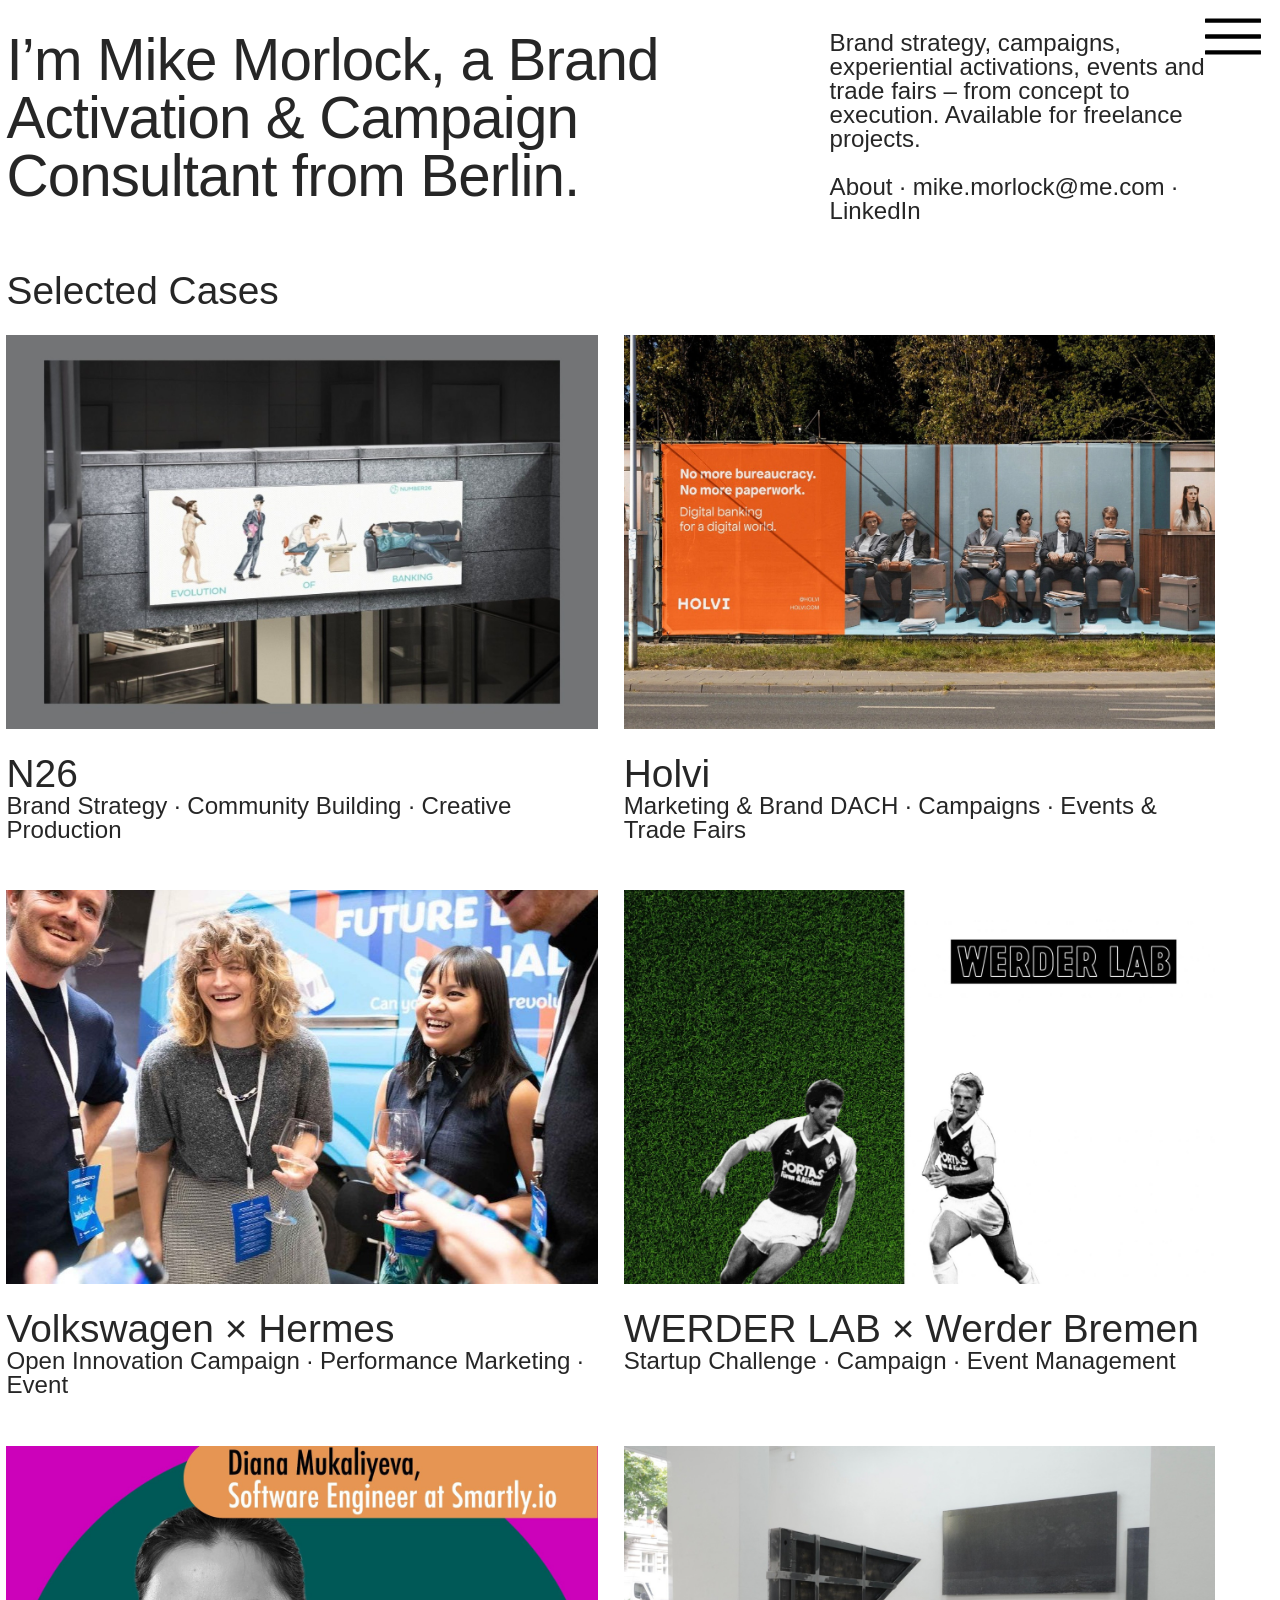
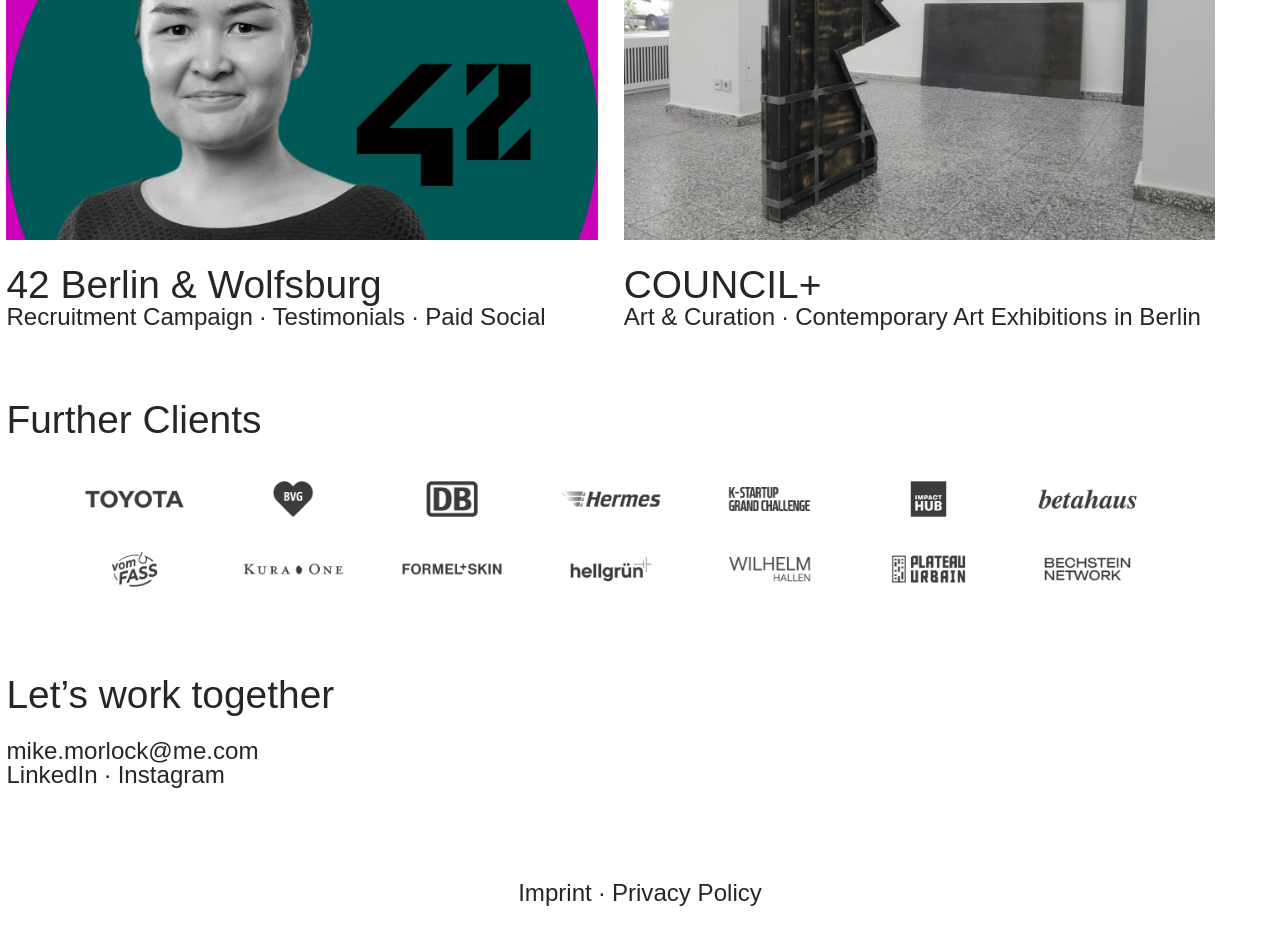
<file: index.html>
<!DOCTYPE html>
<html lang="en">
<head>
  <meta charset="utf-8" />
  <meta name="viewport" content="width=device-width, initial-scale=1" />
  <title>Mike Morlock | Brand Activation &amp; Campaign Consultant Berlin</title>
  <meta name="description" content="Brand activation &amp; campaign consultant in Berlin. Case studies for N26, Holvi, Volkswagen x Hermes, Werder Bremen and 42 Berlin: strategy, campaigns, events." />
  <meta property="og:title" content="Mike Morlock | Brand Activation &amp; Campaign Consultant Berlin" />
  <meta property="og:description" content="Brand activation &amp; campaign consultant in Berlin. Case studies for N26, Holvi, Volkswagen x Hermes, Werder Bremen and 42 Berlin: strategy, campaigns, events." />
  <meta property="og:type" content="website" />
  <link rel="icon" href="assets/favicon.ico" />
  <link rel="stylesheet" href="styles.css" />
</head>
<body>
  <div class="menu-pin">
    <a href="#menu" data-menu-open aria-label="Open menu">
      <img src="assets/menu-icon.svg" width="40" height="28" alt="" />
    </a>
  </div>

  <div id="menu-overlay" class="menu-overlay" hidden aria-hidden="true" role="dialog" aria-label="Menu">
    <div class="menu-top">
      <div></div>
      <div class="menu-close"><a href="#" data-menu-close aria-label="Close menu">✕</a></div>
    </div>
    <hr />
    <a class="menu-link" href="index.html" data-menu-close>Work</a>
    <hr />
    <a class="menu-link" href="about/">About</a>
    <hr />
    <a class="menu-link" href="https://www.instagram.com/mike.morlock/" target="_blank" rel="noopener noreferrer">Instagram</a>
    <hr />
    <a class="menu-link" href="https://www.linkedin.com/in/mikemorlock/" target="_blank" rel="noopener noreferrer">Linkedin</a>
    <hr />
    <div class="menu-contact mike scale-62">
      <br />
      Mike Morlock<br />
      +4917664260281<br />
      <a href="mailto:mike.morlock@me.com">mike.morlock@me.com</a>
    </div>
    <br />
    <a class="button-7-8" href="mailto:mike.morlock@me.com">contact</a>
  </div>

  <main class="page-content">
    <div class="bodycopy">
      <br />
      <div class="column-set mobile-stack">
        <div class="column-unit" data-span="8">
          <h1>I’m Mike Morlock, a Brand Activation &amp; Campaign Consultant from Berlin.</h1>
        </div>
        <div class="column-unit" data-span="4">
          <span class="mike scale-62">Brand strategy, campaigns, experiential activations, events and trade fairs – from concept to execution. Available for freelance projects.<br /><br /><a href="about/">About</a> · <a href="mailto:mike.morlock@me.com">mike.morlock@me.com</a> · <a href="https://www.linkedin.com/in/mikemorlock/" target="_blank" rel="noopener noreferrer">LinkedIn</a></span>
        </div>
      </div>

      <span class="spacer-2" aria-hidden="true"></span>
      <h2 class="medium-bolt">Selected Cases</h2>
      <span class="spacer-1" aria-hidden="true"></span>

      <div class="column-set mobile-stack">
        <div class="column-unit case-block" data-span="6">
          <a class="image-link" href="n26-brand-strategy-and-community-case-study/"><img src="assets/cases/case-cover-n26-brand-strategy.jpg" alt="N26 case study – brand strategy and community building for a mobile bank" loading="lazy" /></a>
          <span class="medium-bolt"><a href="n26-brand-strategy-and-community-case-study/">N26</a></span>
          <span class="mike scale-62">Brand Strategy · Community Building · Creative Production<br /><br /><br /></span>
        </div>
        <div class="column-unit case-block" data-span="6">
          <a class="image-link" href="holvi-fintech-marketing-events-and-trade-fairs/"><img src="assets/cases/case-cover-holvi-fintech-marketing.jpg" alt="Holvi case study – fintech marketing, events and trade fairs in the DACH market" loading="lazy" /></a>
          <span class="medium-bolt"><a href="holvi-fintech-marketing-events-and-trade-fairs/">Holvi</a></span>
          <span class="mike scale-62">Marketing &amp; Brand DACH · Campaigns · Events &amp; Trade Fairs<br /><br /><br /></span>
        </div>
      </div>

      <div class="column-set mobile-stack">
        <div class="column-unit case-block" data-span="6">
          <a class="image-link" href="volkswagen-x-hermes-future-logistics-challenge/"><img src="assets/cases/case-cover-volkswagen-hermes-future-logistics-challenge-event.jpg" alt="Volkswagen and Hermes Future Logistics Challenge – campaign and event case study" loading="lazy" /></a>
          <span class="medium-bolt"><a href="volkswagen-x-hermes-future-logistics-challenge/">Volkswagen × Hermes</a></span>
          <span class="mike scale-62">Open Innovation Campaign · Performance Marketing · Event<br /><br /><br /></span>
        </div>
        <div class="column-unit case-block" data-span="6">
          <a class="image-link" href="werder-lab-startup-challenge-for-werder-bremen/"><img src="assets/cases/case-cover-werder-lab-werder-bremen.jpg" alt="WERDER LAB – startup challenge campaign and event for Werder Bremen" loading="lazy" /></a>
          <span class="medium-bolt"><a href="werder-lab-startup-challenge-for-werder-bremen/">WERDER LAB × Werder Bremen</a></span>
          <span class="mike scale-62">Startup Challenge · Campaign · Event Management<br /><br /><br /></span>
        </div>
      </div>

      <div class="column-set mobile-stack">
        <div class="column-unit case-block" data-span="6">
          <a class="image-link" href="42-berlin-and-wolfsburg-student-recruitment-campaign/"><img src="assets/cases/case-cover-42-berlin-wolfsburg.jpg" alt="42 Berlin and 42 Wolfsburg – student recruitment campaign case study" loading="lazy" /></a>
          <span class="medium-bolt"><a href="42-berlin-and-wolfsburg-student-recruitment-campaign/">42 Berlin &amp; Wolfsburg</a></span>
          <span class="mike scale-62">Recruitment Campaign · Testimonials · Paid Social<br /><br /><br /></span>
        </div>
        <div class="column-unit case-block" data-span="6">
          <a class="image-link" href="council-plus-art-exhibitions-berlin/"><img src="assets/cases/case-cover-council-plus-kunstausstellung-berlin.jpg" alt="COUNCIL+ – contemporary art exhibitions in Berlin (Kunstausstellungen)" loading="lazy" /></a>
          <span class="medium-bolt"><a href="council-plus-art-exhibitions-berlin/">COUNCIL+</a></span>
          <span class="mike scale-62">Art &amp; Curation · Contemporary Art Exhibitions in Berlin<br /><br /><br /></span>
        </div>
      </div>

      <span class="spacer-1" aria-hidden="true"></span>
      <h2 class="medium-bolt">Further Clients</h2>
      <span class="spacer-1" aria-hidden="true"></span>

      <div class="logo-rows">
        <img src="assets/clients/client-logo-toyota.png" alt="Toyota Mobility Foundation logo" loading="lazy" />
        <img src="assets/clients/client-logo-bvg.png" alt="BVG logo" loading="lazy" />
        <img src="assets/clients/client-logo-deutsche-bahn.png" alt="Deutsche Bahn logo" loading="lazy" />
        <img src="assets/clients/client-logo-hermes.png" alt="Hermes logo" loading="lazy" />
        <img src="assets/clients/client-logo-k-startup-grand-challenge.png" alt="K-Startup Grand Challenge logo" loading="lazy" />
        <img src="assets/clients/client-logo-impact-hub-berlin.png" alt="Impact Hub Berlin logo" loading="lazy" />
        <img src="assets/clients/client-logo-betahaus.png" alt="betahaus logo" loading="lazy" />
      </div>
      <div class="logo-rows">
        <img src="assets/clients/client-logo-vomfass.png" alt="vomFASS logo" loading="lazy" />
        <img src="assets/clients/client-logo-kura-one.png" alt="KURA ONE logo" loading="lazy" />
        <img src="assets/clients/client-logo-formel-skin.png" alt="FORMEL SKIN logo" loading="lazy" />
        <img src="assets/clients/client-logo-hellgruen-energie.png" alt="hellgrün Energie logo" loading="lazy" />
        <img src="assets/clients/client-logo-wilhelm-hallen.png" alt="Wilhelm Hallen logo" loading="lazy" />
        <img src="assets/clients/client-logo-plateau-urbain.png" alt="Plateau Urbain logo" loading="lazy" />
        <img src="assets/clients/client-logo-bechstein-network.png" alt="Bechstein Network logo" loading="lazy" />
      </div>

      <span class="spacer-3" aria-hidden="true"></span>
      <h2 class="medium-bolt">Let’s work together</h2>
      <span class="mike scale-62"><br /><a href="mailto:mike.morlock@me.com">mike.morlock@me.com</a><br /><a href="https://www.linkedin.com/in/mikemorlock/" target="_blank" rel="noopener noreferrer">LinkedIn</a> · <a href="https://www.instagram.com/mike.morlock/" target="_blank" rel="noopener noreferrer">Instagram</a><br /><br /><br /></span>
    </div>
  </main>

  <footer class="legal-footer">
    <span class="mike scale-62"><a href="imprint/">Imprint</a> · <a href="privacy-policy/">Privacy Policy</a></span>
  </footer>

  <script src="site.js" defer></script>
</body>
</html>
</file>
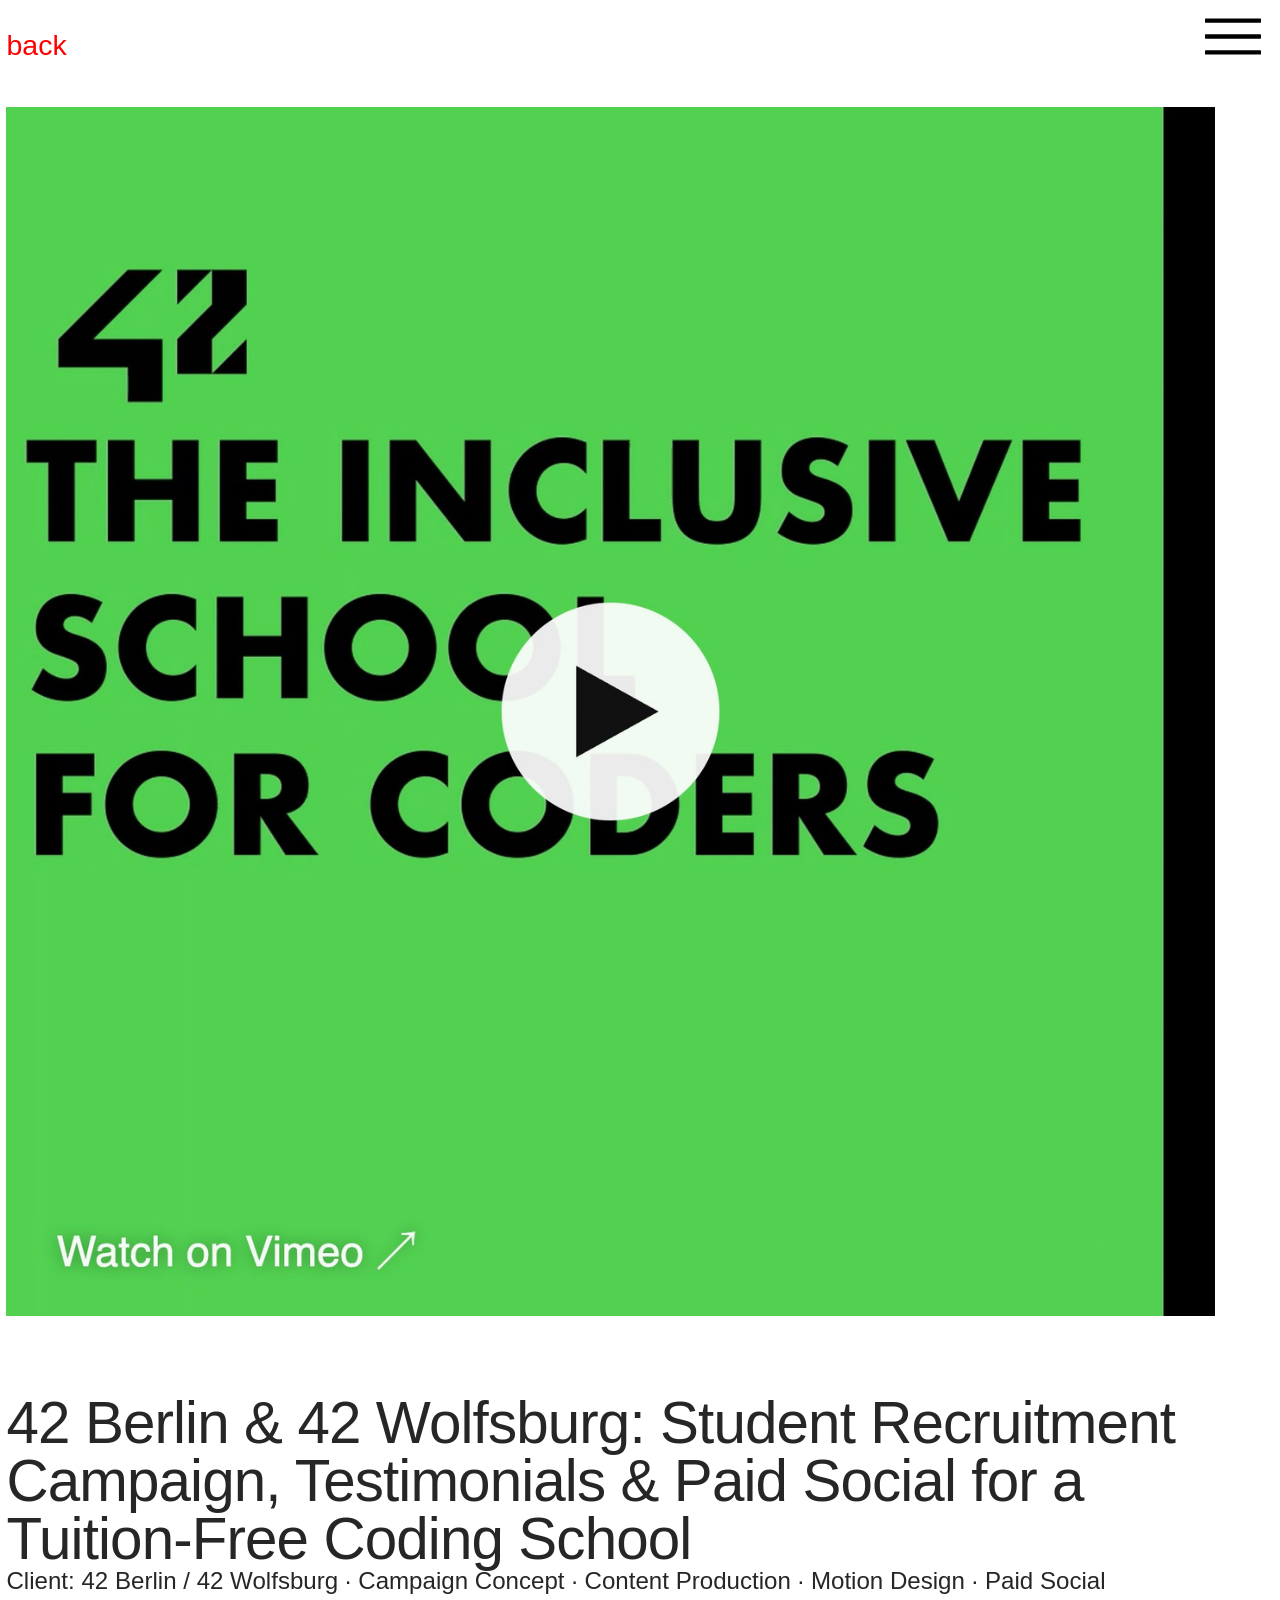
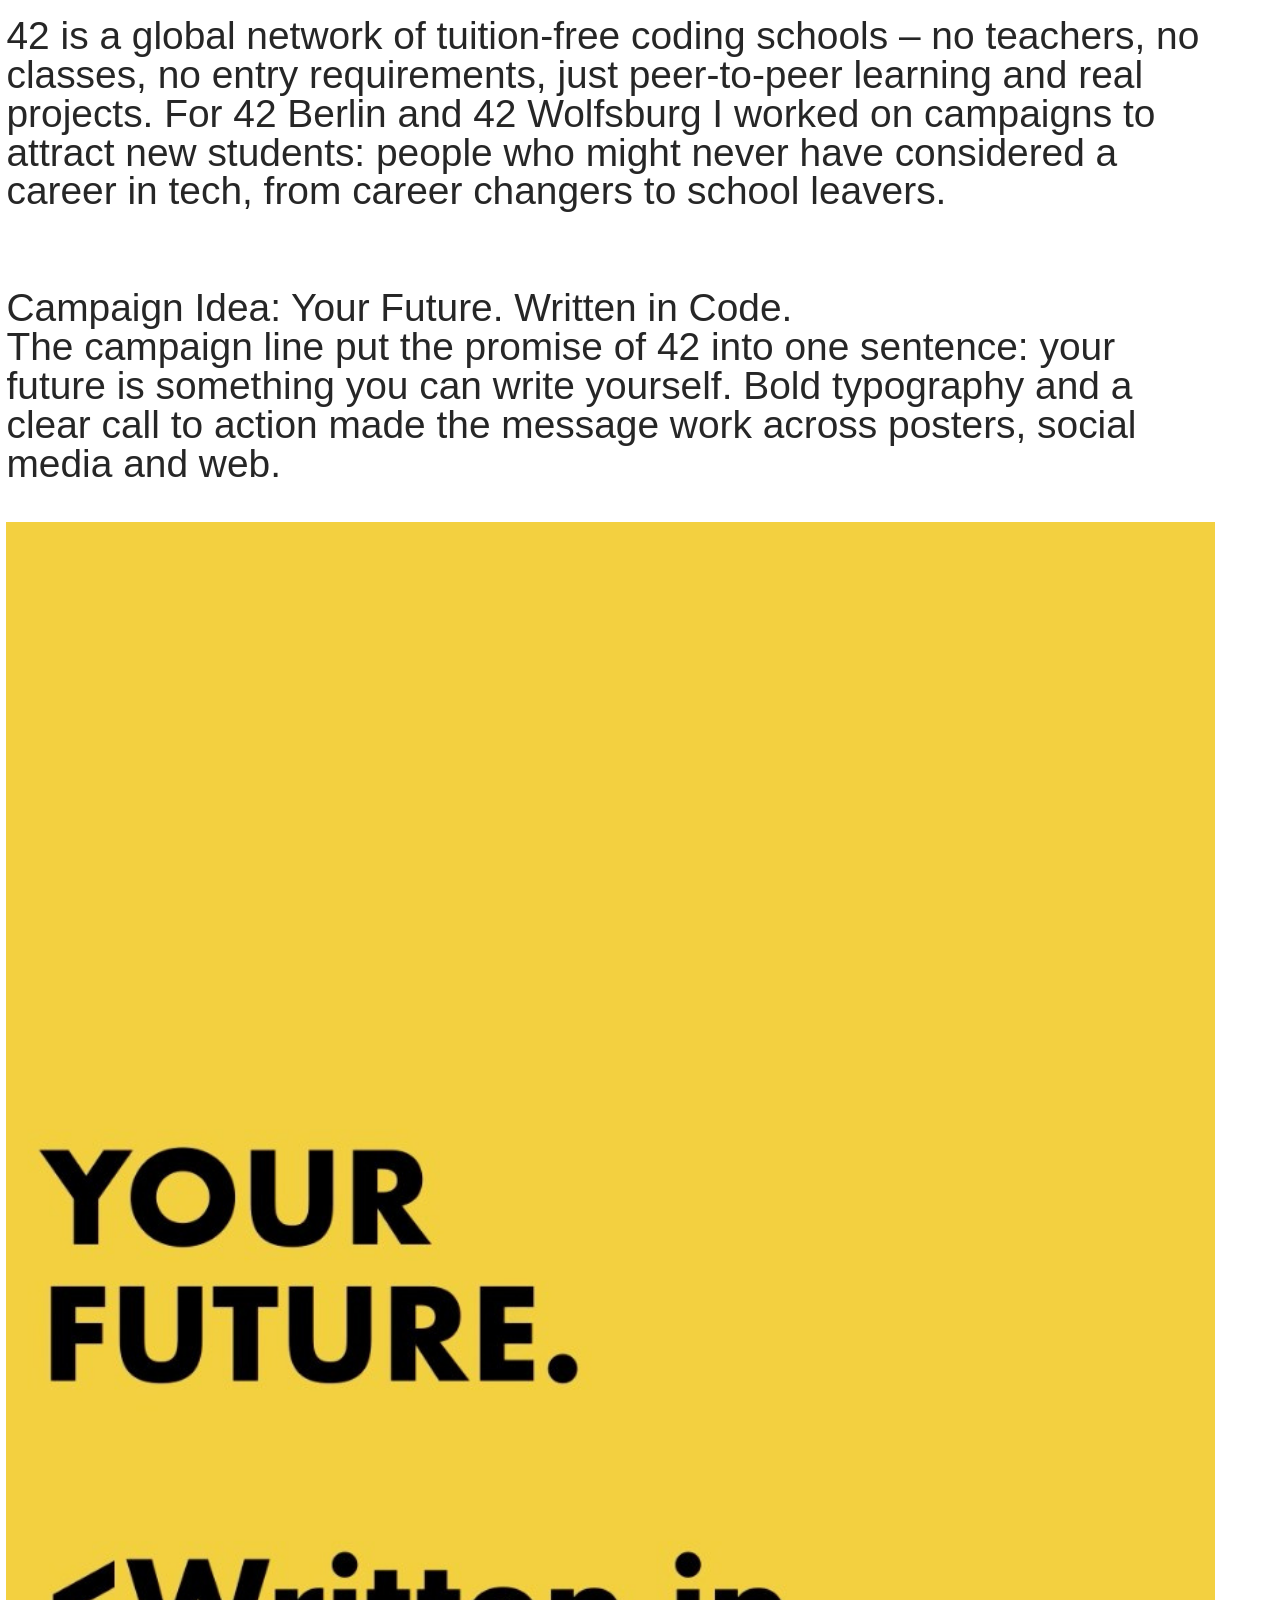
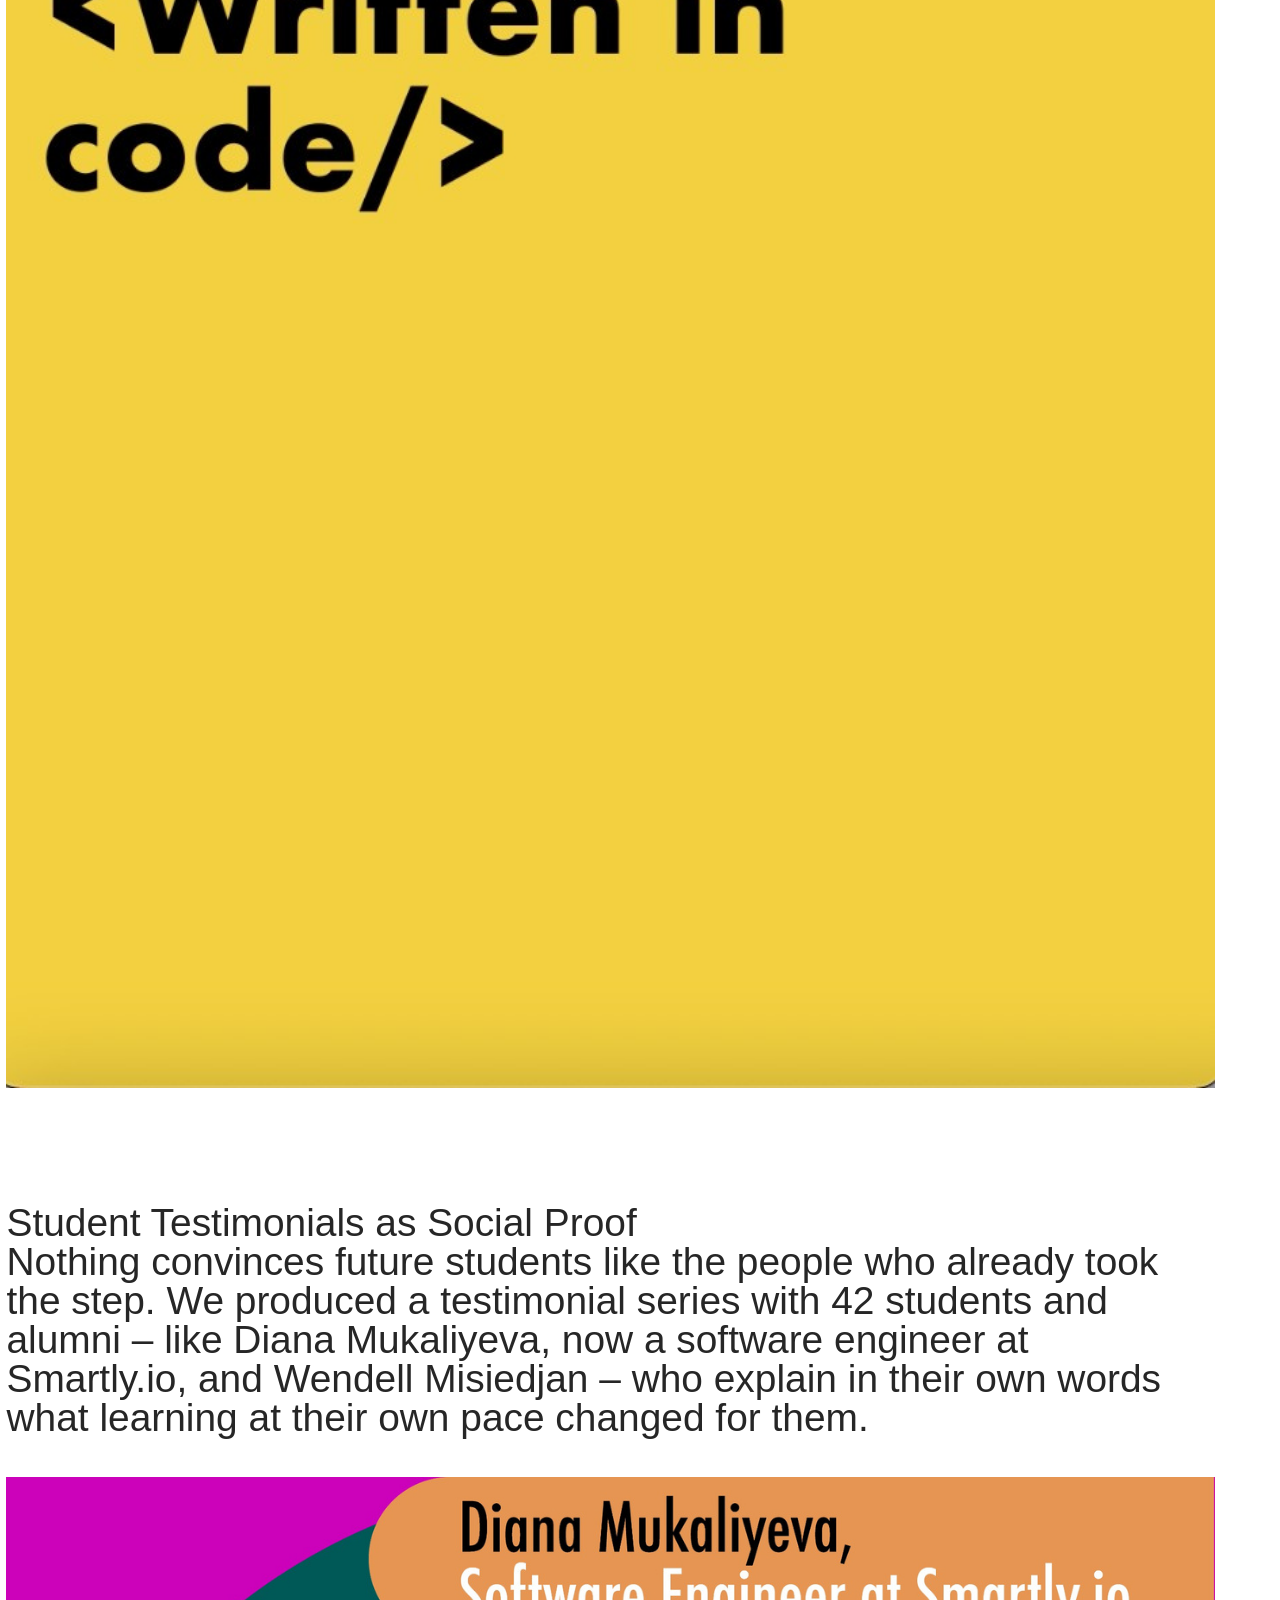
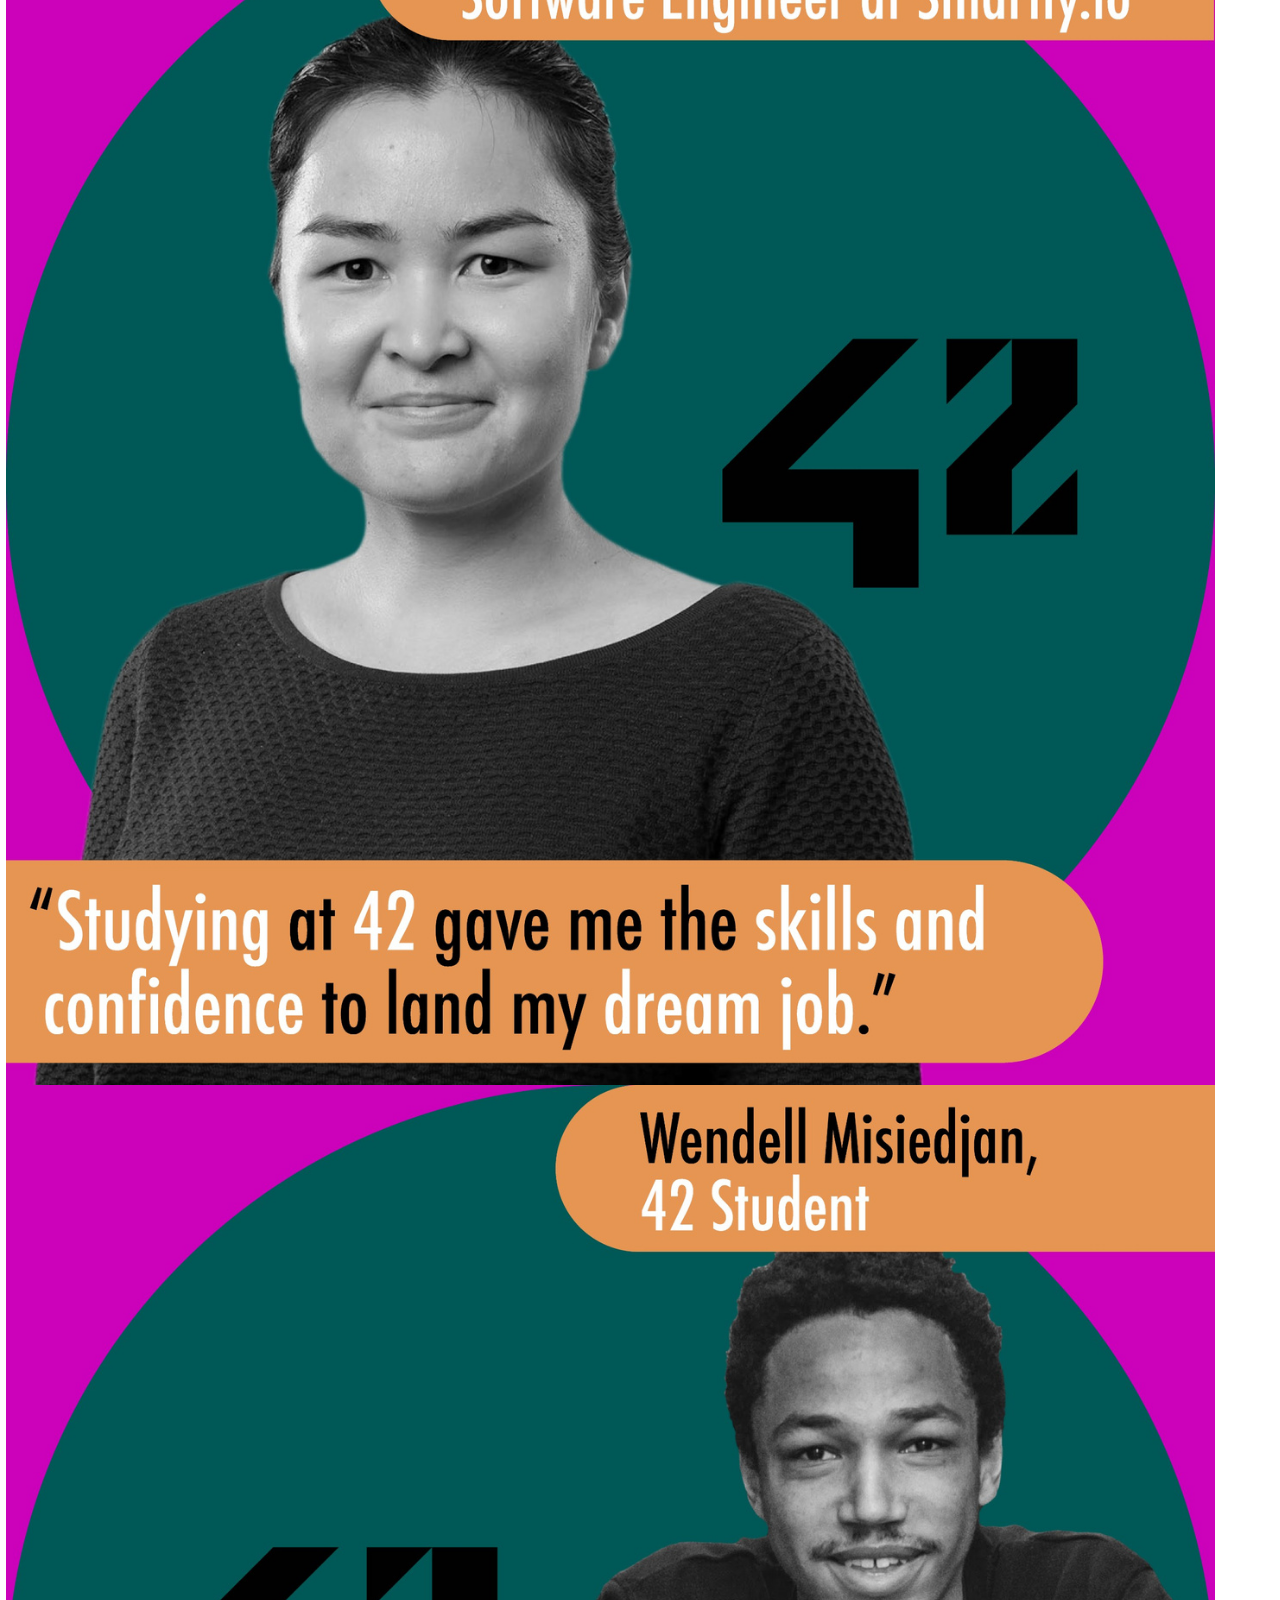
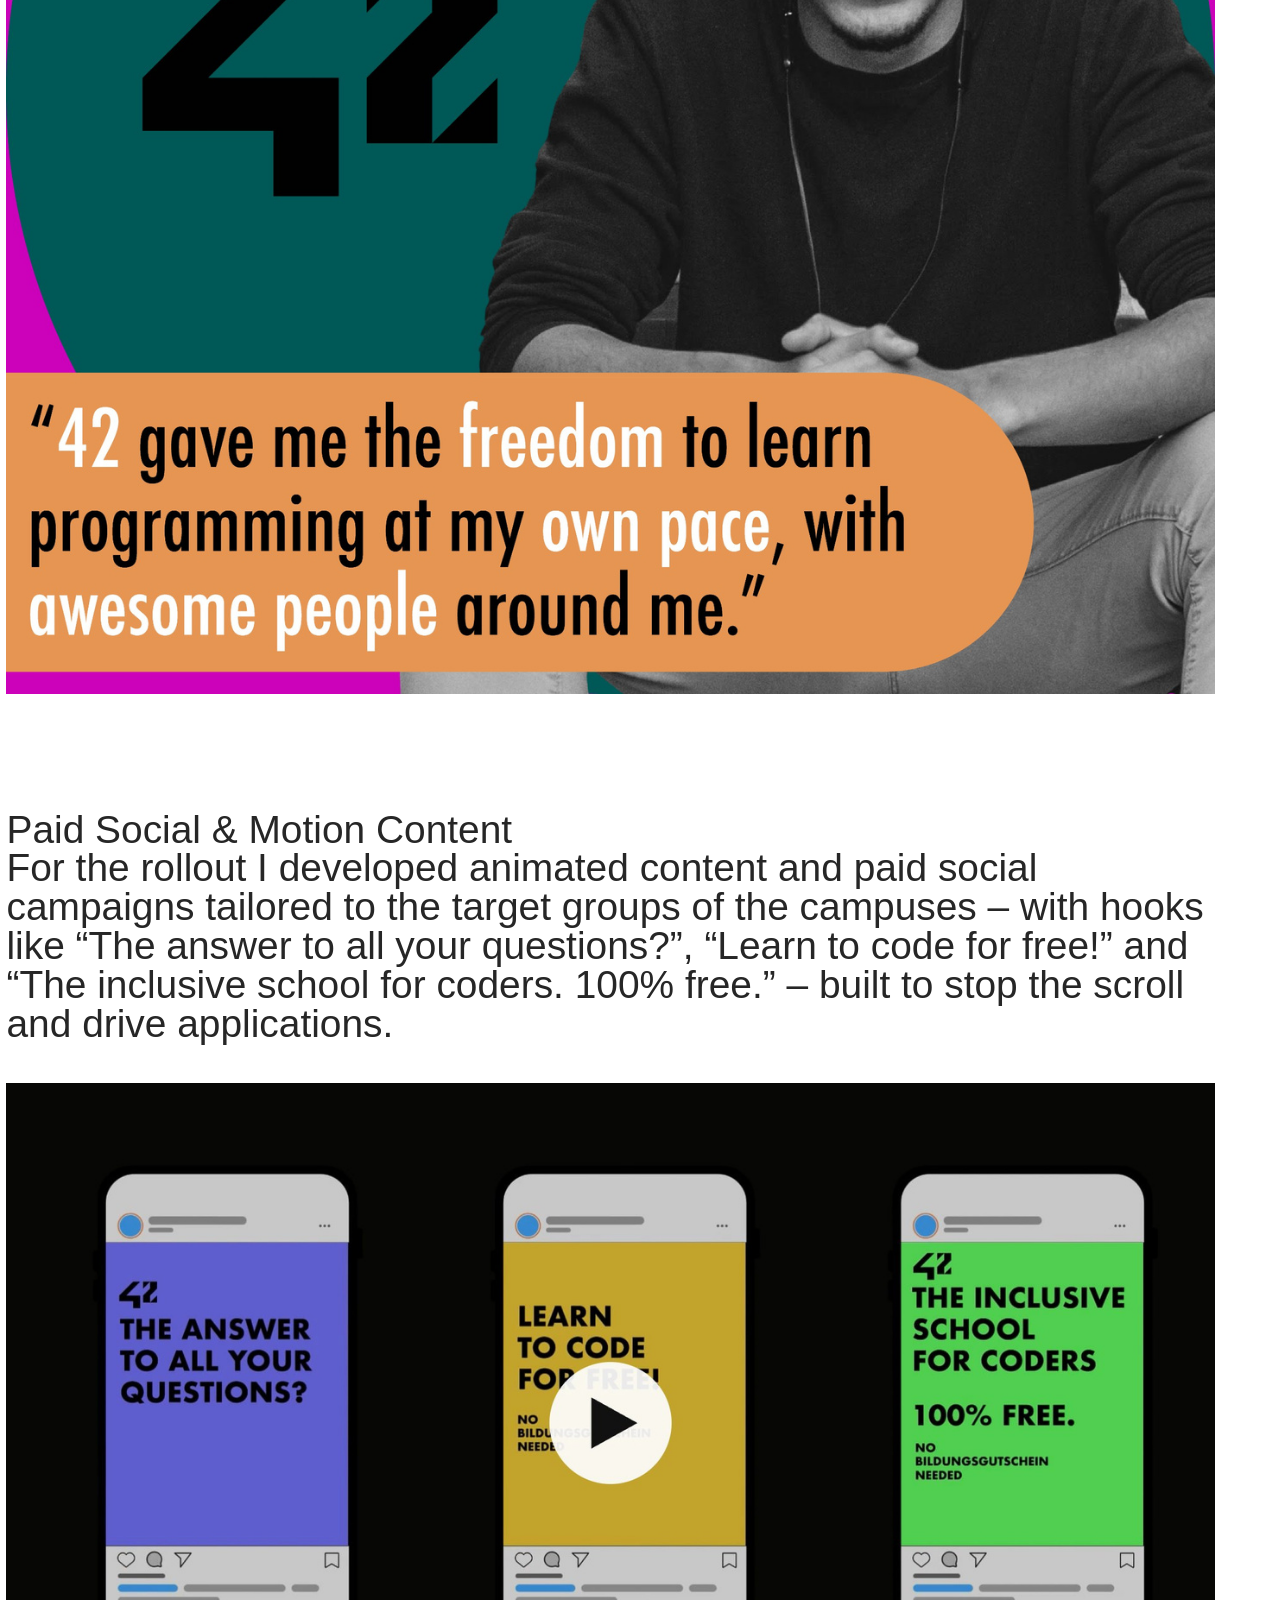
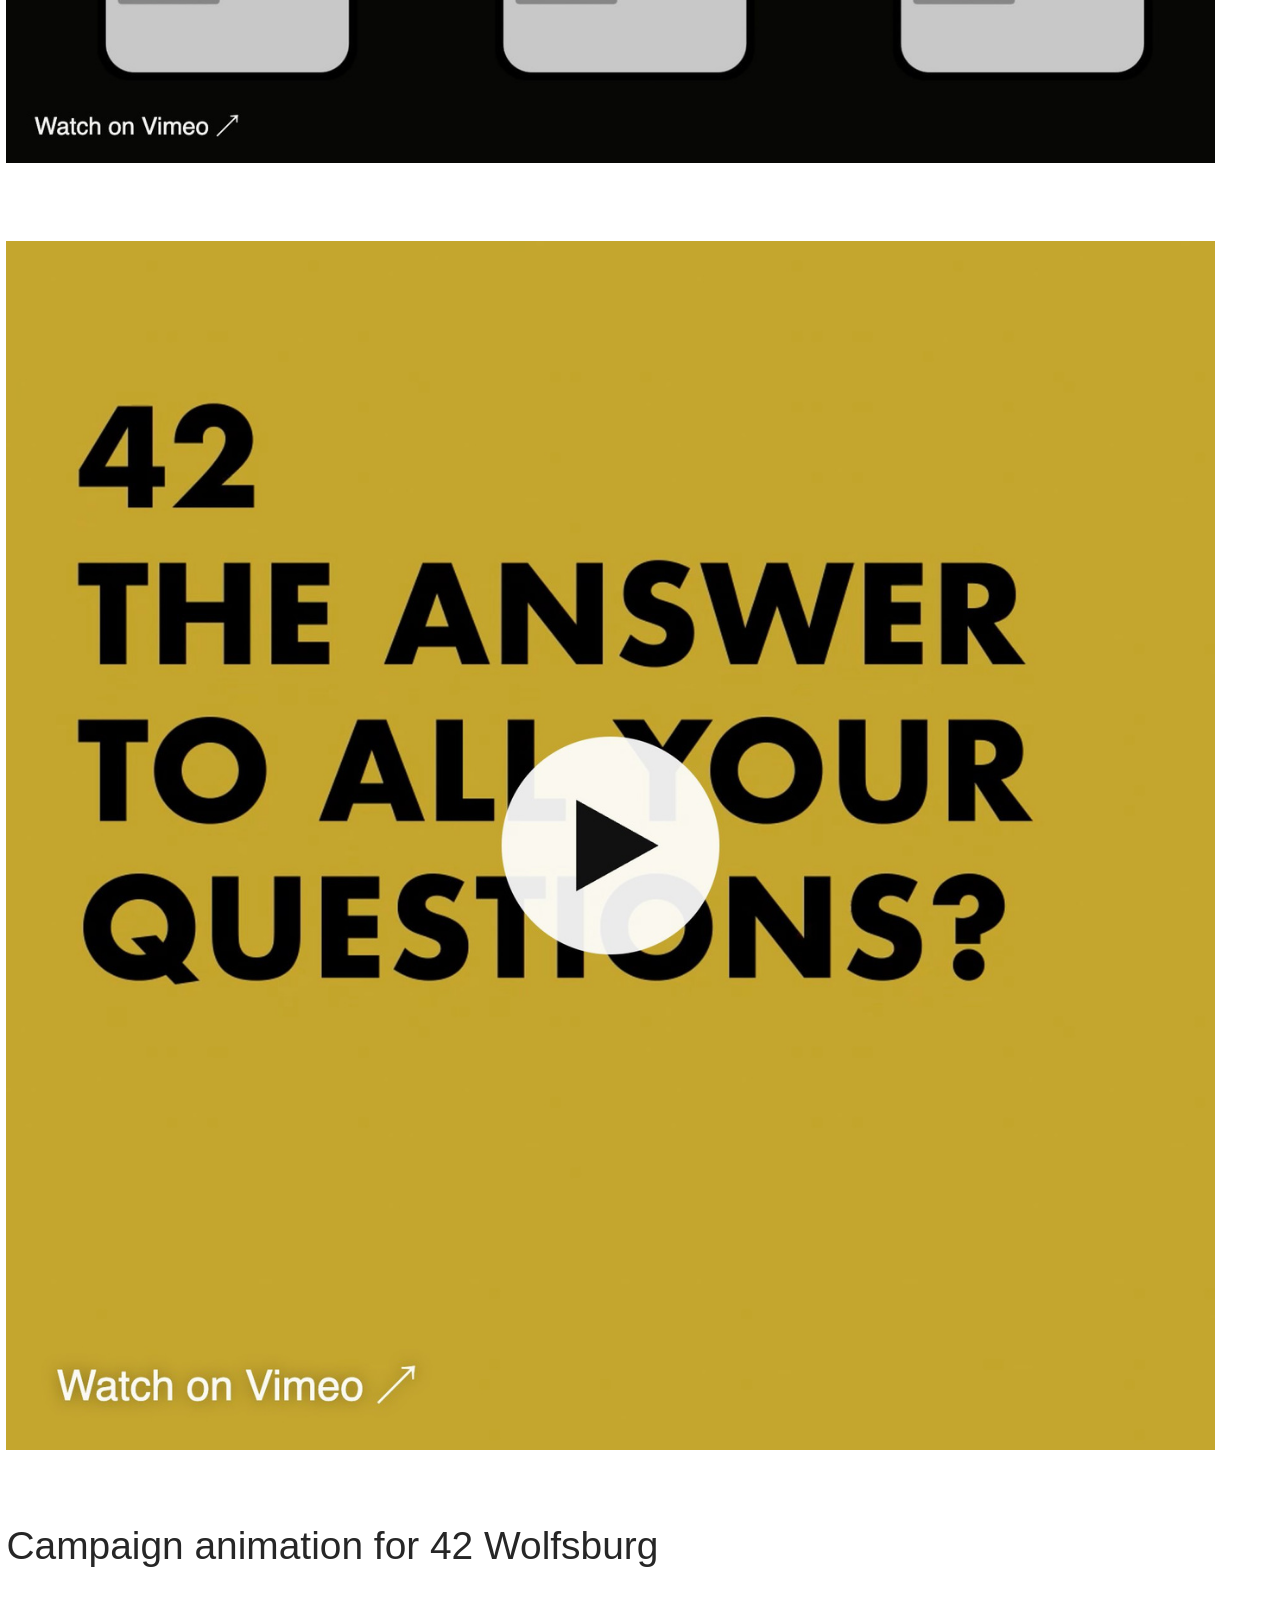
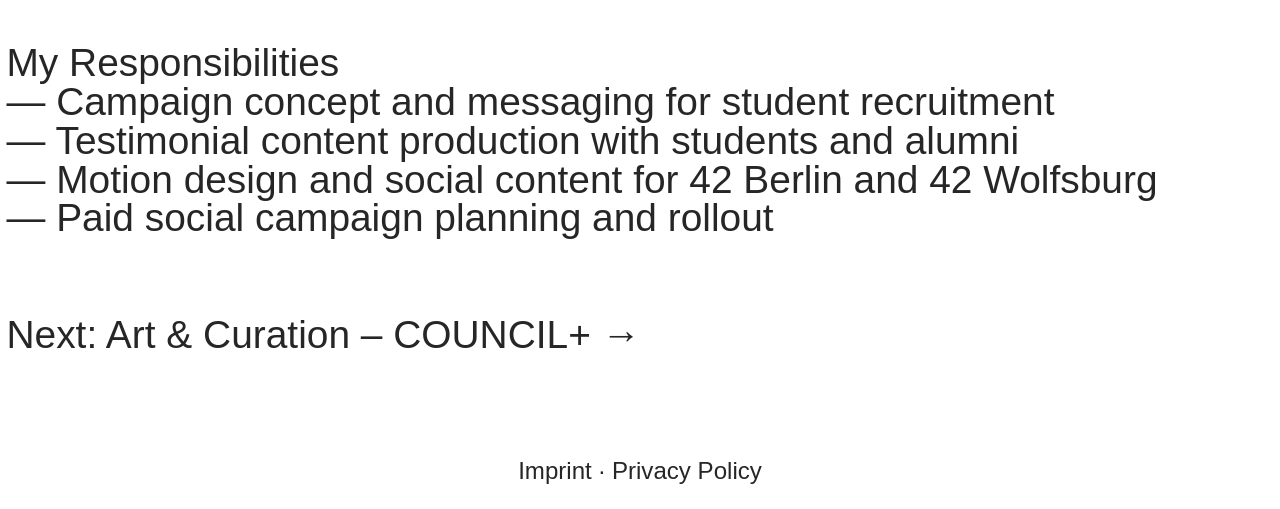
<file: 42-berlin-and-wolfsburg-student-recruitment-campaign/index.html>
<!DOCTYPE html>
<html lang="en">
<head>
  <meta charset="utf-8" />
  <meta name="viewport" content="width=device-width, initial-scale=1" />
  <title>42 Berlin &amp; Wolfsburg Student Recruitment Campaign — Mike Morlock</title>
  <meta name="description" content="Recruitment Campaign · Testimonials · Paid Social" />
  <meta property="og:title" content="42 Berlin &amp; Wolfsburg Student Recruitment Campaign — Mike Morlock" />
  <meta property="og:description" content="Recruitment Campaign · Testimonials · Paid Social" />
  <meta property="og:type" content="website" />
  <link rel="icon" href="../assets/favicon.ico" />
  <link rel="stylesheet" href="../styles.css" />
</head>
<body>
  <div class="menu-pin">
    <a href="#menu" data-menu-open aria-label="Open menu">
      <img src="../assets/menu-icon.svg" width="40" height="28" alt="" />
    </a>
  </div>

  <div id="menu-overlay" class="menu-overlay" hidden aria-hidden="true" role="dialog" aria-label="Menu">
    <div class="menu-top">
      <div></div>
      <div class="menu-close"><a href="#" data-menu-close aria-label="Close menu">✕</a></div>
    </div>
    <hr />
    <a class="menu-link" href="../index.html" data-menu-close>Work</a>
    <hr />
    <a class="menu-link" href="../about/">About</a>
    <hr />
    <a class="menu-link" href="https://www.instagram.com/mike.morlock/" target="_blank" rel="noopener noreferrer">Instagram</a>
    <hr />
    <a class="menu-link" href="https://www.linkedin.com/in/mikemorlock/" target="_blank" rel="noopener noreferrer">Linkedin</a>
    <hr />
    <div class="menu-contact mike scale-62">
      <br />
      Mike Morlock<br />
      +4917664260281<br />
      <a href="mailto:mike.morlock@me.com">mike.morlock@me.com</a>
    </div>
    <br />
    <a class="button-7-8" href="mailto:mike.morlock@me.com">contact</a>
  </div>

  <main class="page-content case-page">
    <div class="bodycopy">
      <br />
      <a class="button-7-1 back-link" href="../index.html">back</a><br />
      <br />
      <br />
      <a class="image-link" href="https://vimeo.com/1121532896" rel="noopener" target="_blank" rel="noopener noreferrer"><figure><img src="../assets/cases/video-preview-vimeo-1121532896.jpg" alt="42 Berlin campaign animation" loading="lazy" /></figure></a>
      <span class="mike"><br /><br /></span>
      <h1>42 Berlin &amp; 42 Wolfsburg: Student Recruitment Campaign, Testimonials &amp; Paid Social for a Tuition-Free Coding School</h1>
      <span class="mike scale-62">Client: 42 Berlin / 42 Wolfsburg · Campaign Concept · Content Production · Motion Design · Paid Social<br /><br /></span>
      <span class="mike">42 is a global network of tuition-free coding schools – no teachers, no classes, no entry requirements, just peer-to-peer learning and real projects. For 42 Berlin and 42 Wolfsburg I worked on campaigns to attract new students: people who might never have considered a career in tech, from career changers to school leavers.<br /><br /></span>
      <h2 class="medium-bolt"><br />Campaign Idea: Your Future. Written in Code.</h2>
      <span class="mike">The campaign line put the promise of 42 into one sentence: your future is something you can write yourself. Bold typography and a clear call to action made the message work across posters, social media and web.<br /><br /></span>
      <figure><img src="../assets/cases/42-your-future-written-in-code-campaign-poster.jpg" alt="42 campaign poster – Your Future. Written in Code." loading="lazy" /></figure>
      <span class="mike"><br /><br /></span>
      <h2 class="medium-bolt"><br />Student Testimonials as Social Proof</h2>
      <span class="mike">Nothing convinces future students like the people who already took the step. We produced a testimonial series with 42 students and alumni – like Diana Mukaliyeva, now a software engineer at Smartly.io, and Wendell Misiedjan – who explain in their own words what learning at their own pace changed for them.<br /><br /></span>
      <figure><img src="../assets/cases/42-student-testimonial-campaign-diana-software-engineer.jpg" alt="42 student testimonial campaign – Diana Mukaliyeva, software engineer at Smartly.io" loading="lazy" /></figure> <figure><img src="../assets/cases/42-student-testimonial-campaign-wendell.jpg" alt="42 student testimonial campaign – Wendell Misiedjan, 42 student" loading="lazy" /></figure>
      <span class="mike"><br /><br /></span>
      <h2 class="medium-bolt"><br />Paid Social &amp; Motion Content</h2>
      <span class="mike">For the rollout I developed animated content and paid social campaigns tailored to the target groups of the campuses – with hooks like “The answer to all your questions?”, “Learn to code for free!” and “The inclusive school for coders. 100% free.” – built to stop the scroll and drive applications.<br /><br /></span>
      <a class="image-link" href="https://vimeo.com/1140872010" rel="noopener" target="_blank" rel="noopener noreferrer"><figure><img src="../assets/cases/video-preview-vimeo-1140872010.jpg" alt="42 Berlin paid social campaign – Instagram ads" loading="lazy" /></figure></a>
      <span class="mike"><br /><br /></span>
      <a class="image-link" href="https://vimeo.com/1121532413" rel="noopener" target="_blank" rel="noopener noreferrer"><figure><img src="../assets/cases/video-preview-vimeo-1121532413.jpg" alt="Video preview – Watch on Vimeo ↗" loading="lazy" /></figure></a>
      <span class="mike"><br /><br /></span>
      <span class="mike">Campaign animation for 42 Wolfsburg<br /><br /></span>
      <h2 class="medium-bolt"><br />My Responsibilities</h2>
      <span class="mike">— Campaign concept and messaging for student recruitment<br />— Testimonial content production with students and alumni<br />— Motion design and social content for 42 Berlin and 42 Wolfsburg<br />— Paid social campaign planning and rollout<br /><br /></span>
      <span class="medium-bolt"><br /><a href="../council-plus-art-exhibitions-berlin/" rel="history">Next: Art &amp; Curation – COUNCIL+ →</a><br /><br /></span>
    </div>
  </main>

  <footer class="legal-footer">
    <span class="mike"><a href="../imprint/">Imprint</a> · <a href="../privacy-policy/">Privacy Policy</a></span>
  </footer>

  <script src="../site.js" defer></script>

</body>
</html>
</file>
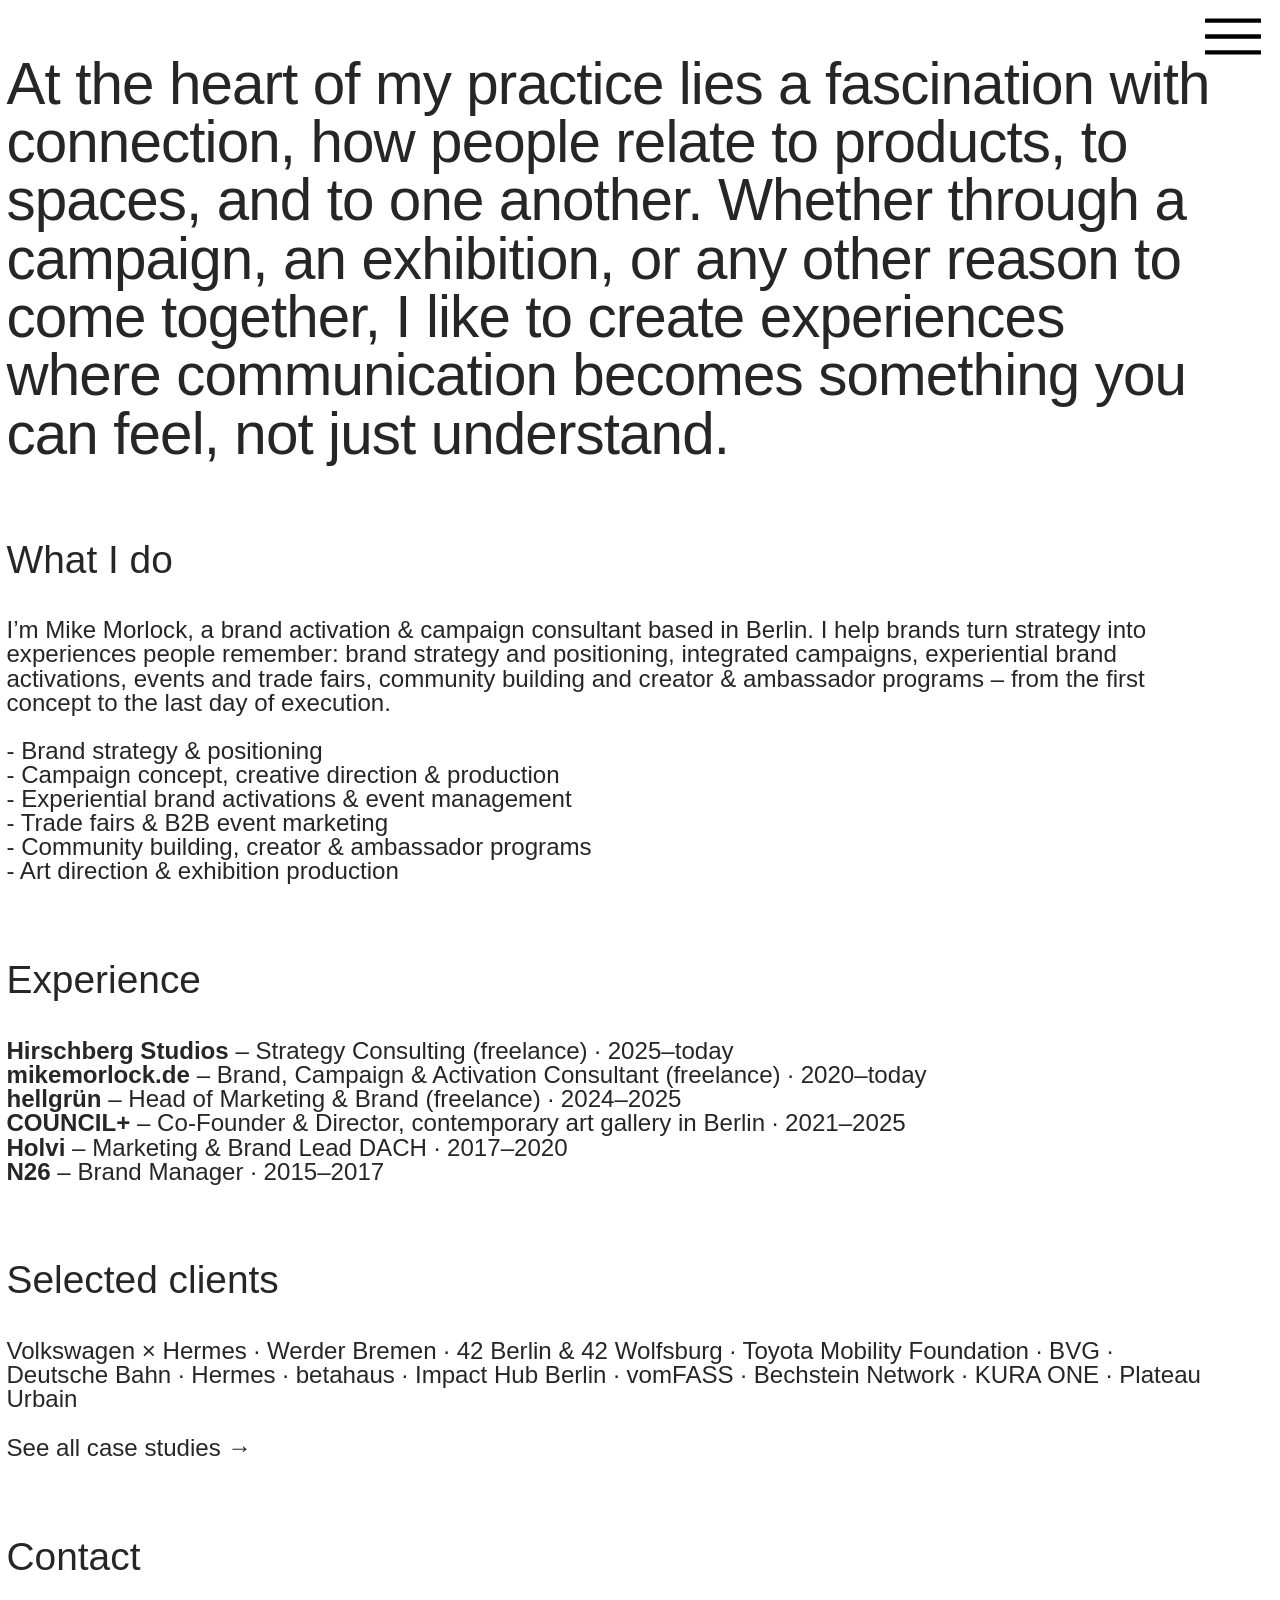
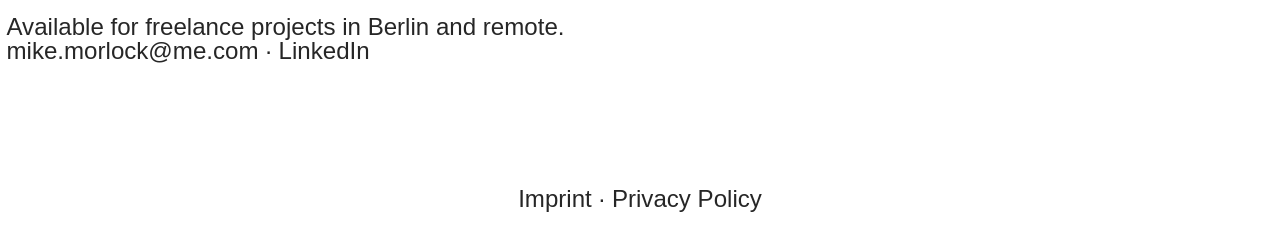
<file: about/index.html>
<!DOCTYPE html>
<html lang="en">
<head>
  <meta charset="utf-8" />
  <meta name="viewport" content="width=device-width, initial-scale=1" />
  <title>About — Mike Morlock | Brand Activation &amp; Campaign Consultant Berlin</title>
  <meta name="description" content="Brand activation &amp; campaign consultant based in Berlin: strategy, campaigns, experiential activations, events and community programs." />
  <meta property="og:title" content="About — Mike Morlock | Brand Activation &amp; Campaign Consultant Berlin" />
  <meta property="og:description" content="Brand activation &amp; campaign consultant based in Berlin: strategy, campaigns, experiential activations, events and community programs." />
  <meta property="og:type" content="website" />
  <link rel="icon" href="../assets/favicon.ico" />
  <link rel="stylesheet" href="../styles.css" />
</head>
<body>
  <div class="menu-pin">
    <a href="#menu" data-menu-open aria-label="Open menu">
      <img src="../assets/menu-icon.svg" width="40" height="28" alt="" />
    </a>
  </div>

  <div id="menu-overlay" class="menu-overlay" hidden aria-hidden="true" role="dialog" aria-label="Menu">
    <div class="menu-top">
      <div></div>
      <div class="menu-close"><a href="#" data-menu-close aria-label="Close menu">✕</a></div>
    </div>
    <hr />
    <a class="menu-link" href="../index.html" data-menu-close>Work</a>
    <hr />
    <a class="menu-link" href="../about/">About</a>
    <hr />
    <a class="menu-link" href="https://www.instagram.com/mike.morlock/" target="_blank" rel="noopener noreferrer">Instagram</a>
    <hr />
    <a class="menu-link" href="https://www.linkedin.com/in/mikemorlock/" target="_blank" rel="noopener noreferrer">Linkedin</a>
    <hr />
    <div class="menu-contact mike scale-62">
      <br />
      Mike Morlock<br />
      +4917664260281<br />
      <a href="mailto:mike.morlock@me.com">mike.morlock@me.com</a>
    </div>
    <br />
    <a class="button-7-8" href="mailto:mike.morlock@me.com">contact</a>
  </div>

  <main class="page-content ">
    <div class="bodycopy">
      <br /><br />
      <h1>At the heart of my practice lies a fascination with connection, how people relate to products, to spaces, and to one another. Whether through a campaign, an exhibition, or any other reason to come together, I like to create experiences where communication becomes something you can feel, not just understand.</h1>
      <span class="mike"><br /><br /></span>
      <h2 class="medium-bolt">What I do</h2>
      <span class="mike"><br /></span>
      <span class="mike scale-62">I’m Mike Morlock, a brand activation &amp; campaign consultant based in Berlin. I help brands turn strategy into experiences people remember: brand strategy and positioning, integrated campaigns, experiential brand activations, events and trade fairs, community building and creator &amp; ambassador programs – from the first concept to the last day of execution.<br /><br />- Brand strategy &amp; positioning<br />- Campaign concept, creative direction &amp; production<br />- Experiential brand activations &amp; event management<br />- Trade fairs &amp; B2B event marketing<br />- Community building, creator &amp; ambassador programs<br />- Art direction &amp; exhibition production</span>
      <span class="mike"><br /><br /></span>
      <h2 class="medium-bolt">Experience</h2>
      <span class="mike"><br /></span>
      <span class="mike scale-62"><b>Hirschberg Studios</b> – Strategy Consulting (freelance) · 2025–today<br /><b>mikemorlock.de</b> – Brand, Campaign &amp; Activation Consultant (freelance) · 2020–today<br /><b>hellgrün</b> – Head of Marketing &amp; Brand (freelance) · 2024–2025<br /><b><a href="../council-plus-art-exhibitions-berlin/">COUNCIL+</a></b> – Co-Founder &amp; Director, contemporary art gallery in Berlin · 2021–2025<br /><b><a href="../holvi-fintech-marketing-events-and-trade-fairs/">Holvi</a></b> – Marketing &amp; Brand Lead DACH · 2017–2020<br /><b><a href="../n26-brand-strategy-and-community-case-study/">N26</a></b> – Brand Manager · 2015–2017</span>
      <span class="mike"><br /><br /></span>
      <h2 class="medium-bolt">Selected clients</h2>
      <span class="mike"><br /></span>
      <span class="mike scale-62"><a href="../volkswagen-x-hermes-future-logistics-challenge/">Volkswagen × Hermes</a> · <a href="../werder-lab-startup-challenge-for-werder-bremen/">Werder Bremen</a> · <a href="../42-berlin-and-wolfsburg-student-recruitment-campaign/">42 Berlin &amp; 42 Wolfsburg</a> · Toyota Mobility Foundation · BVG · Deutsche Bahn · Hermes · betahaus · Impact Hub Berlin · vomFASS · Bechstein Network · KURA ONE · Plateau Urbain<br /><br /><a href="../index.html">See all case studies →</a></span>
      <span class="mike"><br /><br /></span>
      <h2 class="medium-bolt">Contact</h2>
      <span class="mike"><br /></span>
      <span class="mike scale-62">Available for freelance projects in Berlin and remote.<br /><a href="mailto:mike.morlock@me.com">mike.morlock@me.com</a> · <a href="https://www.linkedin.com/in/mikemorlock/" target="_blank" rel="noopener noreferrer">LinkedIn</a></span>
      <span class="mike"><br /><br /></span>

    </div>
  </main>

  <footer class="legal-footer">
    <span class="mike scale-62"><a href="../imprint/">Imprint</a> · <a href="../privacy-policy/">Privacy Policy</a></span>
  </footer>

  <script src="../site.js" defer></script>

</body>
</html>
</file>
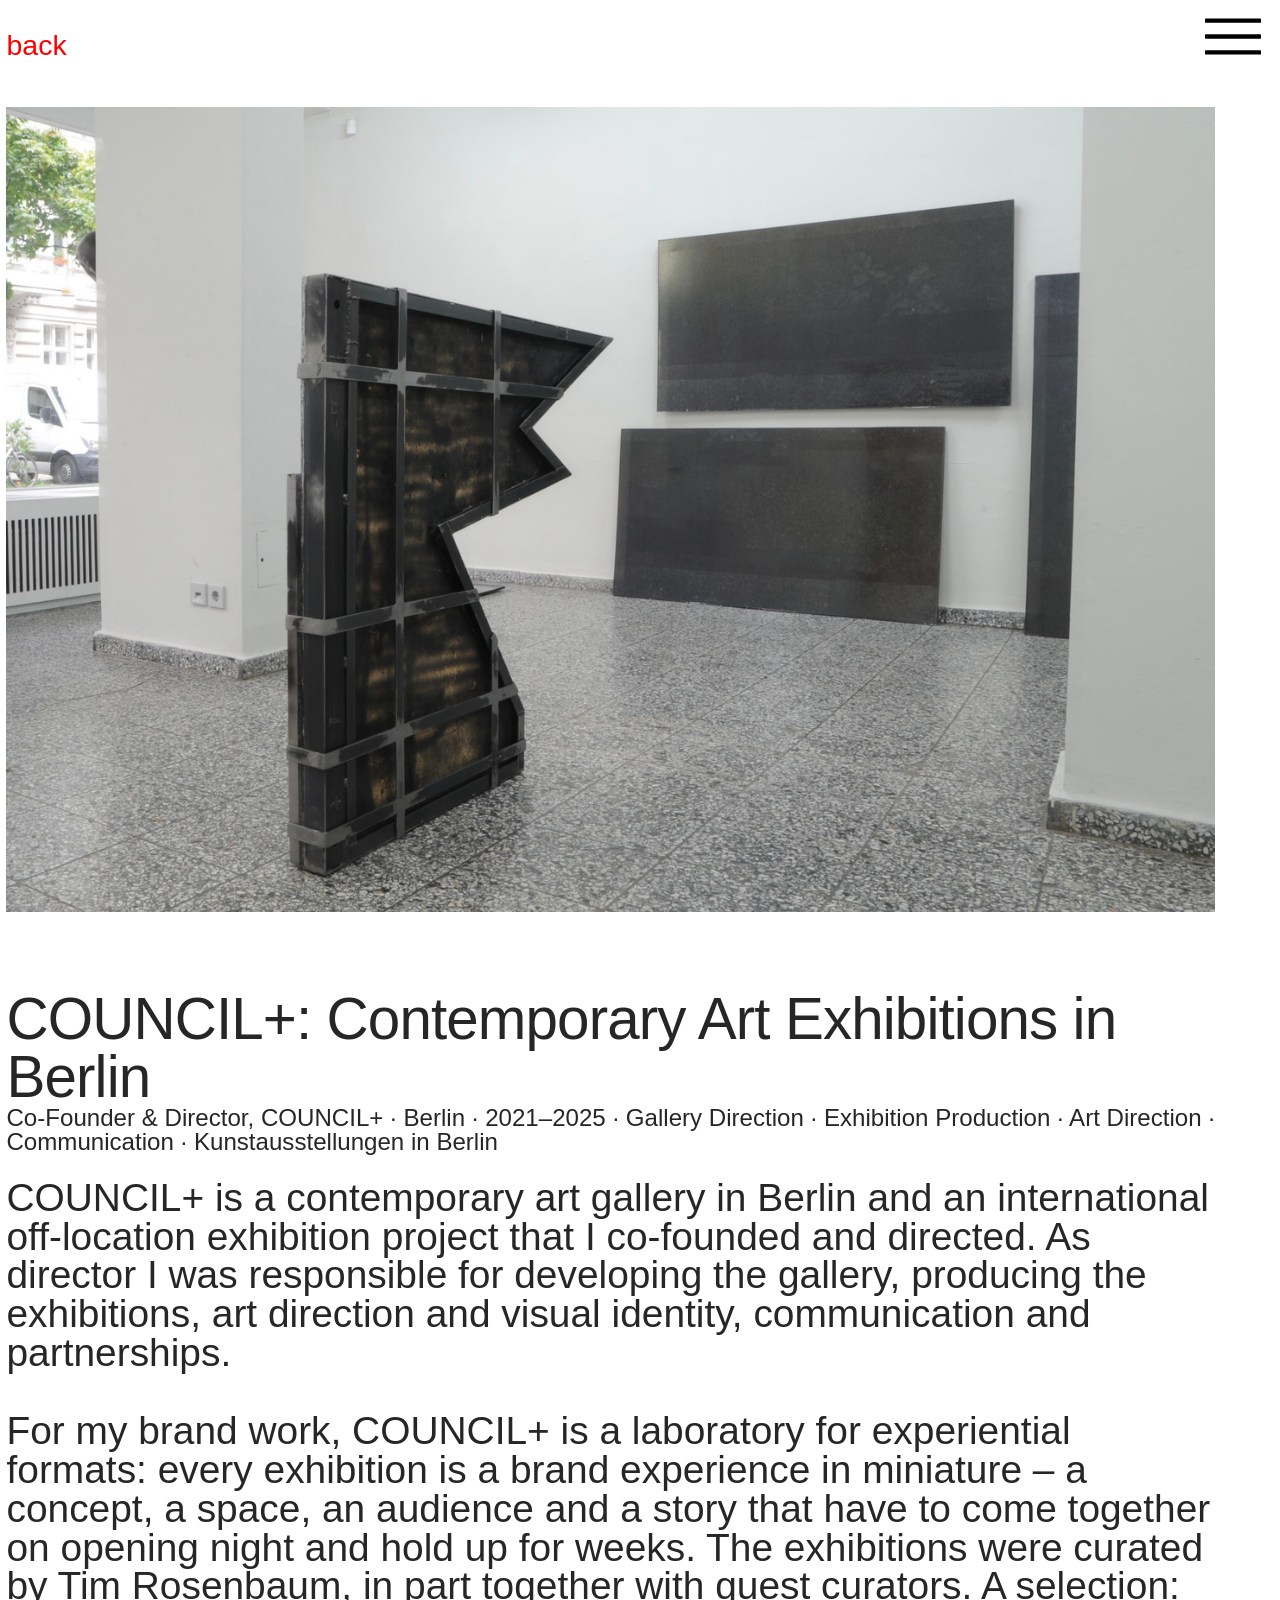
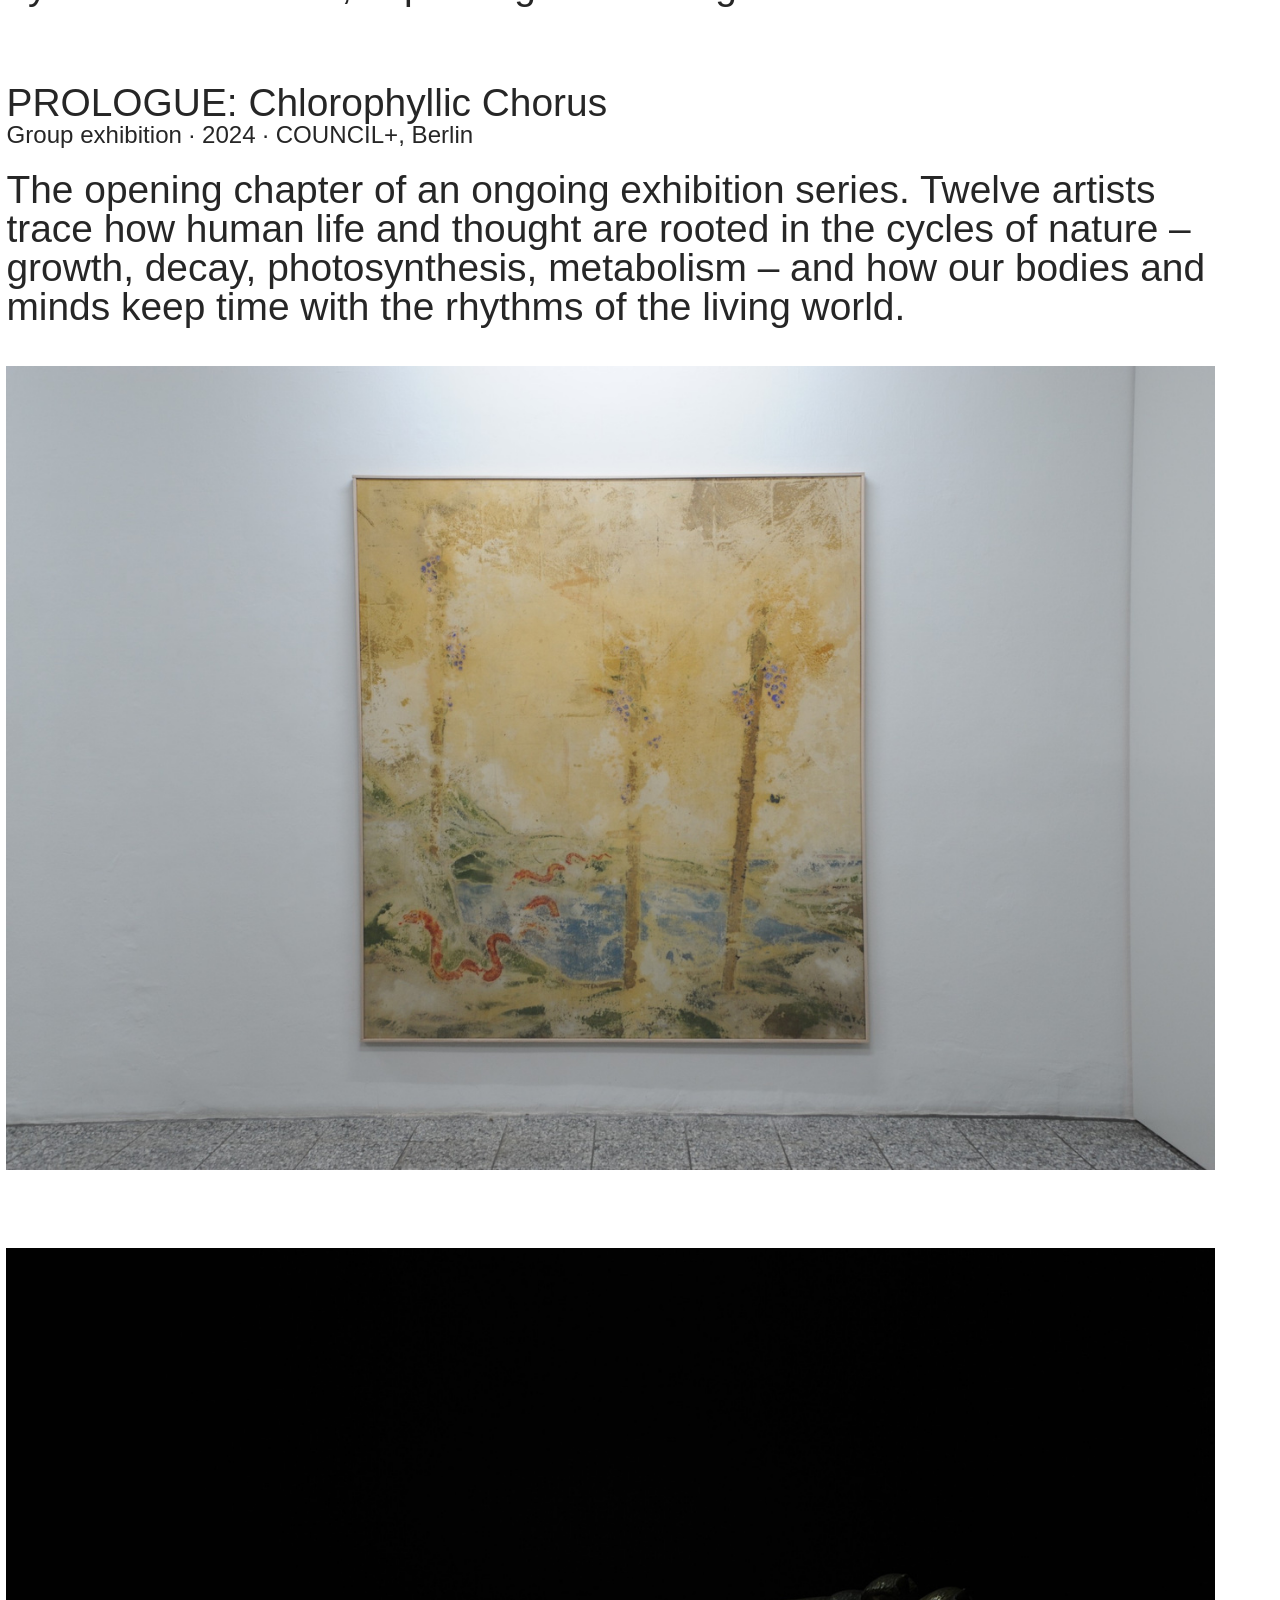
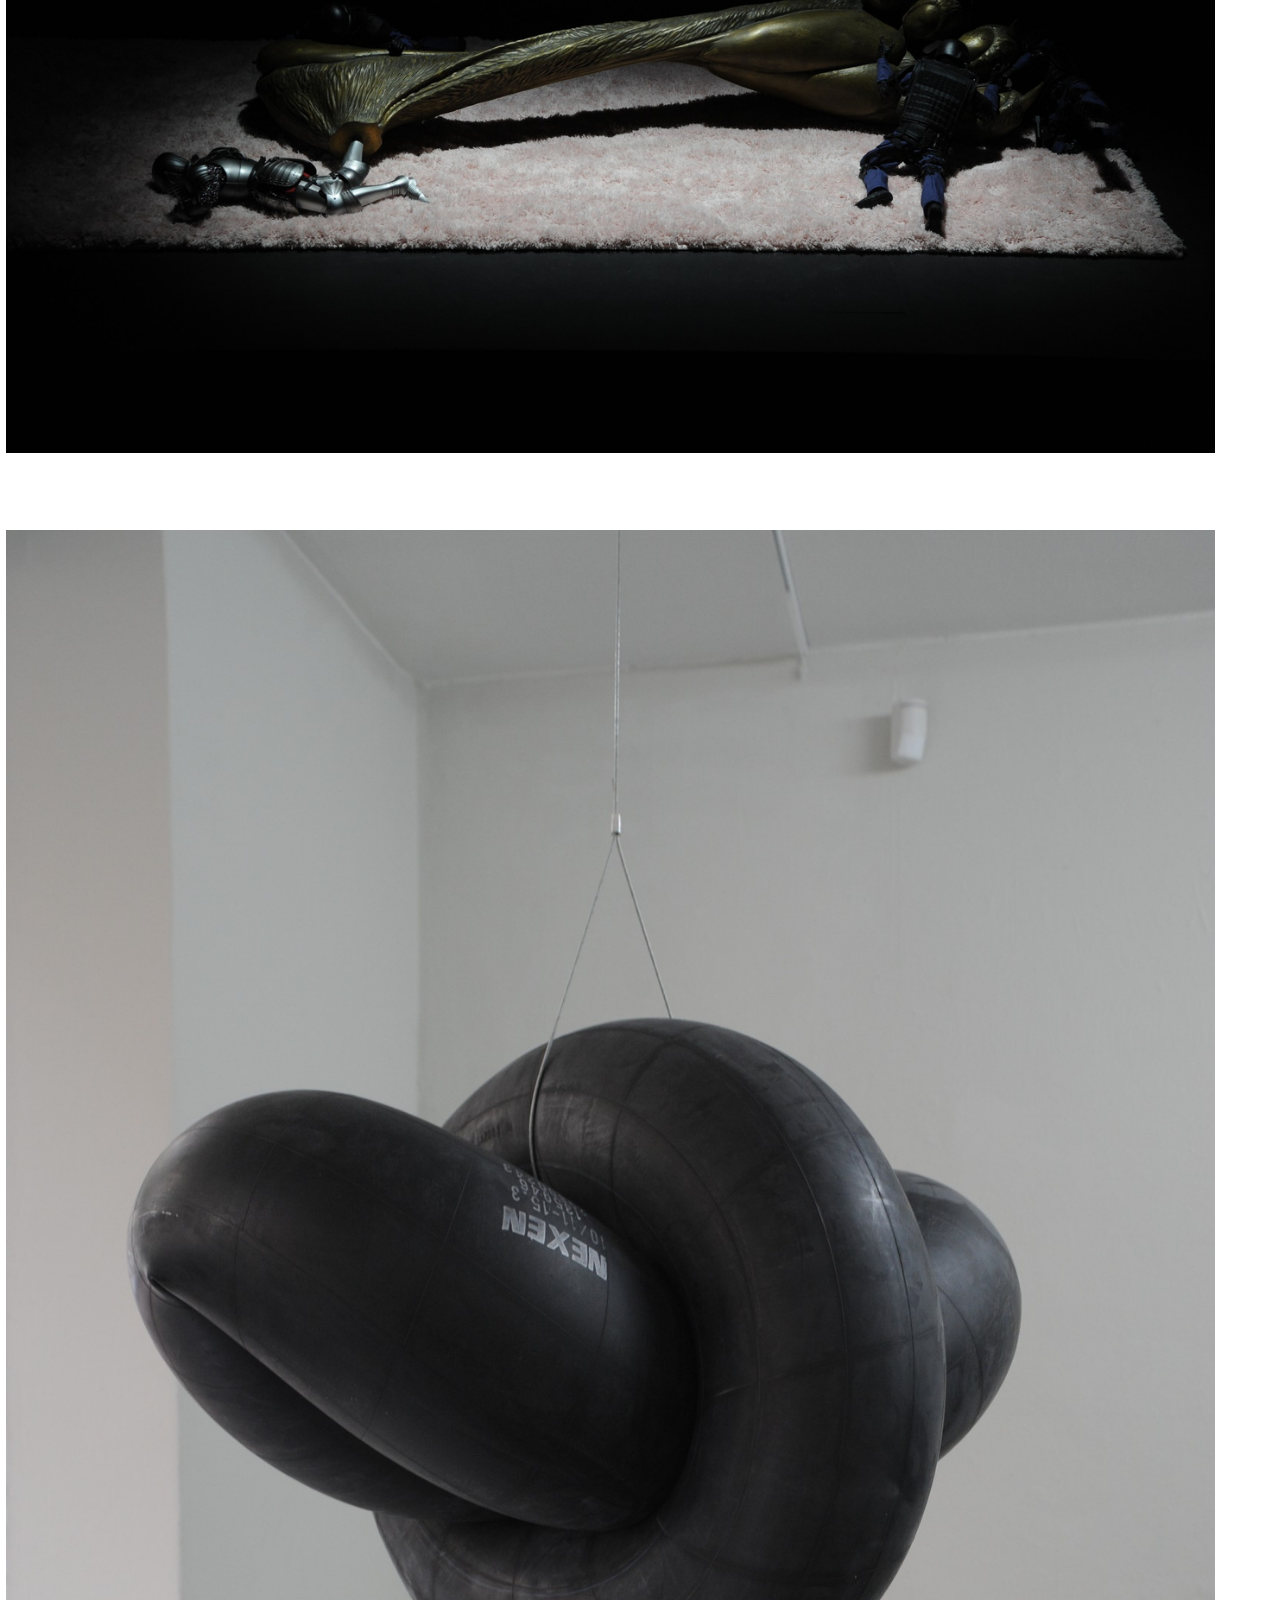
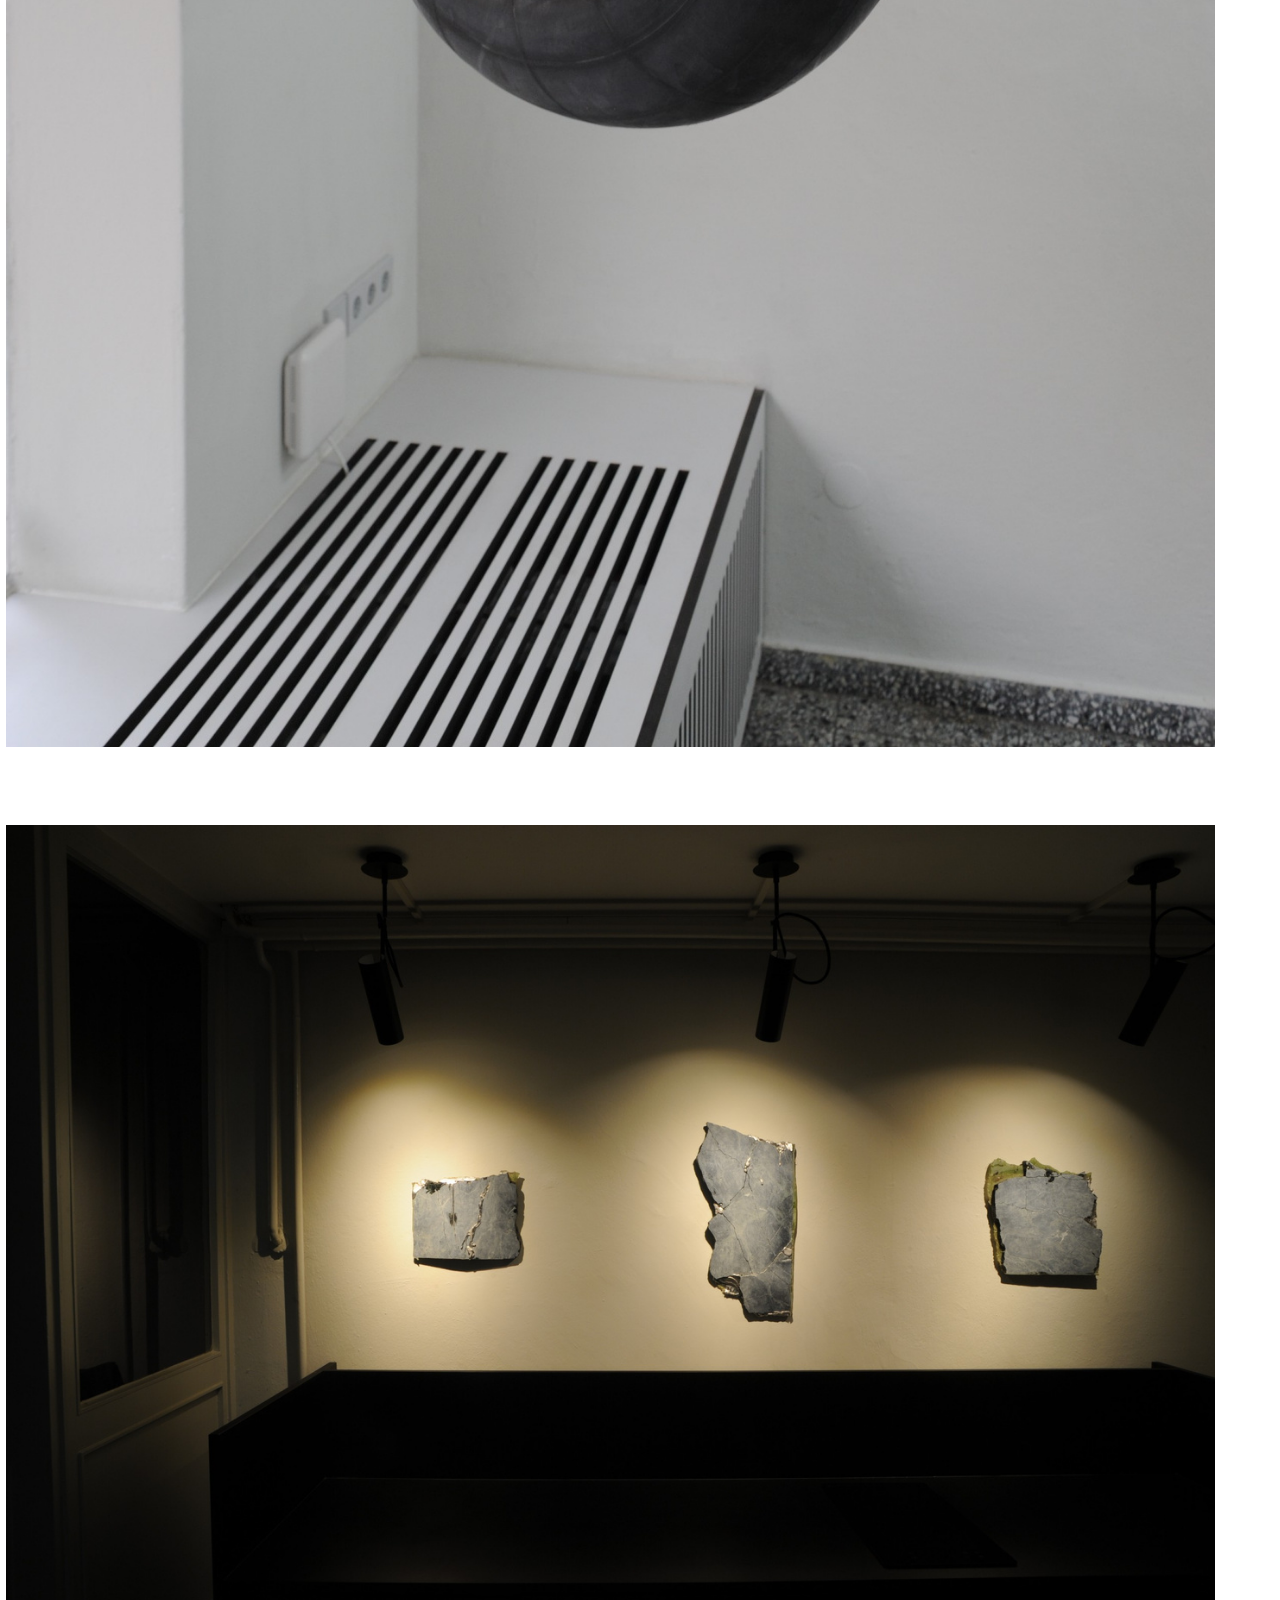
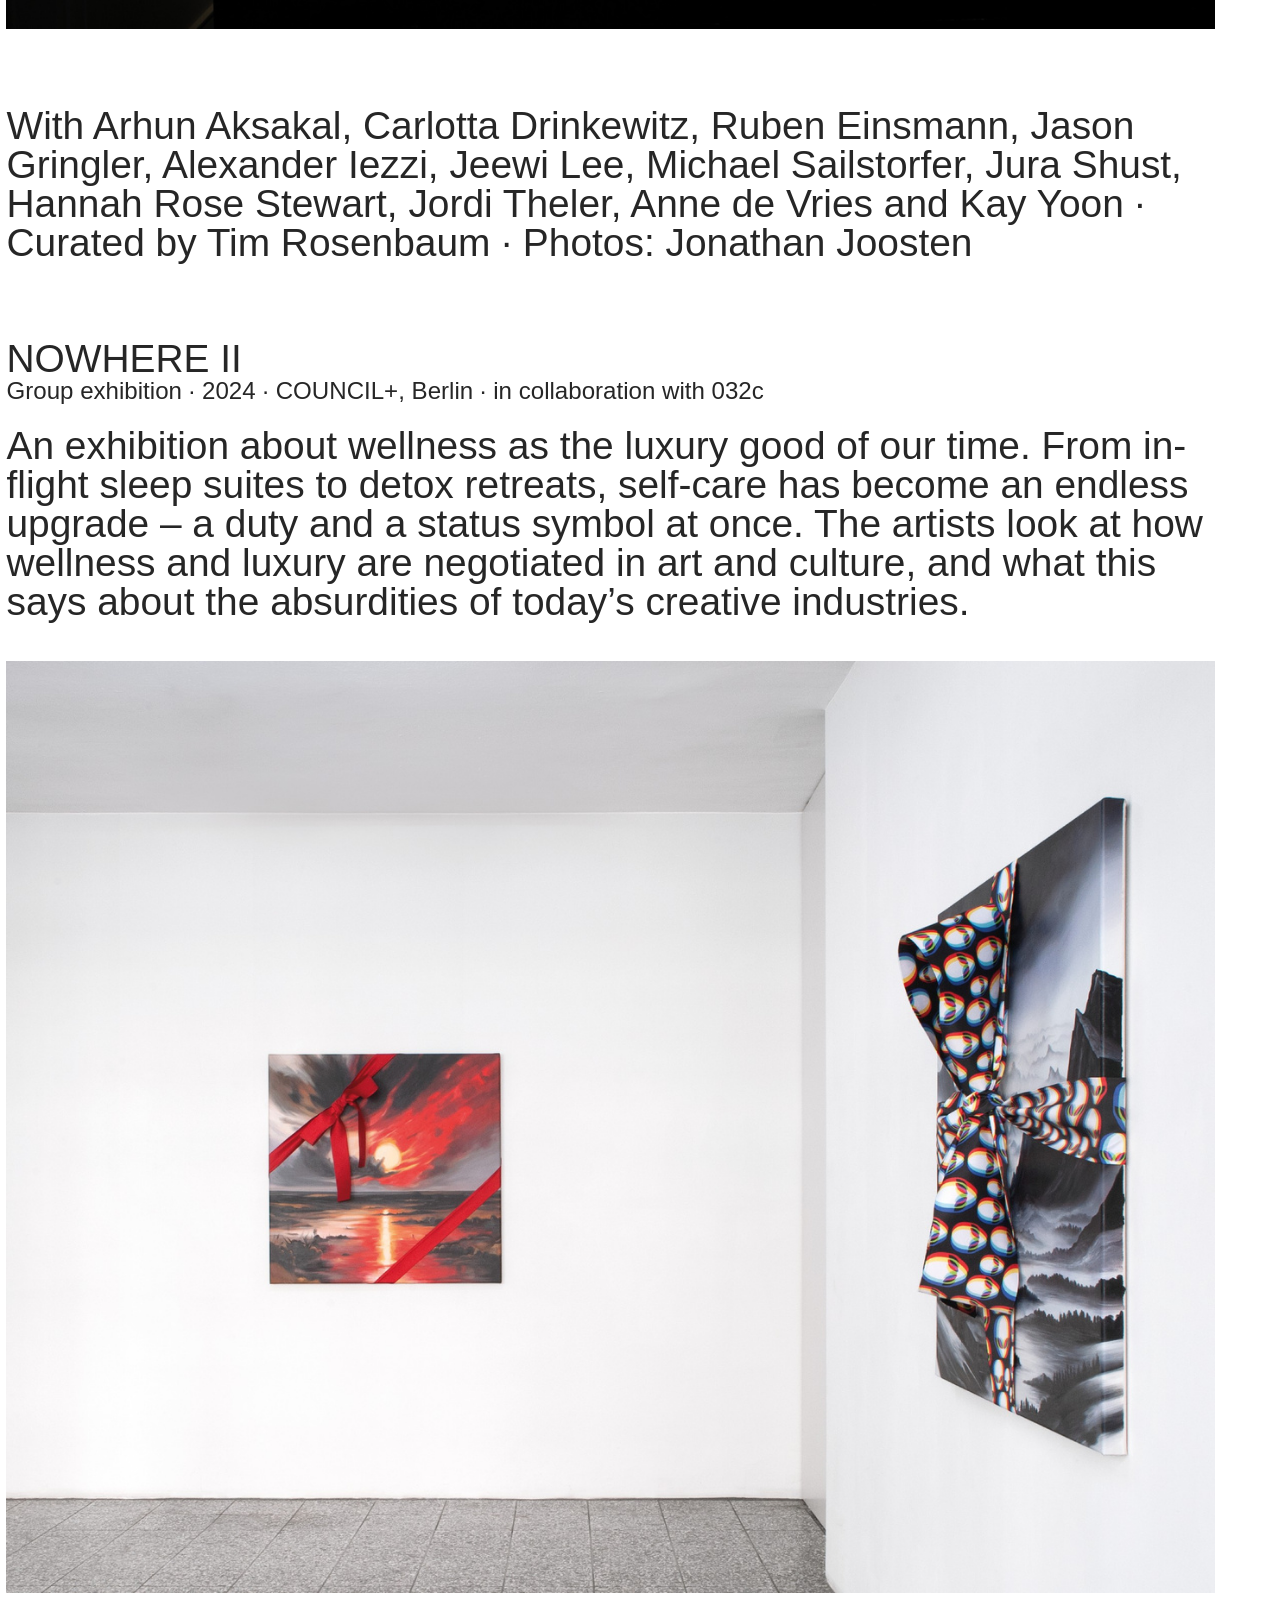
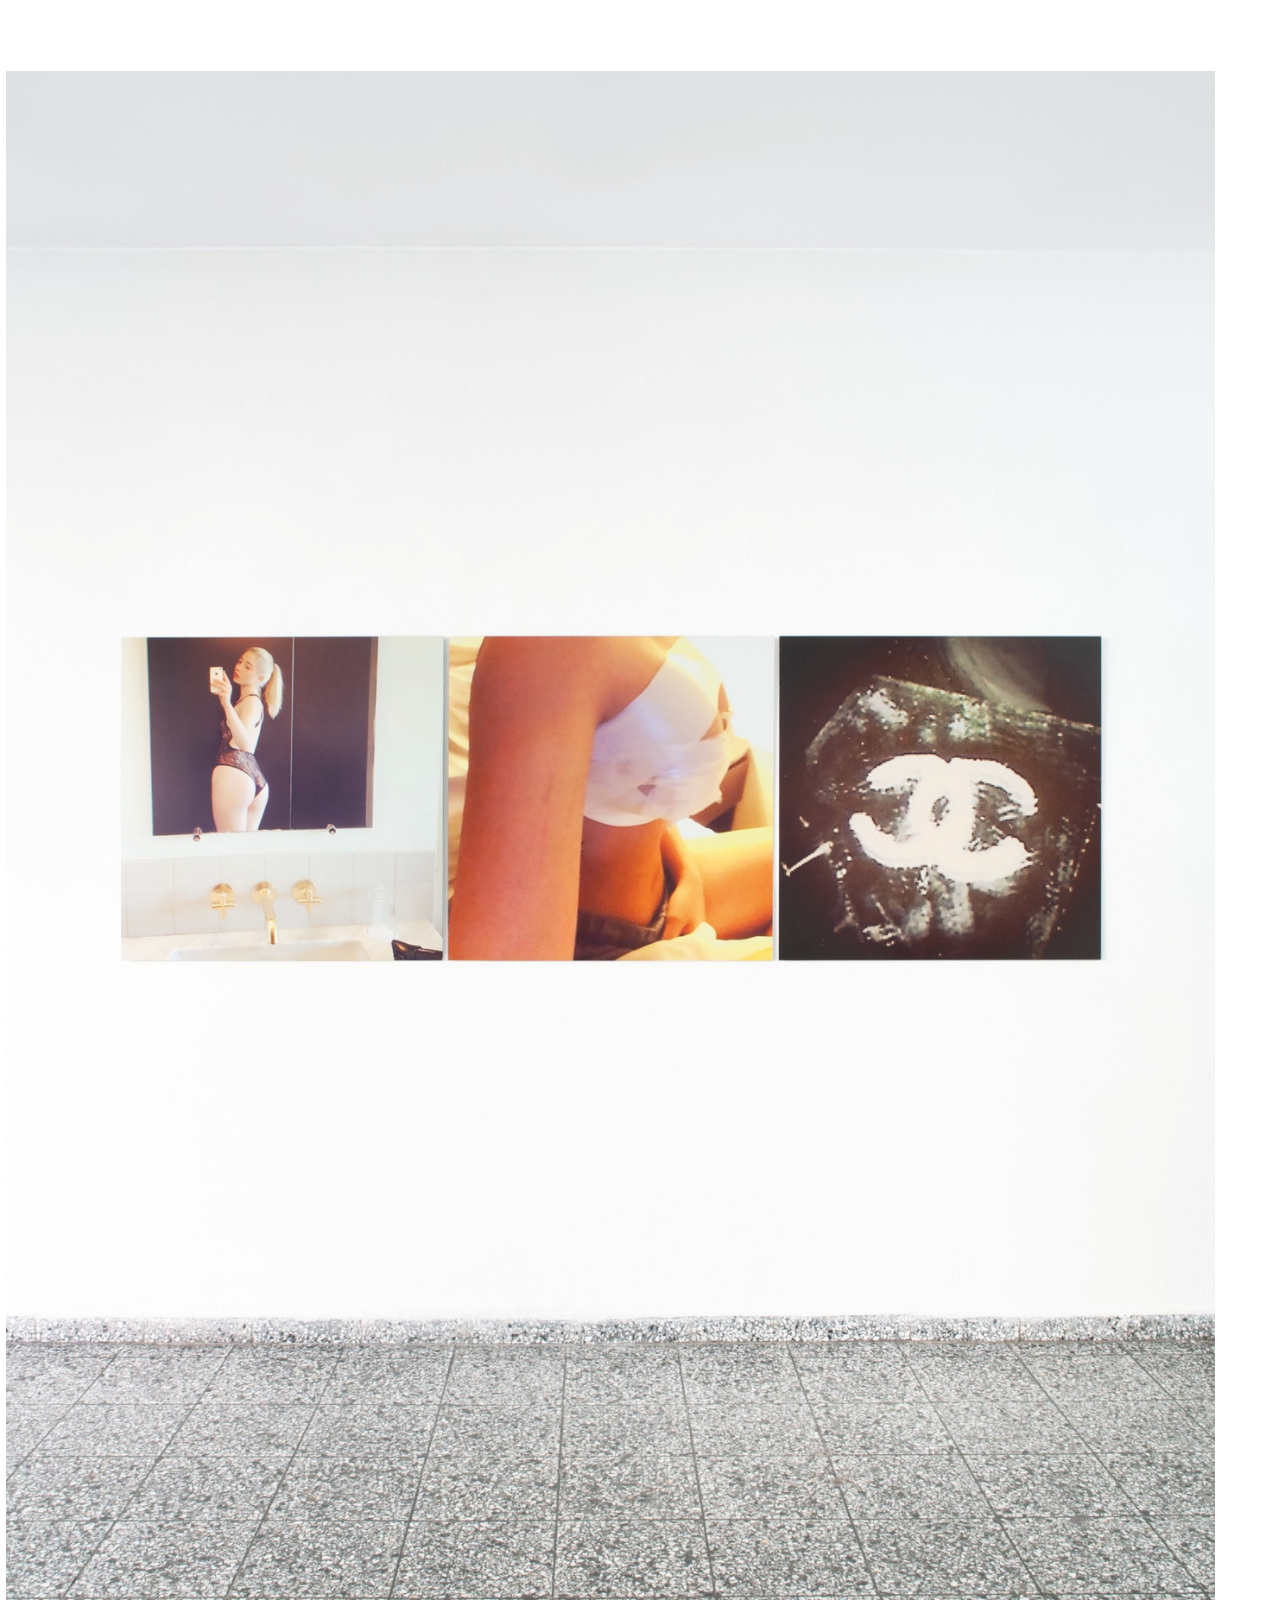
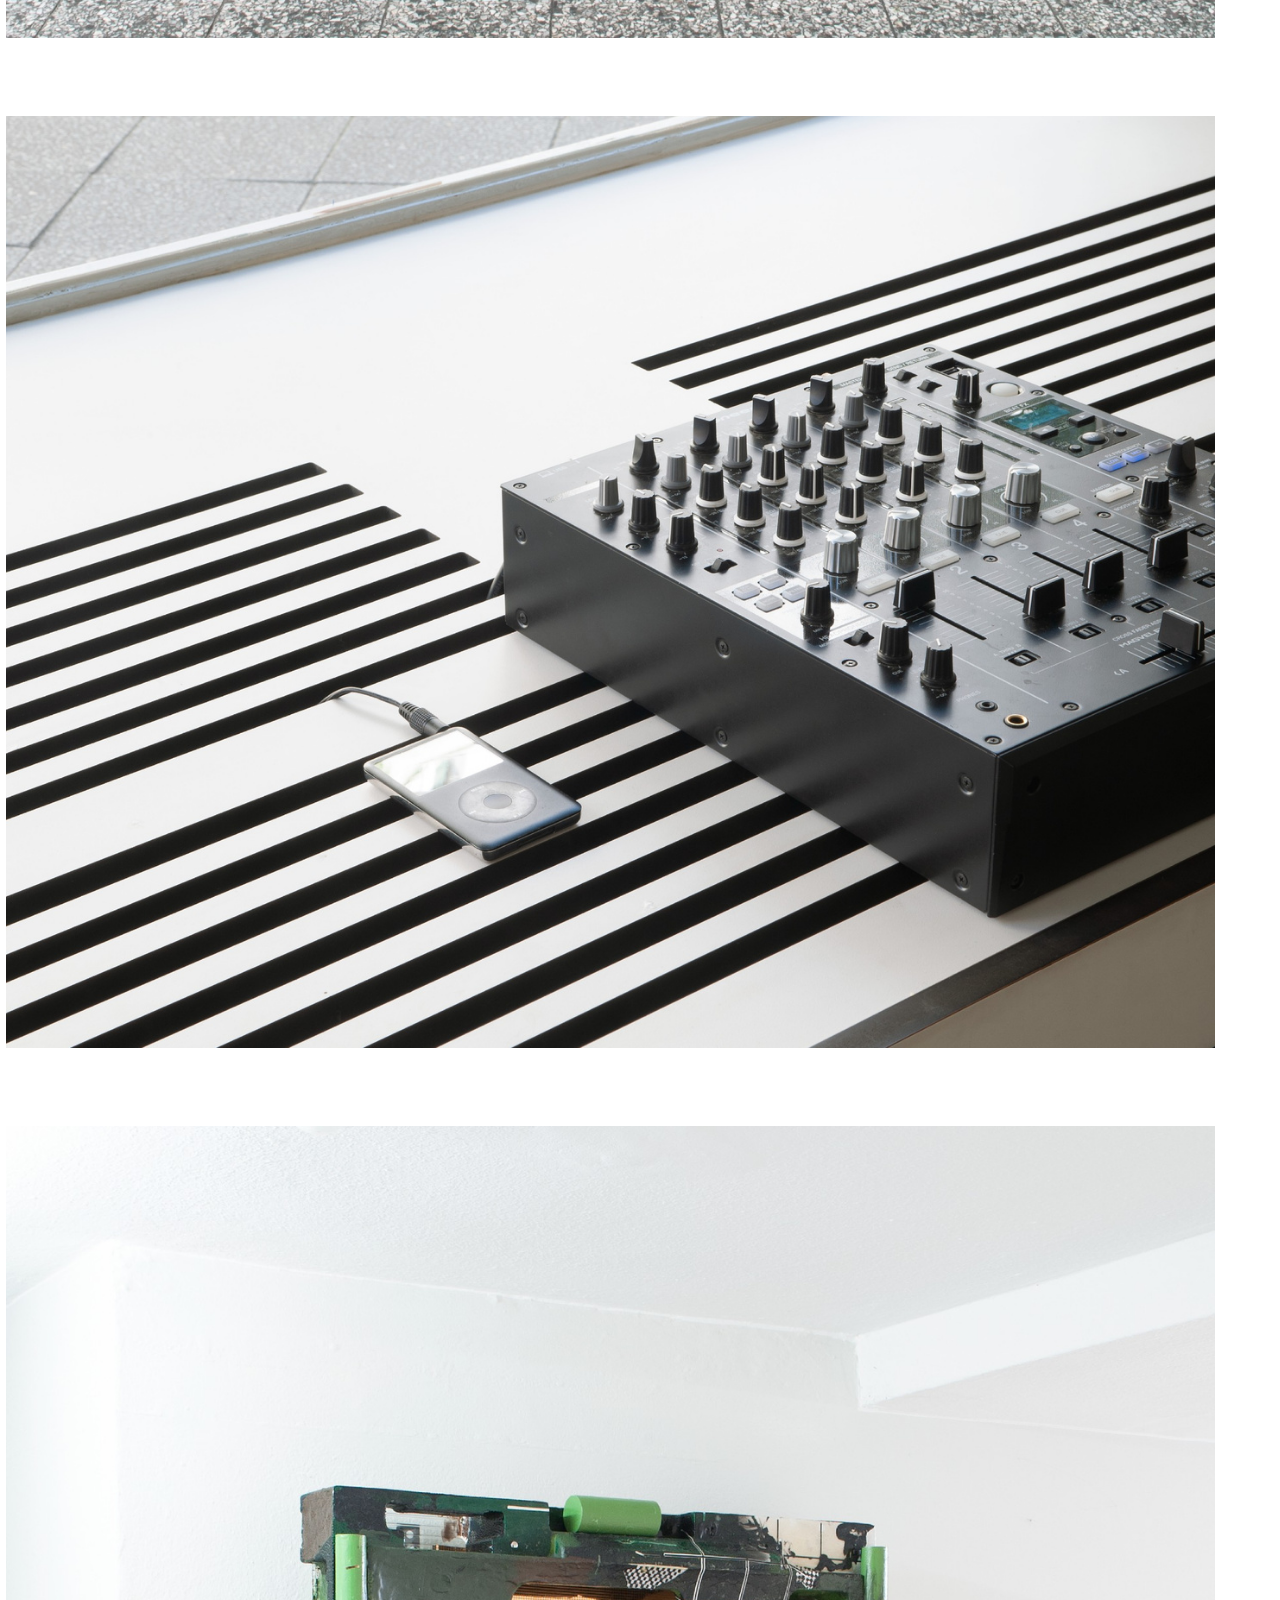
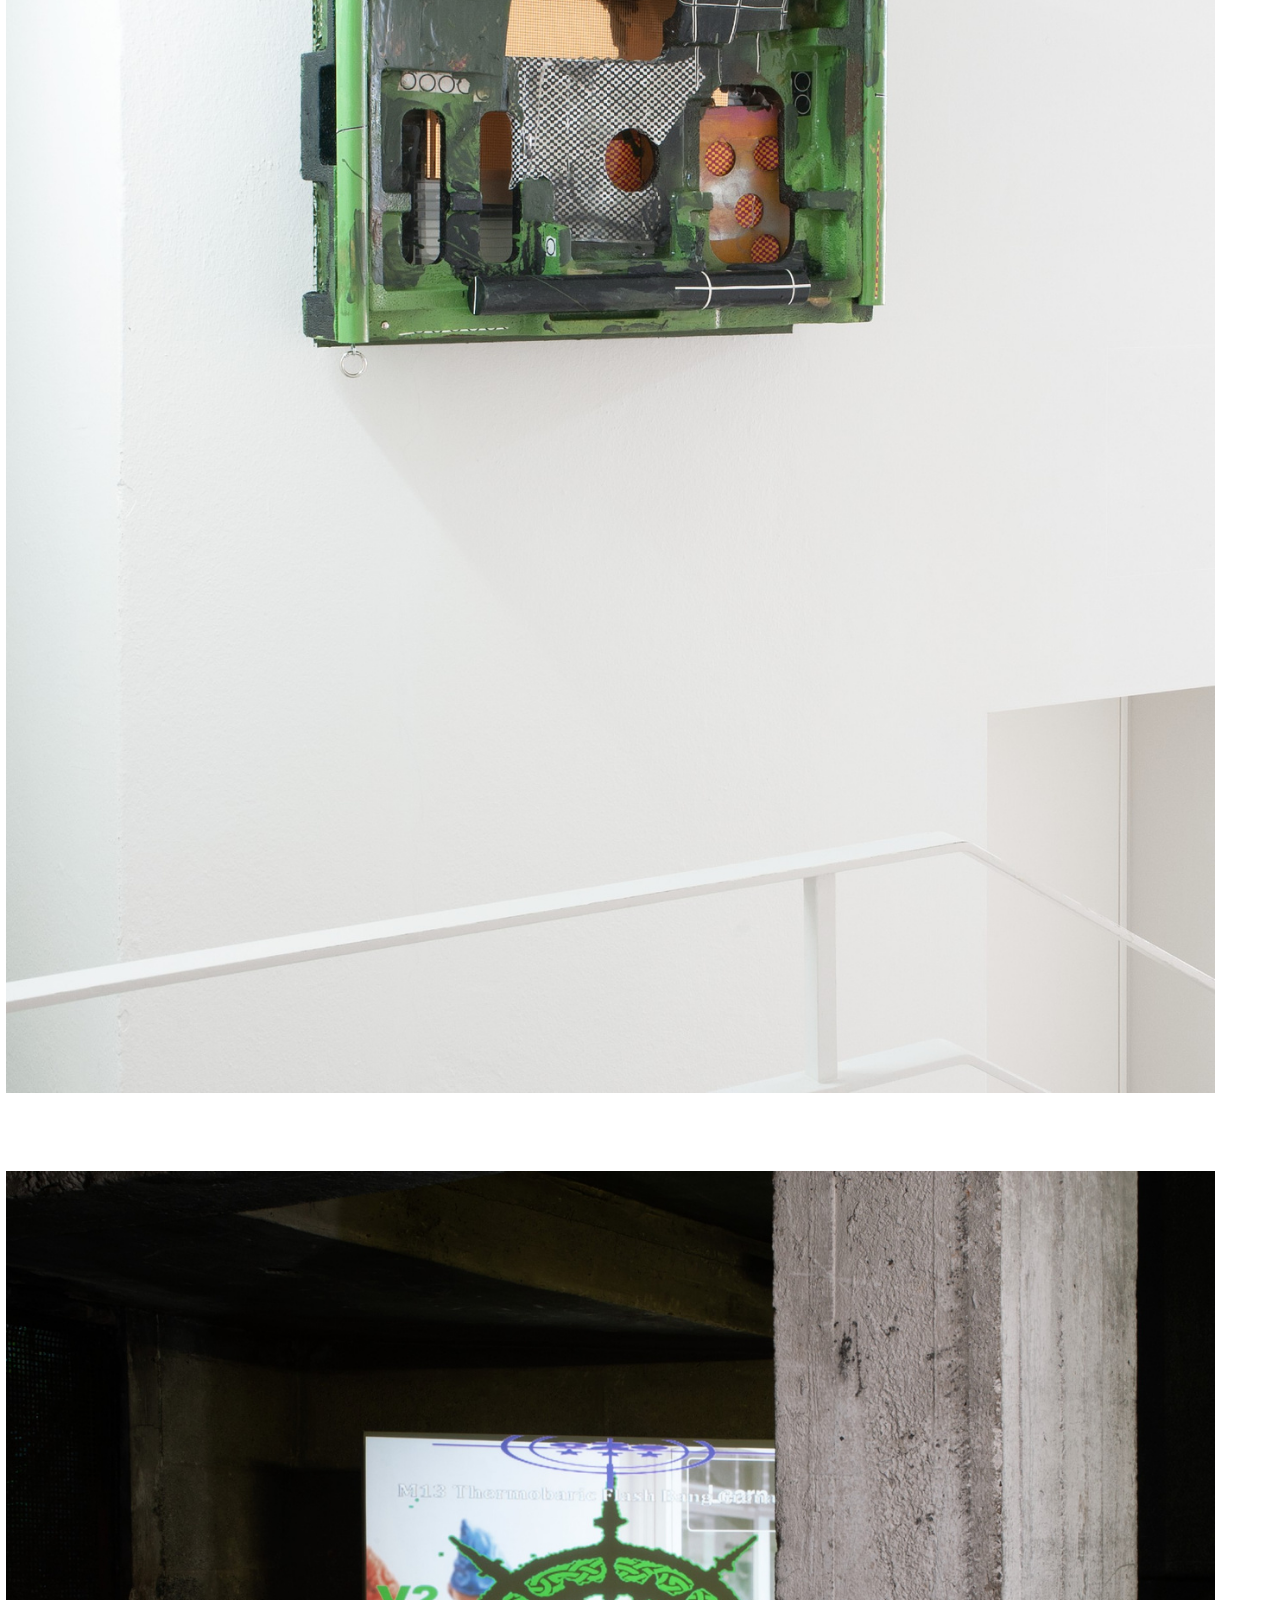
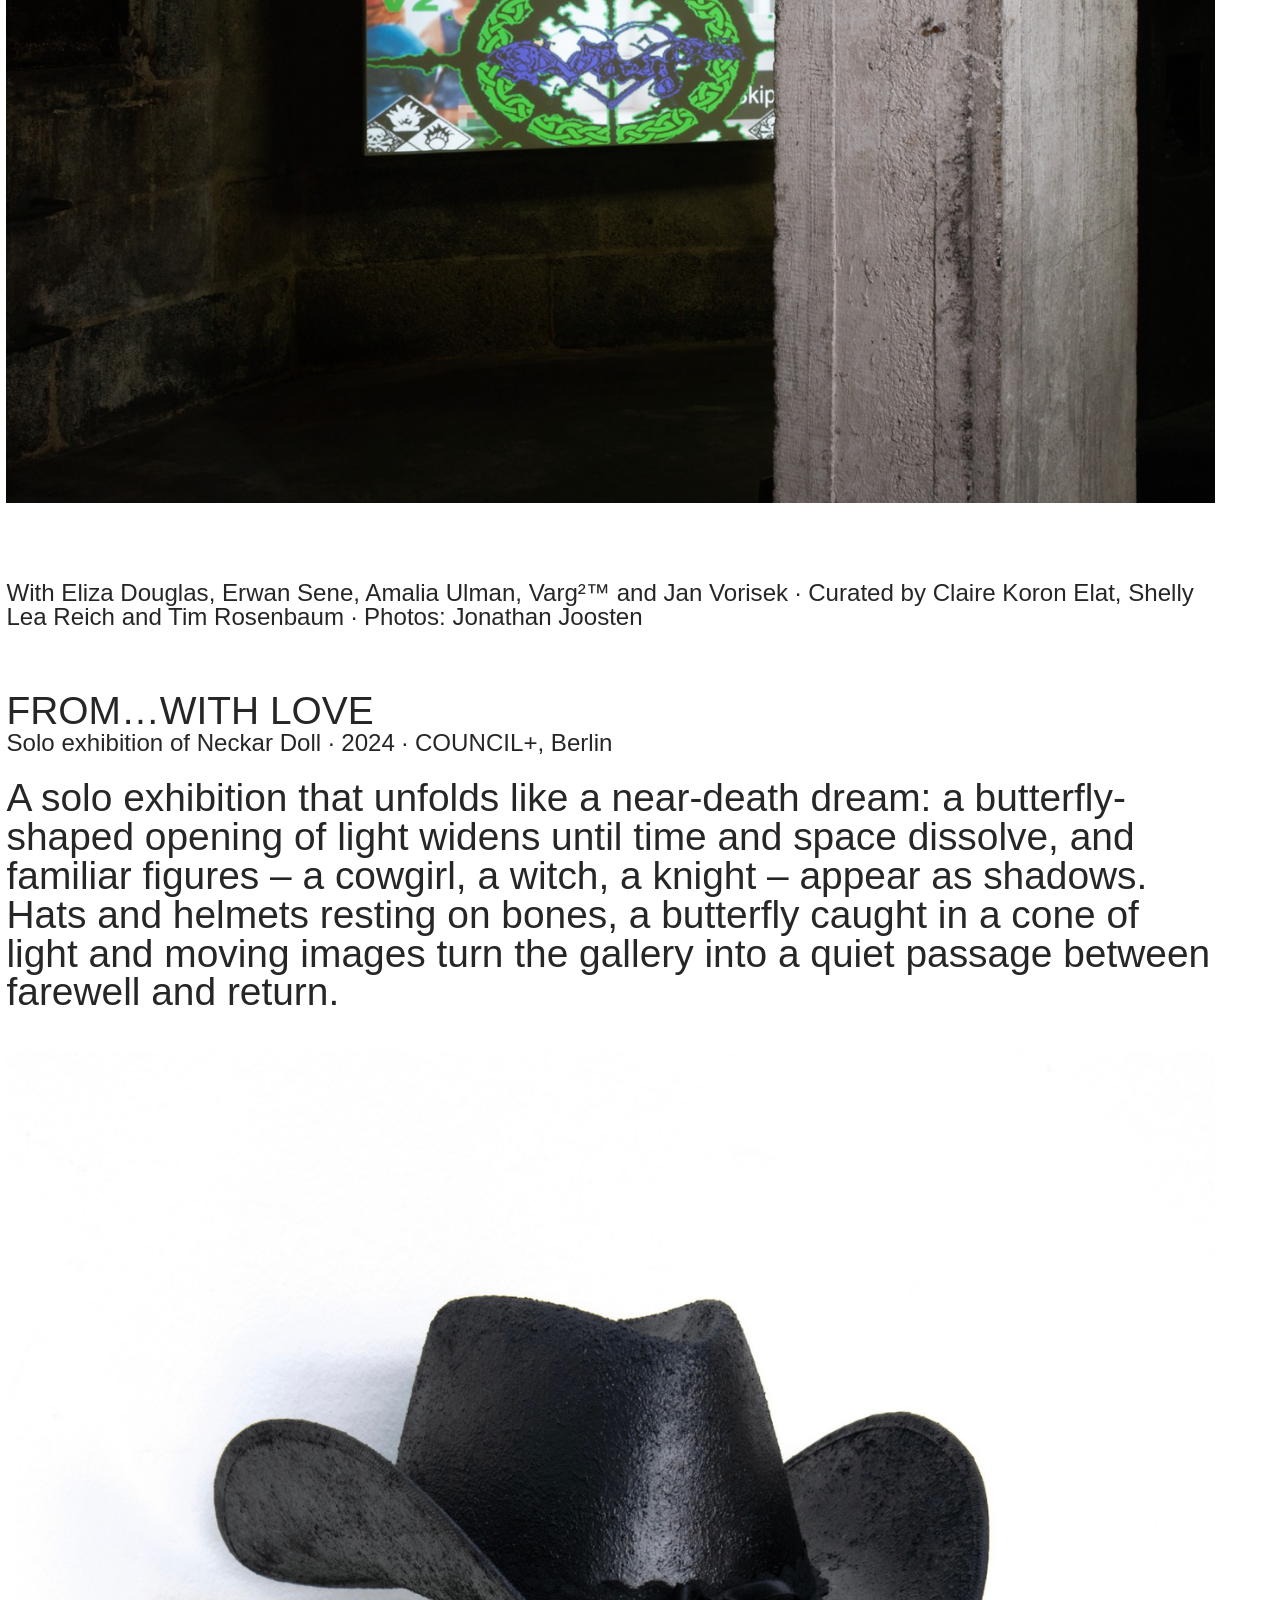
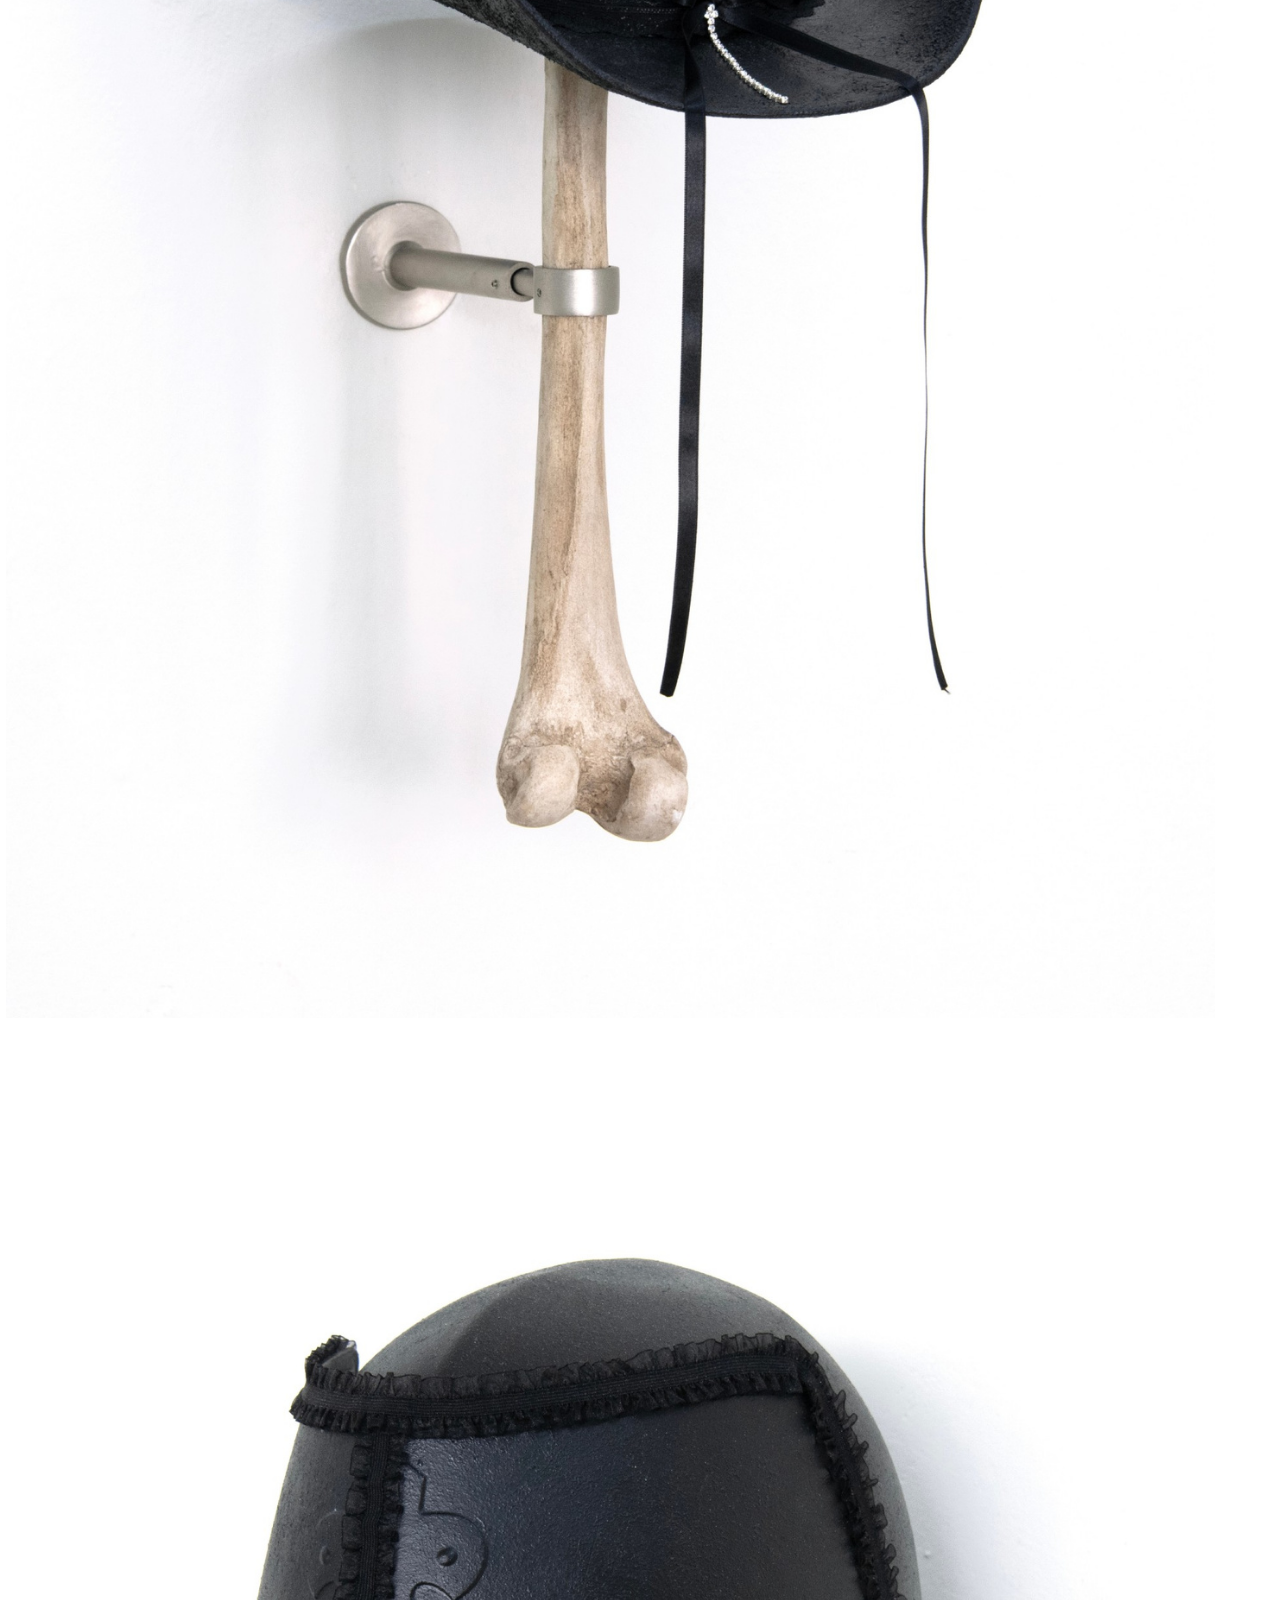
<file: council-plus-art-exhibitions-berlin/index.html>
<!DOCTYPE html>
<html lang="en">
<head>
  <meta charset="utf-8" />
  <meta name="viewport" content="width=device-width, initial-scale=1" />
  <title>COUNCIL+ Art Exhibitions Berlin — Mike Morlock</title>
  <meta name="description" content="Art &amp; Curation · Contemporary Art Exhibitions in Berlin" />
  <meta property="og:title" content="COUNCIL+ Art Exhibitions Berlin — Mike Morlock" />
  <meta property="og:description" content="Art &amp; Curation · Contemporary Art Exhibitions in Berlin" />
  <meta property="og:type" content="website" />
  <link rel="icon" href="../assets/favicon.ico" />
  <link rel="stylesheet" href="../styles.css" />
</head>
<body>
  <div class="menu-pin">
    <a href="#menu" data-menu-open aria-label="Open menu">
      <img src="../assets/menu-icon.svg" width="40" height="28" alt="" />
    </a>
  </div>

  <div id="menu-overlay" class="menu-overlay" hidden aria-hidden="true" role="dialog" aria-label="Menu">
    <div class="menu-top">
      <div></div>
      <div class="menu-close"><a href="#" data-menu-close aria-label="Close menu">✕</a></div>
    </div>
    <hr />
    <a class="menu-link" href="../index.html" data-menu-close>Work</a>
    <hr />
    <a class="menu-link" href="../about/">About</a>
    <hr />
    <a class="menu-link" href="https://www.instagram.com/mike.morlock/" target="_blank" rel="noopener noreferrer">Instagram</a>
    <hr />
    <a class="menu-link" href="https://www.linkedin.com/in/mikemorlock/" target="_blank" rel="noopener noreferrer">Linkedin</a>
    <hr />
    <div class="menu-contact mike scale-62">
      <br />
      Mike Morlock<br />
      +4917664260281<br />
      <a href="mailto:mike.morlock@me.com">mike.morlock@me.com</a>
    </div>
    <br />
    <a class="button-7-8" href="mailto:mike.morlock@me.com">contact</a>
  </div>

  <main class="page-content case-page">
    <div class="bodycopy">
      <br />
      <a class="button-7-1 back-link" href="../index.html">back</a><br />
      <br />
      <br />
      <figure><img src="../assets/cases/kunstausstellung-berlin-prologue-chlorophyllic-chorus-council-plus-mike-morlock-01.jpg" alt="Kunstausstellung in Berlin – PROLOGUE: Chlorophyllic Chorus, group exhibition at COUNCIL+ gallery – installation view 1" loading="lazy" /></figure>
      <span class="mike"><br /><br /></span>
      <h1>COUNCIL+: Contemporary Art Exhibitions in Berlin</h1>
      <span class="mike scale-62">Co-Founder &amp; Director, COUNCIL+ · Berlin · 2021–2025 · Gallery Direction · Exhibition Production · Art Direction · Communication · Kunstausstellungen in Berlin<br /><br /></span>
      <span class="mike">COUNCIL+ is a contemporary art gallery in Berlin and an international off-location exhibition project that I co-founded and directed. As director I was responsible for developing the gallery, producing the exhibitions, art direction and visual identity, communication and partnerships.<br /><br /></span>
      <span class="mike">For my brand work, COUNCIL+ is a laboratory for experiential formats: every exhibition is a brand experience in miniature – a concept, a space, an audience and a story that have to come together on opening night and hold up for weeks. The exhibitions were curated by Tim Rosenbaum, in part together with guest curators. A selection:<br /><br /></span>
      <h2 class="medium-bolt"><br />PROLOGUE: Chlorophyllic Chorus</h2>
      <span class="mike scale-62">Group exhibition · 2024 · COUNCIL+, Berlin<br /><br /></span>
      <span class="mike">The opening chapter of an ongoing exhibition series. Twelve artists trace how human life and thought are rooted in the cycles of nature – growth, decay, photosynthesis, metabolism – and how our bodies and minds keep time with the rhythms of the living world.<br /><br /></span>
      <figure><img src="../assets/cases/kunstausstellung-berlin-prologue-chlorophyllic-chorus-council-plus-mike-morlock-02.jpg" alt="Kunstausstellung in Berlin – PROLOGUE: Chlorophyllic Chorus, group exhibition at COUNCIL+ gallery – installation view 2" loading="lazy" /></figure>
      <span class="mike"><br /><br /></span>
      <figure><img src="../assets/cases/kunstausstellung-berlin-prologue-chlorophyllic-chorus-council-plus-mike-morlock-03.jpg" alt="Kunstausstellung in Berlin – PROLOGUE: Chlorophyllic Chorus, group exhibition at COUNCIL+ gallery – installation view 3" loading="lazy" /></figure>
      <span class="mike"><br /><br /></span>
      <figure><img src="../assets/cases/kunstausstellung-berlin-prologue-chlorophyllic-chorus-council-plus-mike-morlock-04.jpg" alt="Kunstausstellung in Berlin – PROLOGUE: Chlorophyllic Chorus, group exhibition at COUNCIL+ gallery – installation view 4" loading="lazy" /></figure>
      <span class="mike"><br /><br /></span>
      <figure><img src="../assets/cases/kunstausstellung-berlin-prologue-chlorophyllic-chorus-council-plus-mike-morlock-05.jpg" alt="Kunstausstellung in Berlin – PROLOGUE: Chlorophyllic Chorus, group exhibition at COUNCIL+ gallery – installation view 5" loading="lazy" /></figure>
      <span class="mike"><br /><br /></span>
      <span class="mike">With Arhun Aksakal, Carlotta Drinkewitz, Ruben Einsmann, Jason Gringler, Alexander Iezzi, Jeewi Lee, Michael Sailstorfer, Jura Shust, Hannah Rose Stewart, Jordi Theler, Anne de Vries and Kay Yoon · Curated by Tim Rosenbaum · Photos: Jonathan Joosten<br /><br /></span>
      <h2 class="medium-bolt"><br />NOWHERE II</h2>
      <span class="mike scale-62">Group exhibition · 2024 · COUNCIL+, Berlin · in collaboration with 032c<br /><br /></span>
      <span class="mike">An exhibition about wellness as the luxury good of our time. From in-flight sleep suites to detox retreats, self-care has become an endless upgrade – a duty and a status symbol at once. The artists look at how wellness and luxury are negotiated in art and culture, and what this says about the absurdities of today’s creative industries.<br /><br /></span>
      <figure><img src="../assets/cases/kunstausstellung-berlin-nowhere-ii-council-plus-032c-mike-morlock-01.jpg" alt="Kunstausstellung in Berlin – NOWHERE II, group exhibition at COUNCIL+ with 032c – installation view 1" loading="lazy" /></figure>
      <span class="mike"><br /><br /></span>
      <figure><img src="../assets/cases/kunstausstellung-berlin-nowhere-ii-council-plus-032c-mike-morlock-02.jpg" alt="Kunstausstellung in Berlin – NOWHERE II, group exhibition at COUNCIL+ with 032c – installation view 2" loading="lazy" /></figure>
      <span class="mike"><br /><br /></span>
      <figure><img src="../assets/cases/kunstausstellung-berlin-nowhere-ii-council-plus-032c-mike-morlock-03.jpg" alt="Kunstausstellung in Berlin – NOWHERE II, group exhibition at COUNCIL+ with 032c – installation view 3" loading="lazy" /></figure>
      <span class="mike"><br /><br /></span>
      <figure><img src="../assets/cases/kunstausstellung-berlin-nowhere-ii-council-plus-032c-mike-morlock-04.jpg" alt="Kunstausstellung in Berlin – NOWHERE II, group exhibition at COUNCIL+ with 032c – installation view 4" loading="lazy" /></figure>
      <span class="mike"><br /><br /></span>
      <figure><img src="../assets/cases/kunstausstellung-berlin-nowhere-ii-council-plus-032c-mike-morlock-05.jpg" alt="Kunstausstellung in Berlin – NOWHERE II, group exhibition at COUNCIL+ with 032c – installation view 5" loading="lazy" /></figure>
      <span class="mike"><br /><br /></span>
      <span class="mike scale-62">With Eliza Douglas, Erwan Sene, Amalia Ulman, Varg²™ and Jan Vorisek · Curated by Claire Koron Elat, Shelly Lea Reich and Tim Rosenbaum · Photos: Jonathan Joosten<br /><br /></span>
      <h2 class="medium-bolt"><br />FROM…WITH LOVE</h2>
      <span class="mike scale-62">Solo exhibition of Neckar Doll · 2024 · COUNCIL+, Berlin<br /><br /></span>
      <span class="mike">A solo exhibition that unfolds like a near-death dream: a butterfly-shaped opening of light widens until time and space dissolve, and familiar figures – a cowgirl, a witch, a knight – appear as shadows. Hats and helmets resting on bones, a butterfly caught in a cone of light and moving images turn the gallery into a quiet passage between farewell and return.<br /><br /></span>
      <figure><img src="../assets/cases/kunstausstellung-berlin-from-with-love-neckar-doll-council-plus-mike-morlock-01.jpg" alt="Kunstausstellung in Berlin – FROM…WITH LOVE, solo exhibition of Neckar Doll at COUNCIL+ – installation view 1" loading="lazy" /></figure>
      <span class="mike"><br /><br /></span>
      <figure><img src="../assets/cases/kunstausstellung-berlin-from-with-love-neckar-doll-council-plus-mike-morlock-02.jpg" alt="Kunstausstellung in Berlin – FROM…WITH LOVE, solo exhibition of Neckar Doll at COUNCIL+ – installation view 2" loading="lazy" /></figure>
      <span class="mike"><br /><br /></span>
      <figure><img src="../assets/cases/kunstausstellung-berlin-from-with-love-neckar-doll-council-plus-mike-morlock-03.jpg" alt="Kunstausstellung in Berlin – FROM…WITH LOVE, solo exhibition of Neckar Doll at COUNCIL+ – installation view 3" loading="lazy" /></figure>
      <span class="mike"><br /><br /></span>
      <figure><img src="../assets/cases/kunstausstellung-berlin-from-with-love-neckar-doll-council-plus-mike-morlock-04.jpg" alt="Kunstausstellung in Berlin – FROM…WITH LOVE, solo exhibition of Neckar Doll at COUNCIL+ – installation view 4" loading="lazy" /></figure>
      <span class="mike"><br /><br /></span>
      <figure><img src="../assets/cases/kunstausstellung-berlin-from-with-love-neckar-doll-council-plus-mike-morlock-05.jpg" alt="Kunstausstellung in Berlin – FROM…WITH LOVE, solo exhibition of Neckar Doll at COUNCIL+ – installation view 5" loading="lazy" /></figure>
      <span class="mike"><br /><br /></span>
      <span class="mike scale-62">Neckar Doll (*1995, Mulhouse) · Curated by Tim Rosenbaum · Photos: Jonathan Joosten<br /><br /></span>
      <h2 class="medium-bolt"><br />THE FALCON CANNOT HEAR THE FALCONER</h2>
      <span class="mike scale-62">Group exhibition · 2024 · COUNCIL+, Berlin<br /><br /></span>
      <span class="mike">Borrowing its title from W. B. Yeats’ poem The Second Coming (1919), the exhibition looks at how we retreat from an overwhelming world into identity, self-focus and narcissism. The works build distance and shelter – and through their materials expose the vulnerability and isolation behind the armour.<br /><br /></span>
      <figure><img src="../assets/cases/kunstausstellung-berlin-the-falcon-cannot-hear-the-falconer-council-plus-mike-morlock-01.jpg" alt="Kunstausstellung in Berlin – THE FALCON CANNOT HEAR THE FALCONER, group exhibition at COUNCIL+ gallery – installation view 1" loading="lazy" /></figure>
      <span class="mike"><br /><br /></span>
      <figure><img src="../assets/cases/kunstausstellung-berlin-the-falcon-cannot-hear-the-falconer-council-plus-mike-morlock-02.jpg" alt="Kunstausstellung in Berlin – THE FALCON CANNOT HEAR THE FALCONER, group exhibition at COUNCIL+ gallery – installation view 2" loading="lazy" /></figure>
      <span class="mike"><br /><br /></span>
      <figure><img src="../assets/cases/kunstausstellung-berlin-the-falcon-cannot-hear-the-falconer-council-plus-mike-morlock-03.jpg" alt="Kunstausstellung in Berlin – THE FALCON CANNOT HEAR THE FALCONER, group exhibition at COUNCIL+ gallery – installation view 3" loading="lazy" /></figure>
      <span class="mike"><br /><br /></span>
      <figure><img src="../assets/cases/kunstausstellung-berlin-the-falcon-cannot-hear-the-falconer-council-plus-mike-morlock-04.jpg" alt="Kunstausstellung in Berlin – THE FALCON CANNOT HEAR THE FALCONER, group exhibition at COUNCIL+ gallery – installation view 4" loading="lazy" /></figure>
      <span class="mike"><br /><br /></span>
      <figure><img src="../assets/cases/kunstausstellung-berlin-the-falcon-cannot-hear-the-falconer-council-plus-mike-morlock-05.jpg" alt="Kunstausstellung in Berlin – THE FALCON CANNOT HEAR THE FALCONER, group exhibition at COUNCIL+ gallery – installation view 5" loading="lazy" /></figure>
      <span class="mike"><br /><br /></span>
      <span class="mike scale-62">With Blackhaine, Julian-Jakob Kneer, Arthur Marie, Marie Matusz, Hannah Rose Stewart and Lukas Stöver · Curated by Tim Rosenbaum · Photos: Jonathan Joosten<br /><br /></span>
      <h2 class="medium-bolt"><br />FATHERS CHARIOT / THE FALL</h2>
      <span class="mike scale-62">Group exhibition · 2023 · Off-location at von Racknitz + Baer Gallery, Berlin<br /><br /></span>
      <span class="mike">Named after Phaeton, who begged his father Helios to let him steer the sun chariot for a single day – and fell. The exhibition reads the myth as a portrait of hubris in privileged Western societies and as a reminder that art always outgrows the artist. It asks visitors to consider the gap between making an impression and trying to make one.<br /><br /></span>
      <figure><img src="../assets/cases/kunstausstellung-berlin-fathers-chariot-the-fall-von-racknitz-baer-mike-morlock-01.jpg" alt="Kunstausstellung in Berlin – FATHERS CHARIOT / THE FALL, group exhibition at von Racknitz + Baer Gallery – installation view 1" loading="lazy" /></figure>
      <span class="mike"><br /><br /></span>
      <figure><img src="../assets/cases/kunstausstellung-berlin-fathers-chariot-the-fall-von-racknitz-baer-mike-morlock-02.jpg" alt="Kunstausstellung in Berlin – FATHERS CHARIOT / THE FALL, group exhibition at von Racknitz + Baer Gallery – installation view 2" loading="lazy" /></figure>
      <span class="mike"><br /><br /></span>
      <figure><img src="../assets/cases/kunstausstellung-berlin-fathers-chariot-the-fall-von-racknitz-baer-mike-morlock-03.jpg" alt="Kunstausstellung in Berlin – FATHERS CHARIOT / THE FALL, group exhibition at von Racknitz + Baer Gallery – installation view 3" loading="lazy" /></figure>
      <span class="mike"><br /><br /></span>
      <figure><img src="../assets/cases/kunstausstellung-berlin-fathers-chariot-the-fall-von-racknitz-baer-mike-morlock-04.jpg" alt="Kunstausstellung in Berlin – FATHERS CHARIOT / THE FALL, group exhibition at von Racknitz + Baer Gallery – installation view 4" loading="lazy" /></figure>
      <span class="mike"><br /><br /></span>
      <figure><img src="../assets/cases/kunstausstellung-berlin-fathers-chariot-the-fall-von-racknitz-baer-mike-morlock-05.jpg" alt="Kunstausstellung in Berlin – FATHERS CHARIOT / THE FALL, group exhibition at von Racknitz + Baer Gallery – installation view 5" loading="lazy" /></figure>
      <span class="mike"><br /><br /></span>
      <span class="mike scale-62">With Sally von Rosen, Claire Barrow, Billie Clarken, Fjorsk and Nadine Lohof · Curated by Tim Rosenbaum · Photos: Jonathan Joosten<br /><br /></span>
      <h2 class="medium-bolt"><br />My Role at COUNCIL+</h2>
      <span class="mike">— Co-founding and directing a contemporary art gallery in Berlin<br />— Exhibition production, installation and opening events<br />— Art direction, visual identity and exhibition communication<br />— Press, partnerships and collaborations – e.g. with 032c<br />— Off-location exhibition formats beyond the gallery space<br /><br /></span><span class="medium-bolt"><br /><a href="../index.html" rel="history">Back to all cases →</a><br /><br /></span>
    </div>
  </main>

  <footer class="legal-footer">
    <span class="mike"><a href="../imprint/">Imprint</a> · <a href="../privacy-policy/">Privacy Policy</a></span>
  </footer>

  <script src="../site.js" defer></script>

</body>
</html>
</file>
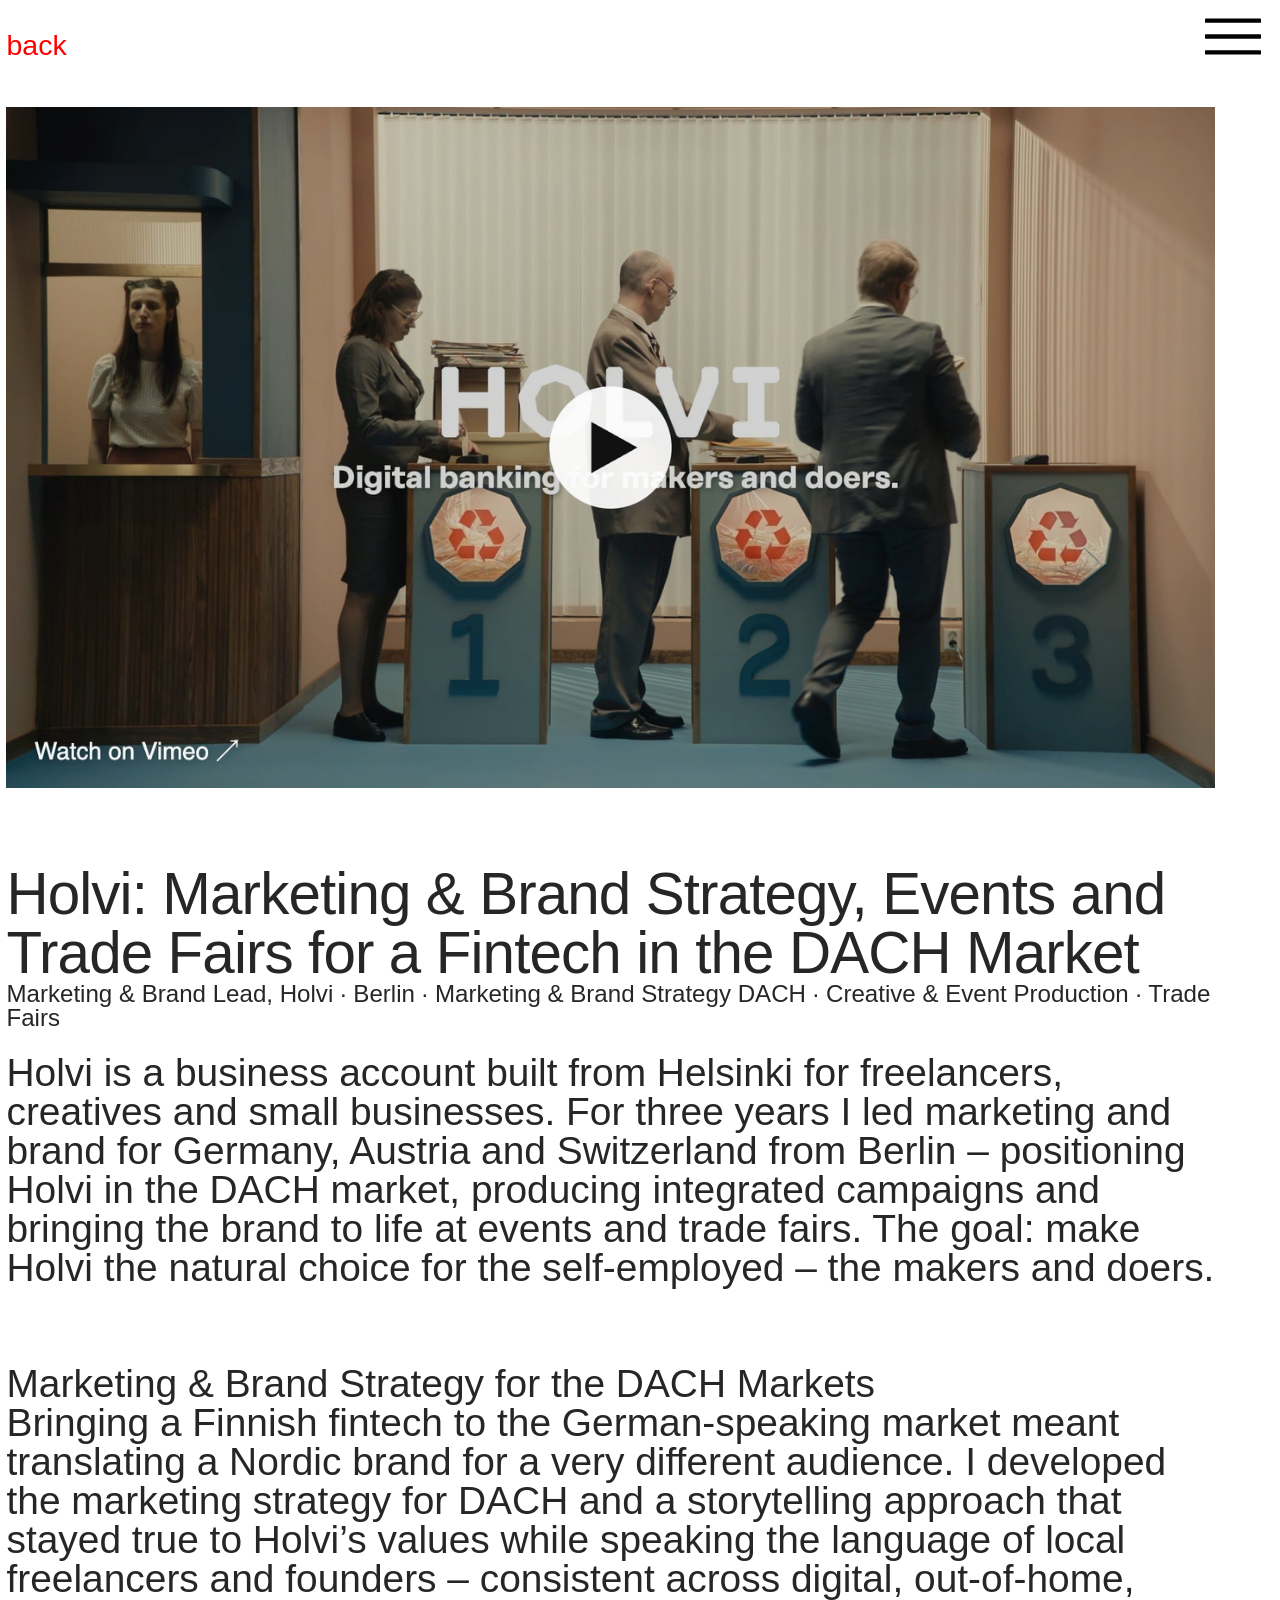
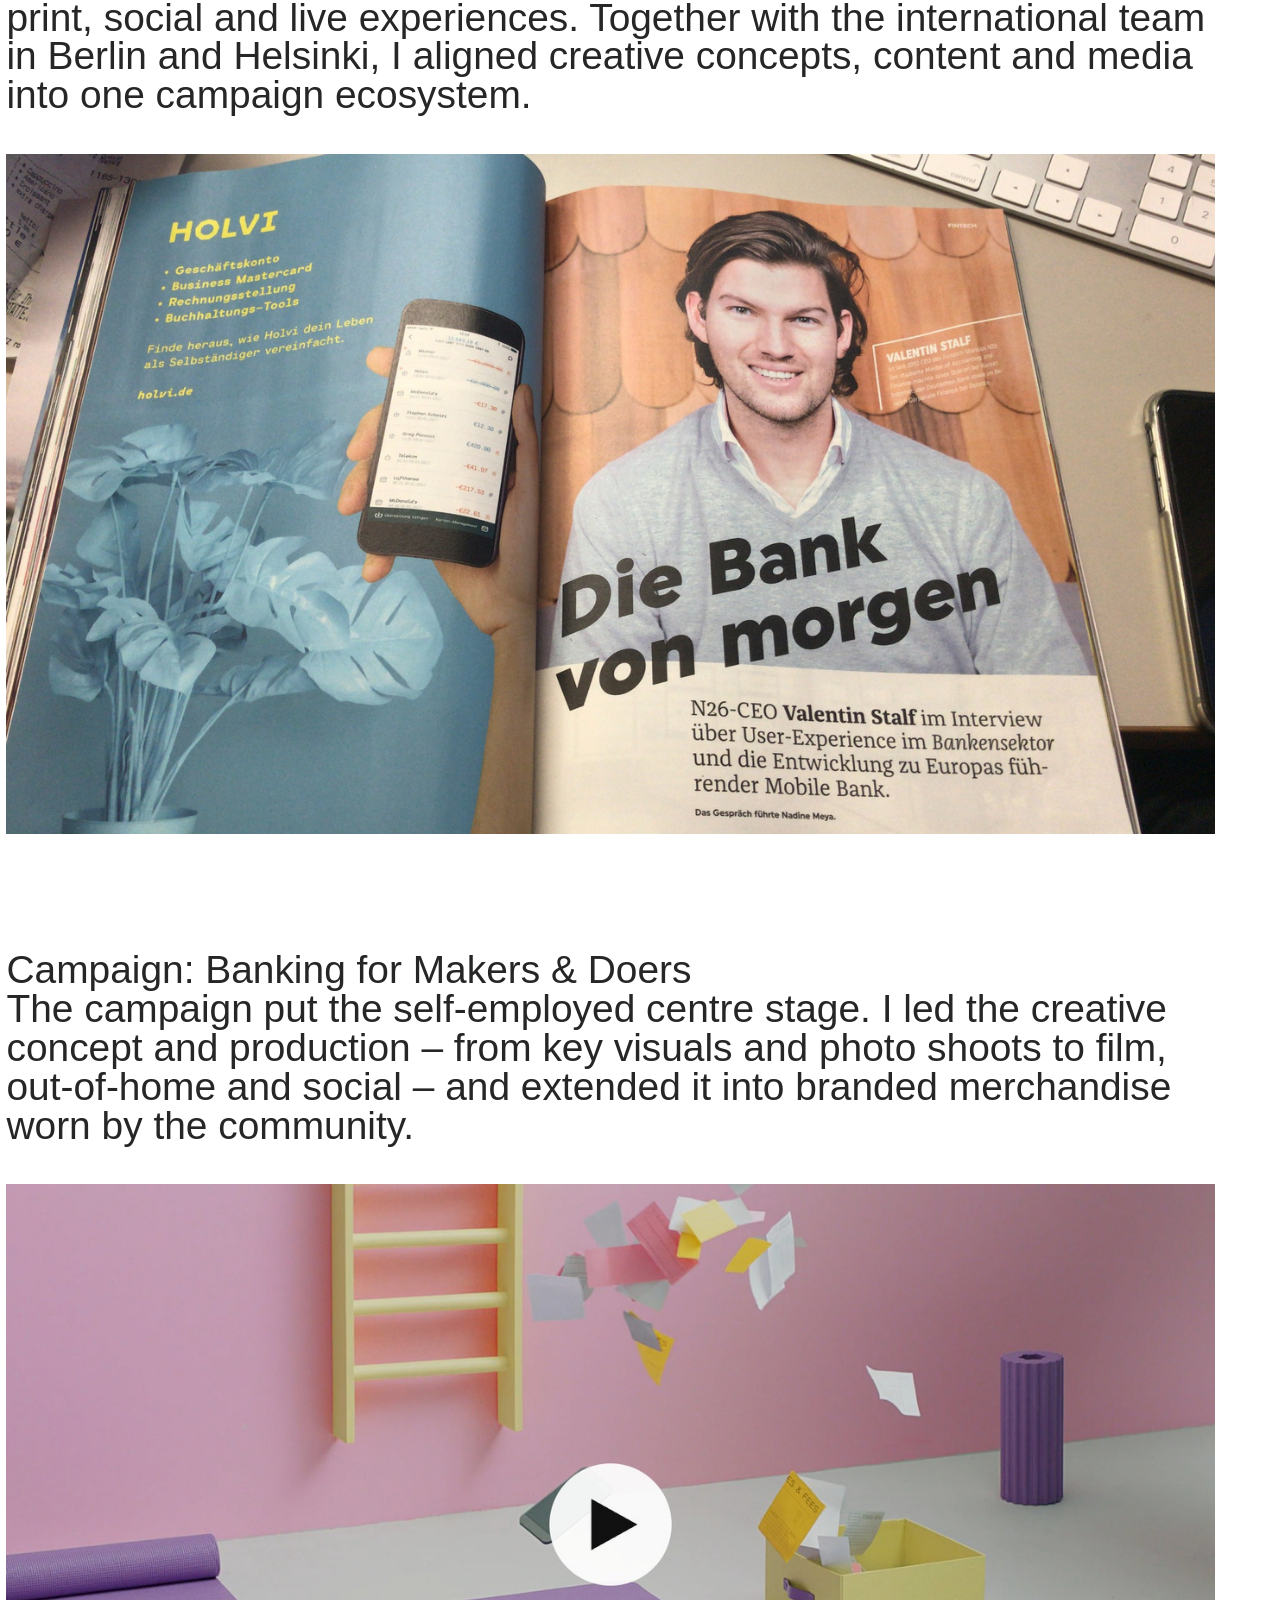
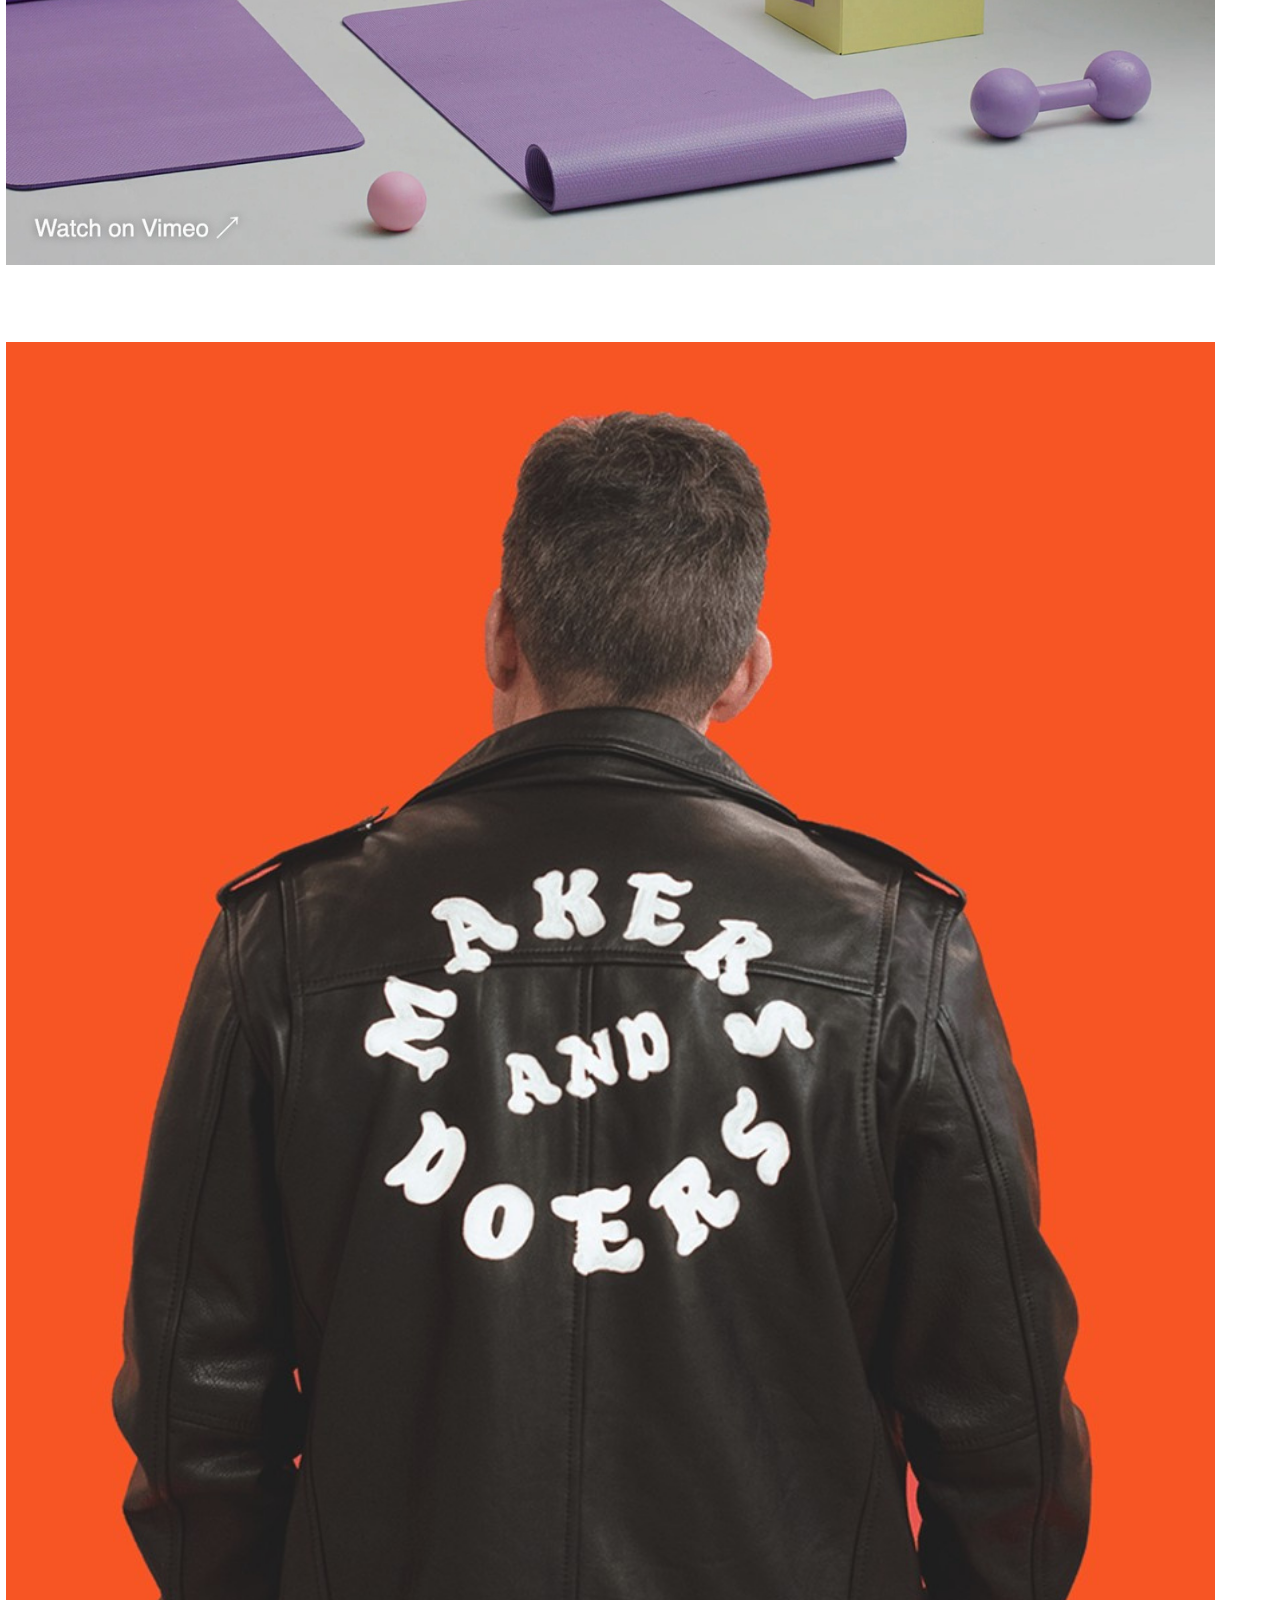
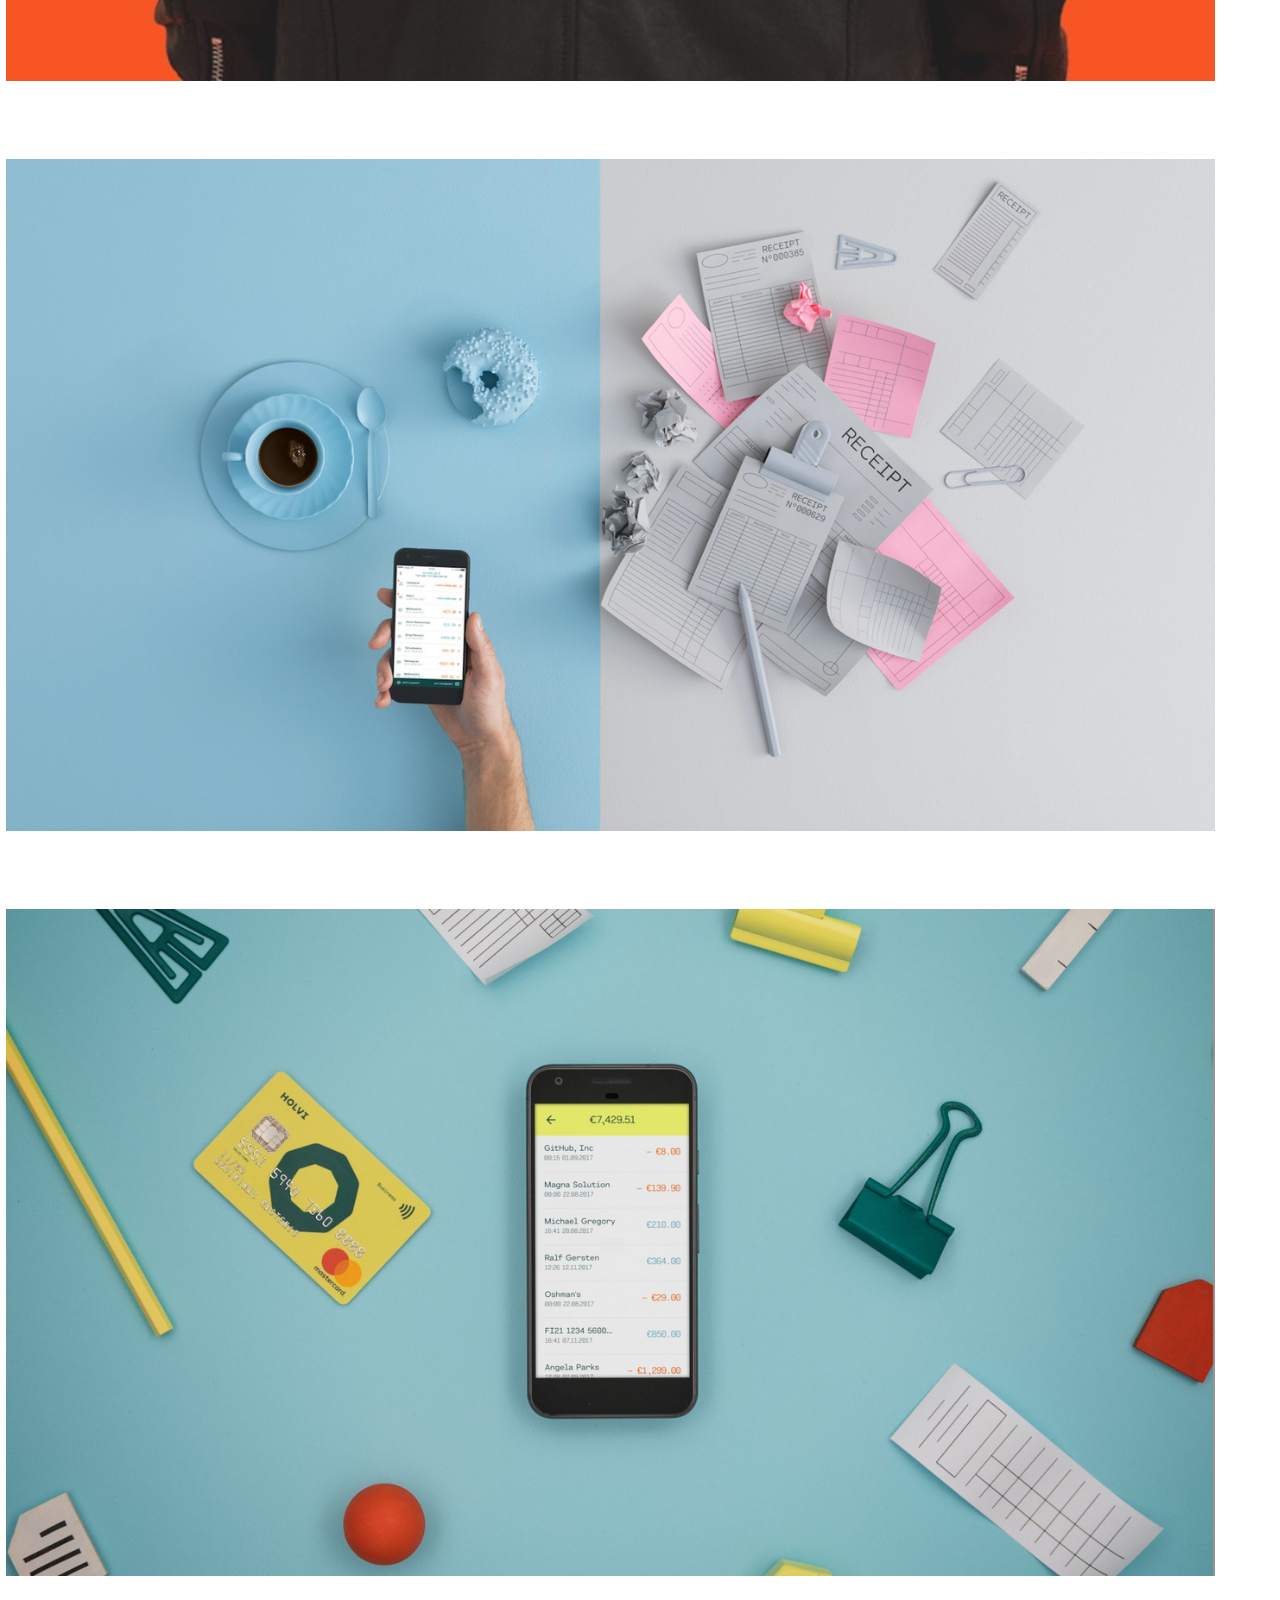
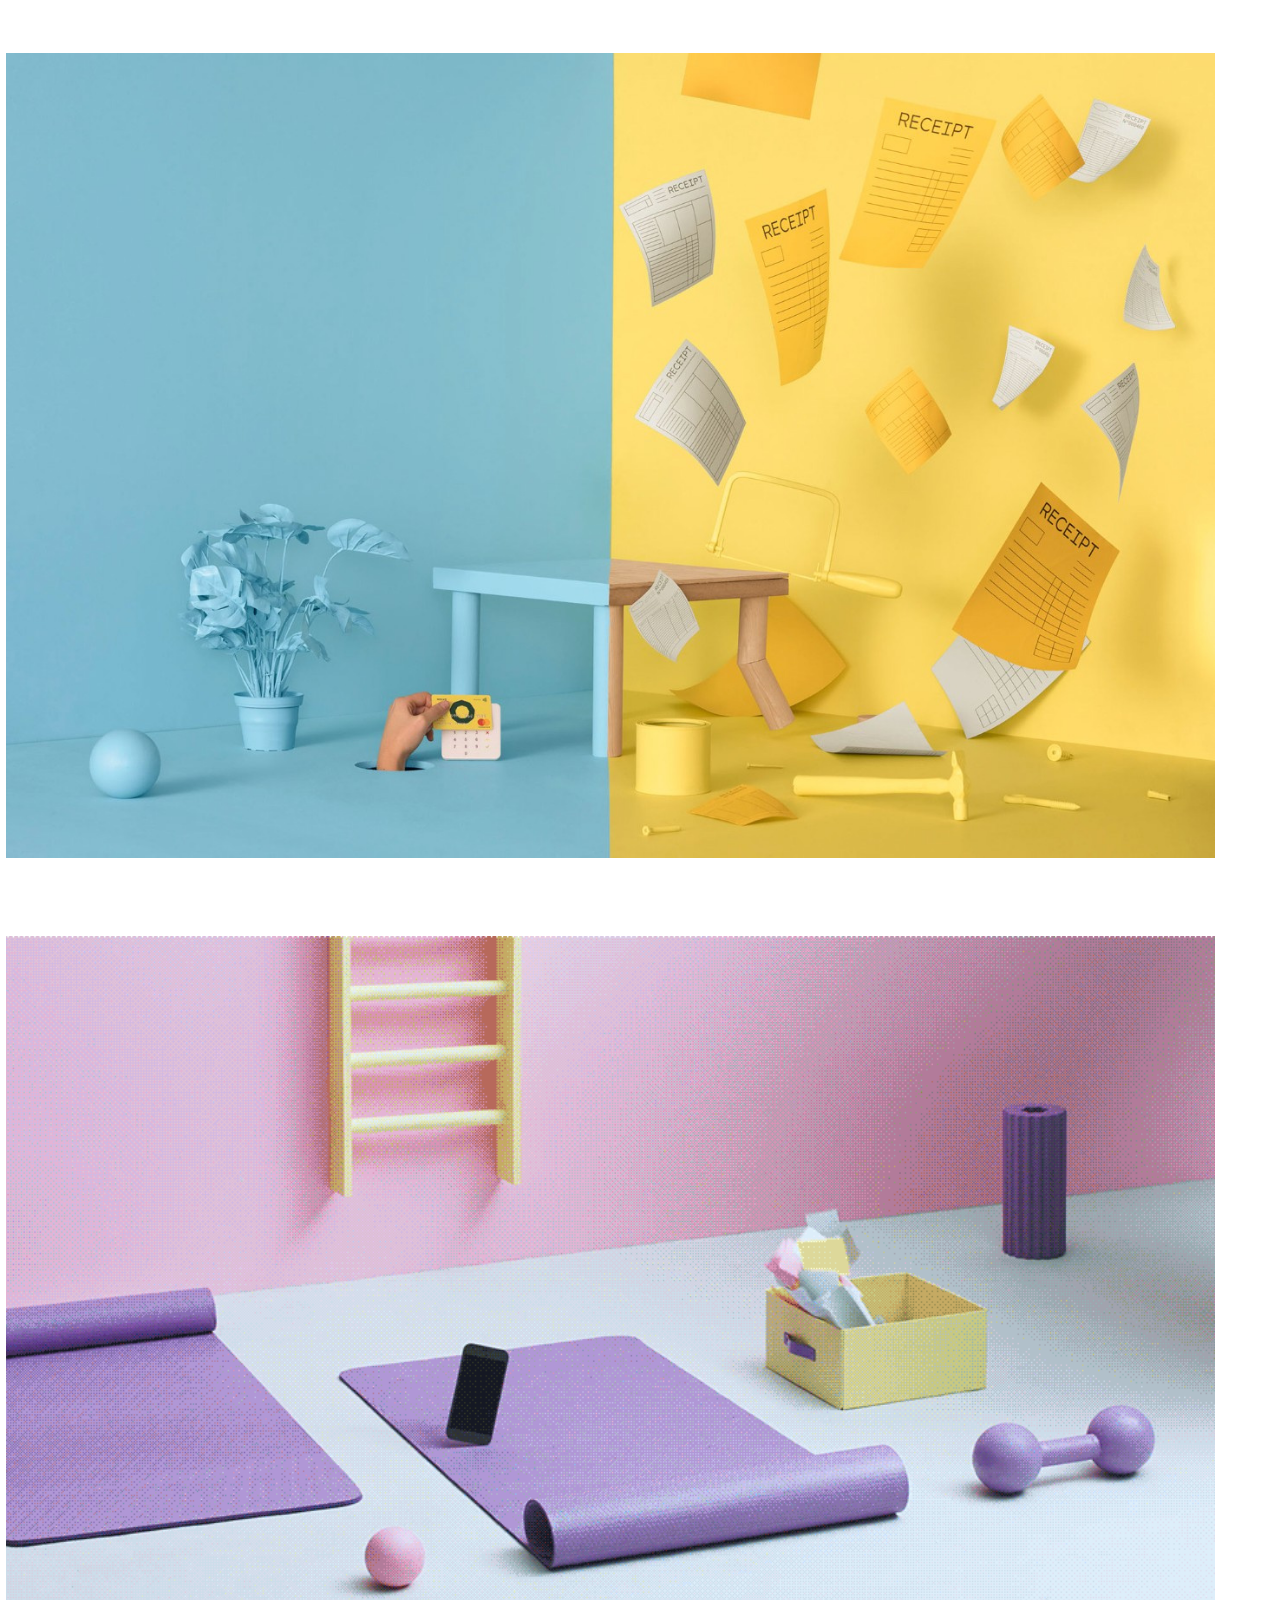
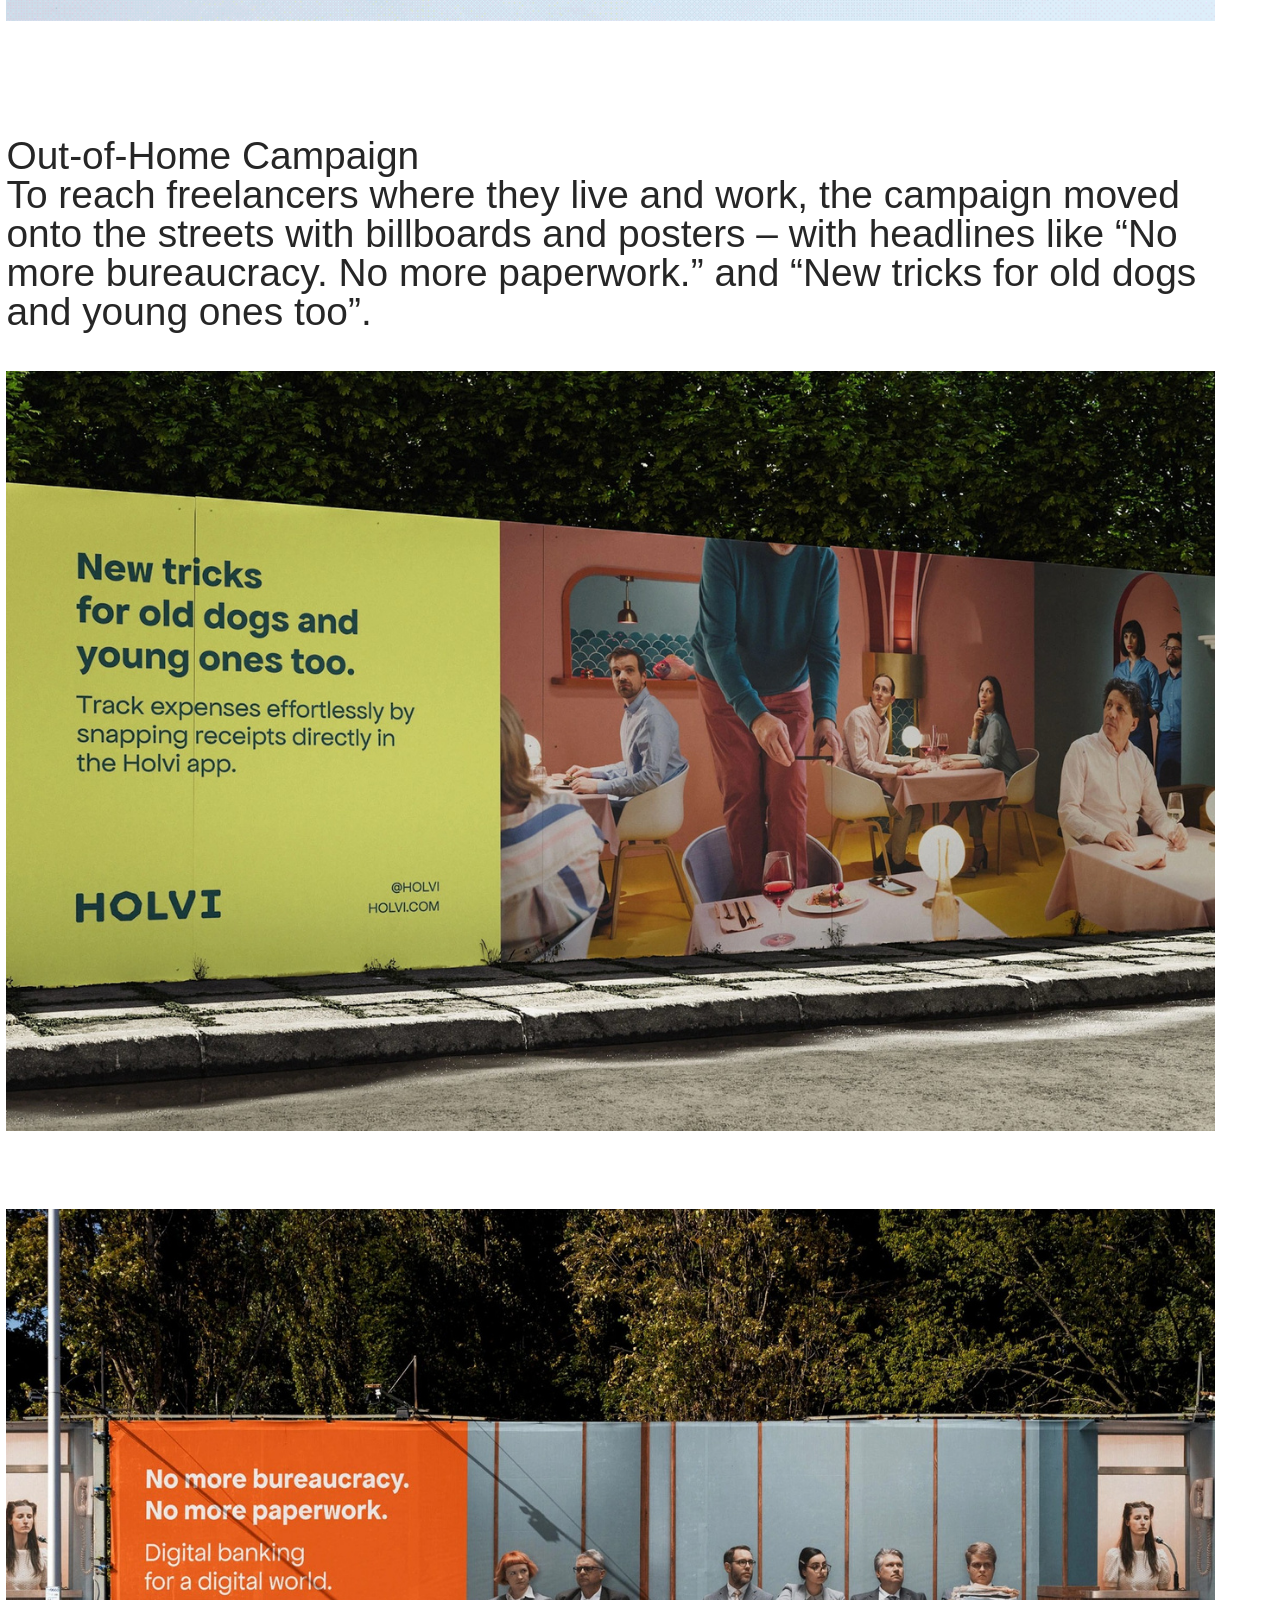
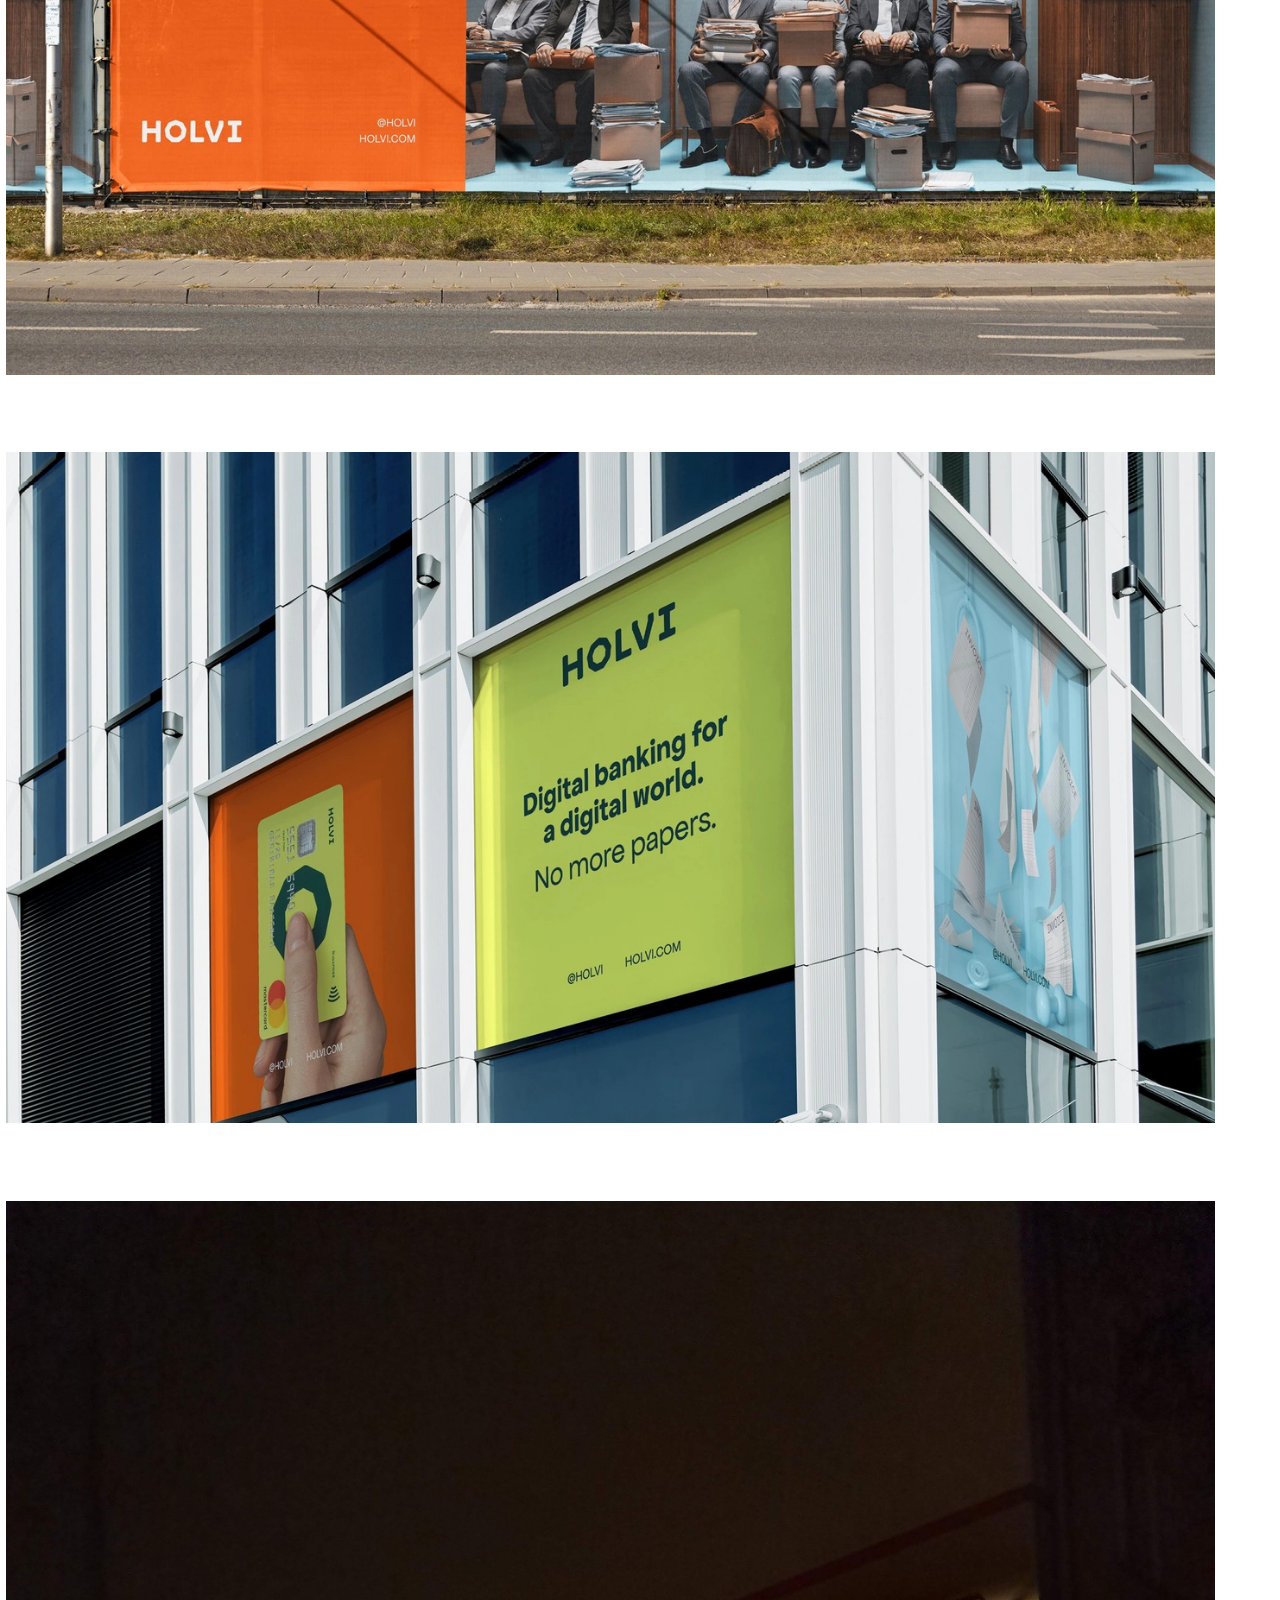
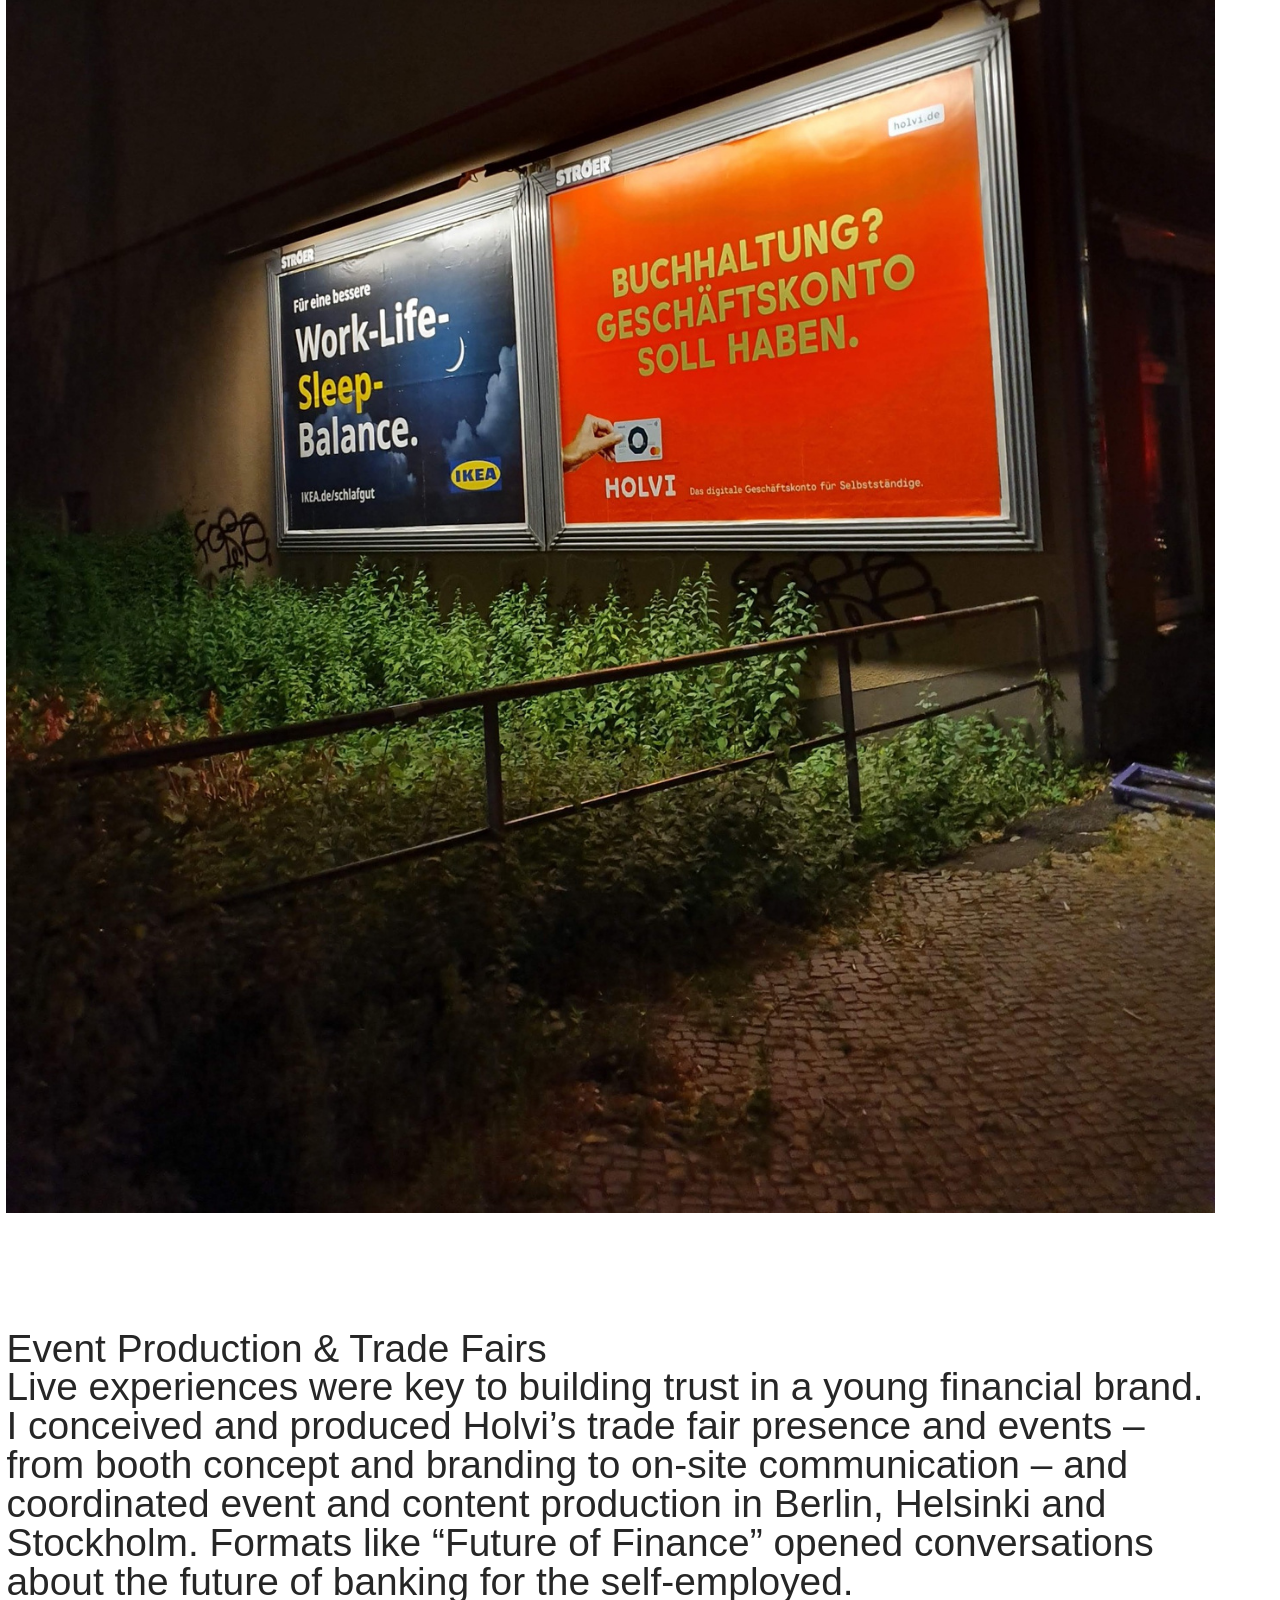
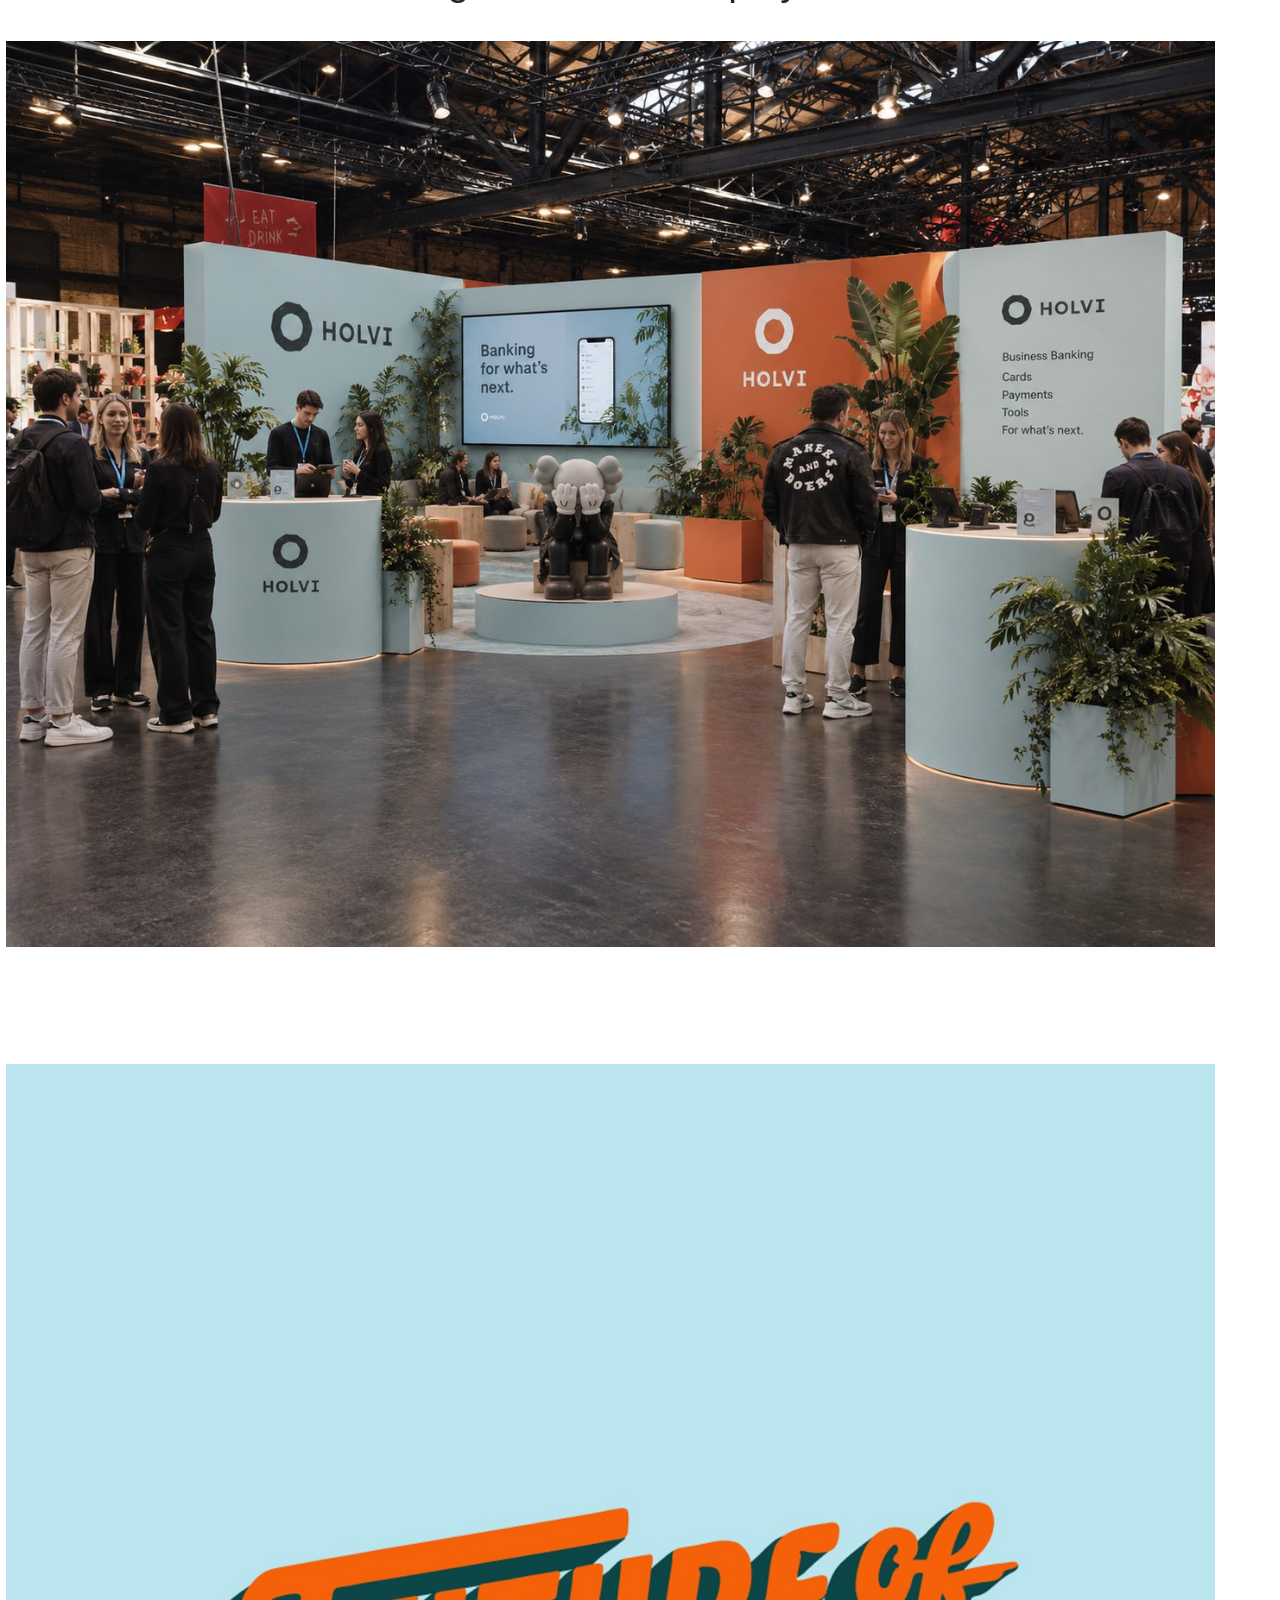
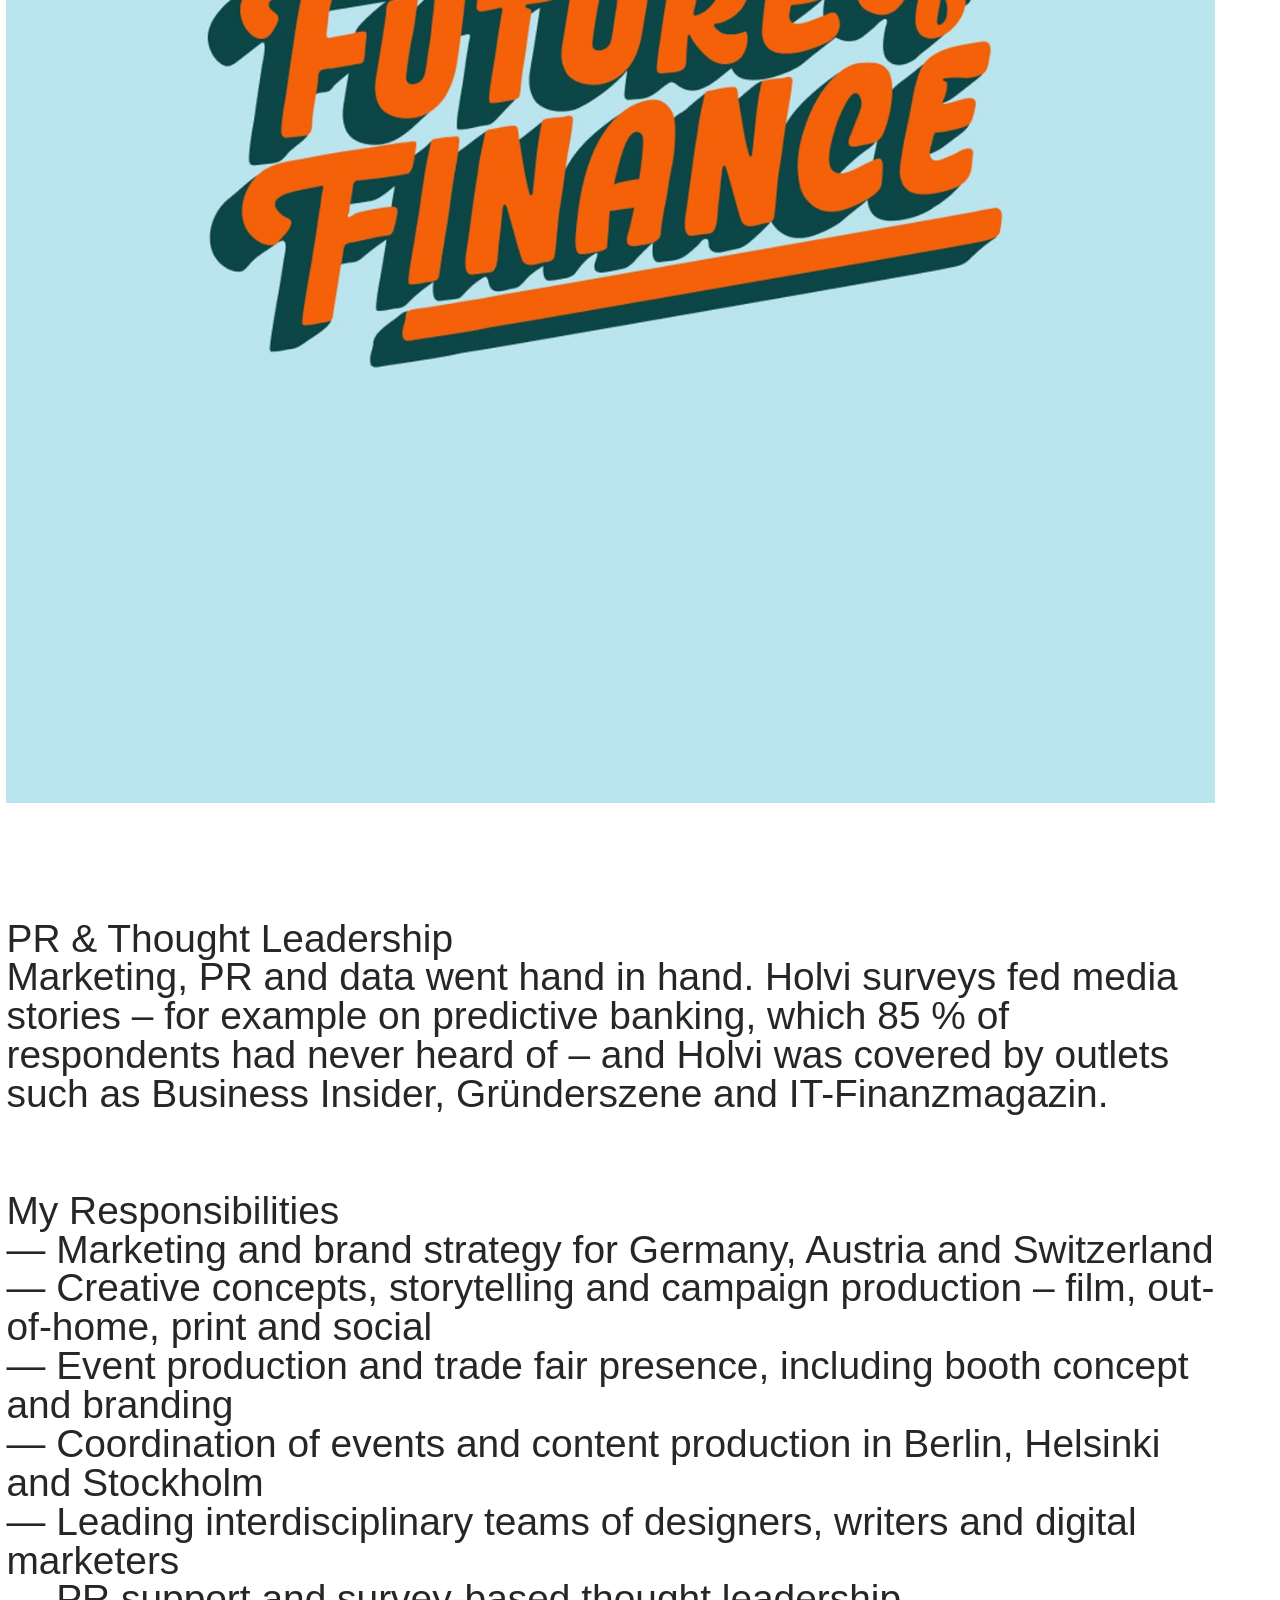
<file: holvi-fintech-marketing-events-and-trade-fairs/index.html>
<!DOCTYPE html>
<html lang="en">
<head>
  <meta charset="utf-8" />
  <meta name="viewport" content="width=device-width, initial-scale=1" />
  <title>Holvi Fintech Marketing, Events and Trade Fairs — Mike Morlock</title>
  <meta name="description" content="Marketing &amp; Brand DACH · Campaigns · Events &amp; Trade Fairs" />
  <meta property="og:title" content="Holvi Fintech Marketing, Events and Trade Fairs — Mike Morlock" />
  <meta property="og:description" content="Marketing &amp; Brand DACH · Campaigns · Events &amp; Trade Fairs" />
  <meta property="og:type" content="website" />
  <link rel="icon" href="../assets/favicon.ico" />
  <link rel="stylesheet" href="../styles.css" />
</head>
<body>
  <div class="menu-pin">
    <a href="#menu" data-menu-open aria-label="Open menu">
      <img src="../assets/menu-icon.svg" width="40" height="28" alt="" />
    </a>
  </div>

  <div id="menu-overlay" class="menu-overlay" hidden aria-hidden="true" role="dialog" aria-label="Menu">
    <div class="menu-top">
      <div></div>
      <div class="menu-close"><a href="#" data-menu-close aria-label="Close menu">✕</a></div>
    </div>
    <hr />
    <a class="menu-link" href="../index.html" data-menu-close>Work</a>
    <hr />
    <a class="menu-link" href="../about/">About</a>
    <hr />
    <a class="menu-link" href="https://www.instagram.com/mike.morlock/" target="_blank" rel="noopener noreferrer">Instagram</a>
    <hr />
    <a class="menu-link" href="https://www.linkedin.com/in/mikemorlock/" target="_blank" rel="noopener noreferrer">Linkedin</a>
    <hr />
    <div class="menu-contact mike scale-62">
      <br />
      Mike Morlock<br />
      +4917664260281<br />
      <a href="mailto:mike.morlock@me.com">mike.morlock@me.com</a>
    </div>
    <br />
    <a class="button-7-8" href="mailto:mike.morlock@me.com">contact</a>
  </div>

  <main class="page-content case-page">
    <div class="bodycopy">
      <br />
      <a class="button-7-1 back-link" href="../index.html">back</a><br />
      <br />
      <br />
      <a class="image-link" href="https://vimeo.com/365514743" rel="noopener" target="_blank" rel="noopener noreferrer"><figure><img src="../assets/cases/video-preview-vimeo-365514743.jpg" alt="Holvi campaign film No More Paper" loading="lazy" /></figure></a>
      <span class="mike"><br /><br /></span>
      <h1>Holvi: Marketing &amp; Brand Strategy, Events and Trade Fairs for a Fintech in the DACH Market</h1>
      <span class="mike scale-62">Marketing &amp; Brand Lead, Holvi · Berlin · Marketing &amp; Brand Strategy DACH · Creative &amp; Event Production · Trade Fairs<br /><br /></span>
      <span class="mike">Holvi is a business account built from Helsinki for freelancers, creatives and small businesses. For three years I led marketing and brand for Germany, Austria and Switzerland from Berlin – positioning Holvi in the DACH market, producing integrated campaigns and bringing the brand to life at events and trade fairs. The goal: make Holvi the natural choice for the self-employed – the makers and doers.<br /><br /></span>
      <h2 class="medium-bolt"><br />Marketing &amp; Brand Strategy for the DACH Markets</h2>
      <span class="mike">Bringing a Finnish fintech to the German-speaking market meant translating a Nordic brand for a very different audience. I developed the marketing strategy for DACH and a storytelling approach that stayed true to Holvi’s values while speaking the language of local freelancers and founders – consistent across digital, out-of-home, print, social and live experiences. Together with the international team in Berlin and Helsinki, I aligned creative concepts, content and media into one campaign ecosystem.<br /><br /></span>
      <figure><img src="../assets/cases/holvi-print-ad-die-bank-von-morgen.jpg" alt="Holvi print ad for the German market – Die Bank von morgen" loading="lazy" /></figure>
      <span class="mike"><br /><br /></span>
      <h2 class="medium-bolt"><br />Campaign: Banking for Makers &amp; Doers</h2>
      <span class="mike">The campaign put the self-employed centre stage. I led the creative concept and production – from key visuals and photo shoots to film, out-of-home and social – and extended it into branded merchandise worn by the community.<br /><br /></span>
      <a class="image-link" href="https://vimeo.com/257495559" rel="noopener" target="_blank" rel="noopener noreferrer"><figure><img src="../assets/cases/video-preview-vimeo-257495559.jpg" alt="Holvi campaign film Banking for Makers and Doers" loading="lazy" /></figure></a>
      <span class="mike"><br /><br /></span>
      <figure><img src="../assets/cases/holvi-makers-and-doers-campaign.jpg" alt="Makers and Doers jacket – Holvi campaign merchandise" loading="lazy" /></figure>
      <span class="mike"><br /><br /></span>
      <figure><img src="../assets/cases/holvi-campaign-key-visual-business-banking-app.jpg" alt="Holvi campaign key visual with the business banking app" loading="lazy" /></figure>
      <span class="mike"><br /><br /></span>
      <figure><img src="../assets/cases/holvi-campaign-still-life-photography.jpg" alt="Holvi campaign still-life photography" loading="lazy" /></figure>
      <span class="mike"><br /><br /></span>
      <figure><img src="../assets/cases/holvi-brand-key-visual-dach-campaign.jpg" alt="Holvi brand key visual for the DACH campaign" loading="lazy" /></figure>
      <span class="mike"><br /><br /></span>
      <figure><img src="../assets/cases/holvi-campaign-photo-production-behind-the-scenes.gif" alt="Behind the scenes of the Holvi campaign photo production" loading="lazy" /></figure>
      <span class="mike"><br /><br /></span>
      <h2 class="medium-bolt"><br />Out-of-Home Campaign</h2>
      <span class="mike">To reach freelancers where they live and work, the campaign moved onto the streets with billboards and posters – with headlines like “No more bureaucracy. No more paperwork.” and “New tricks for old dogs and young ones too”.<br /><br /></span>
      <figure><img src="../assets/cases/holvi-billboard-new-tricks-for-old-dogs.jpg" alt="Holvi billboard – New tricks for old dogs and young ones too" loading="lazy" /></figure>
      <span class="mike"><br /><br /></span>
      <figure><img src="../assets/cases/holvi-out-of-home-billboard-campaign.jpg" alt="Holvi billboard – No more bureaucracy. No more paperwork. Digital banking for a digital world." loading="lazy" /></figure>
      <span class="mike"><br /><br /></span>
      <figure><img src="../assets/cases/holvi-poster-campaign-facade.jpg" alt="Holvi poster campaign on a building facade" loading="lazy" /></figure>
      <span class="mike"><br /><br /></span>
      <figure><img src="../assets/cases/holvi-illuminated-billboard-night.jpg" alt="Illuminated Holvi billboard at night" loading="lazy" /></figure>
      <span class="mike"><br /><br /></span>
      <h2 class="medium-bolt"><br />Event Production &amp; Trade Fairs</h2>
      <span class="mike">Live experiences were key to building trust in a young financial brand. I conceived and produced Holvi’s trade fair presence and events – from booth concept and branding to on-site communication – and coordinated event and content production in Berlin, Helsinki and Stockholm. Formats like “Future of Finance” opened conversations about the future of banking for the self-employed.<br /><br /></span>
      <figure><img src="../assets/cases/holvi-trade-fair-booth-fintech-berlin.jpg" alt="Holvi trade fair booth – Banking for what’s next" loading="lazy" /></figure>
      <span class="mike">
      </span><span class="mike"><br />
      <br /><br /></span>
      <figure><img src="../assets/cases/holvi-future-of-finance-event-branding.jpg" alt="Future of Finance – event branding for Holvi" loading="lazy" /></figure>
      <span class="mike"><br /><br /></span>
      <h2 class="medium-bolt"><br />PR &amp; Thought Leadership</h2>
      <span class="mike">Marketing, PR and data went hand in hand. Holvi surveys fed media stories – for example on predictive banking, which 85 % of respondents had never heard of – and Holvi was covered by outlets such as Business Insider, Gründerszene and IT-Finanzmagazin.<br /><br /></span>
      <h2 class="medium-bolt"><br />My Responsibilities</h2>
      <span class="mike">— Marketing and brand strategy for Germany, Austria and Switzerland<br />— Creative concepts, storytelling and campaign production – film, out-of-home, print and social<br />— Event production and trade fair presence, including booth concept and branding<br />— Coordination of events and content production in Berlin, Helsinki and Stockholm<br />— Leading interdisciplinary teams of designers, writers and digital marketers<br />— PR support and survey-based thought leadership<br /><br /></span><span class="medium-bolt"><br /><a href="../volkswagen-x-hermes-future-logistics-challenge/" rel="history">Next case: Volkswagen × Hermes →</a><br /><br /></span>
    </div>
  </main>

  <footer class="legal-footer">
    <span class="mike"><a href="../imprint/">Imprint</a> · <a href="../privacy-policy/">Privacy Policy</a></span>
  </footer>

  <script src="../site.js" defer></script>

</body>
</html>
</file>
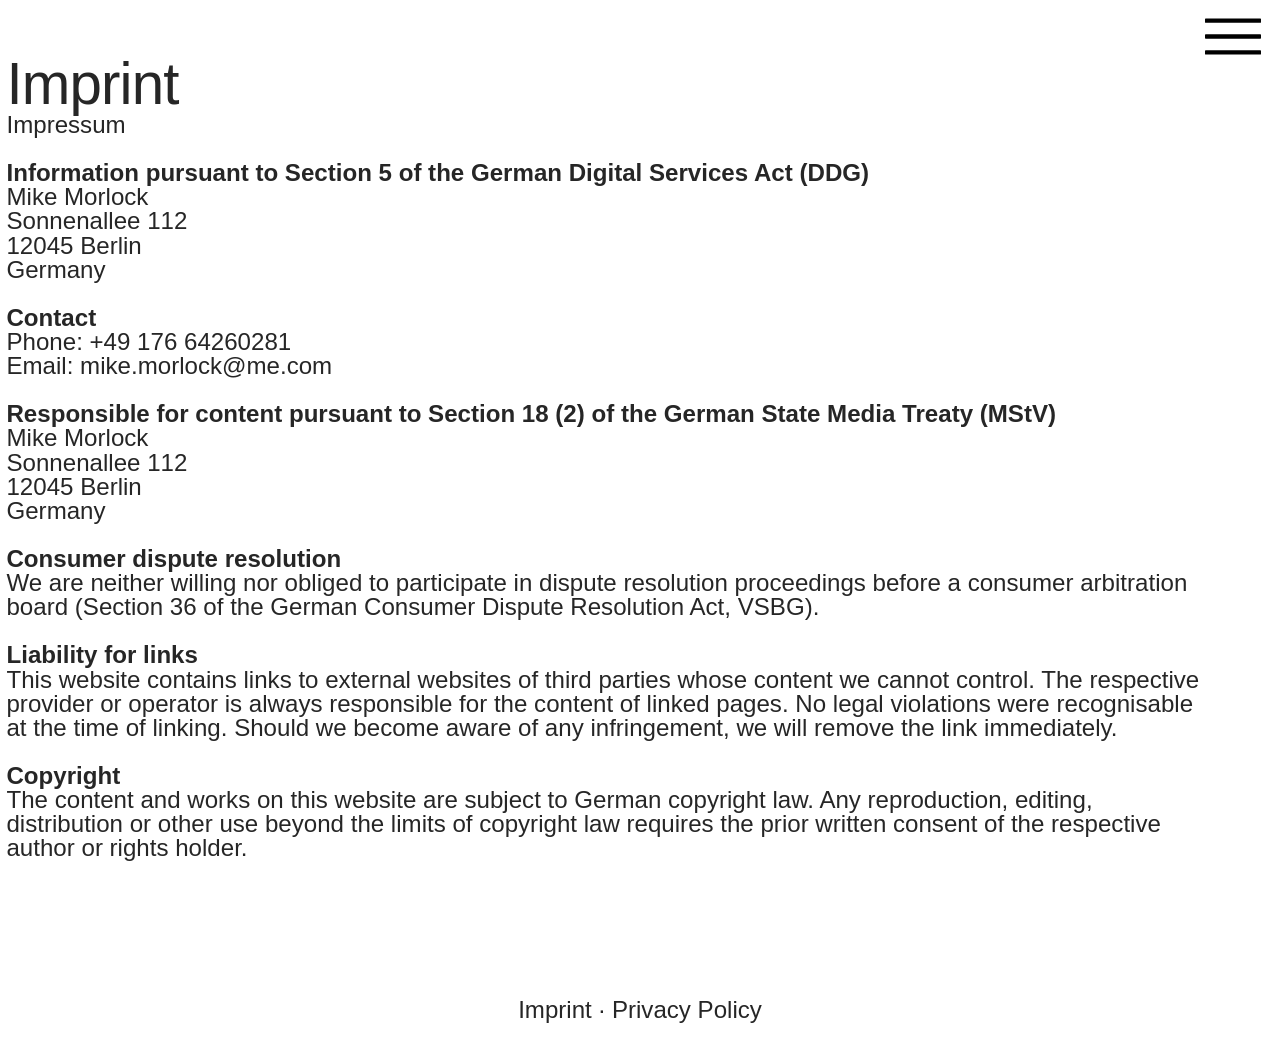
<file: imprint/index.html>
<!DOCTYPE html>
<html lang="en">
<head>
  <meta charset="utf-8" />
  <meta name="viewport" content="width=device-width, initial-scale=1" />
  <title>Imprint — Mike Morlock | Brand Activation &amp; Campaign Consultant Berlin</title>
  <meta name="description" content="Imprint / Impressum for mikemorlock.de" />
  <meta property="og:title" content="Imprint — Mike Morlock | Brand Activation &amp; Campaign Consultant Berlin" />
  <meta property="og:description" content="Imprint / Impressum for mikemorlock.de" />
  <meta property="og:type" content="website" />
  <link rel="icon" href="../assets/favicon.ico" />
  <link rel="stylesheet" href="../styles.css" />
</head>
<body>
  <div class="menu-pin">
    <a href="#menu" data-menu-open aria-label="Open menu">
      <img src="../assets/menu-icon.svg" width="40" height="28" alt="" />
    </a>
  </div>

  <div id="menu-overlay" class="menu-overlay" hidden aria-hidden="true" role="dialog" aria-label="Menu">
    <div class="menu-top">
      <div></div>
      <div class="menu-close"><a href="#" data-menu-close aria-label="Close menu">✕</a></div>
    </div>
    <hr />
    <a class="menu-link" href="../index.html" data-menu-close>Work</a>
    <hr />
    <a class="menu-link" href="../about/">About</a>
    <hr />
    <a class="menu-link" href="https://www.instagram.com/mike.morlock/" target="_blank" rel="noopener noreferrer">Instagram</a>
    <hr />
    <a class="menu-link" href="https://www.linkedin.com/in/mikemorlock/" target="_blank" rel="noopener noreferrer">Linkedin</a>
    <hr />
    <div class="menu-contact mike scale-62">
      <br />
      Mike Morlock<br />
      +4917664260281<br />
      <a href="mailto:mike.morlock@me.com">mike.morlock@me.com</a>
    </div>
    <br />
    <a class="button-7-8" href="mailto:mike.morlock@me.com">contact</a>
  </div>

  <main class="page-content legal-page">
    <div class="bodycopy">
      <br /><br />
      <h1>Imprint</h1>
      <span class="mike scale-62">Impressum<br /><br />
<b>Information pursuant to Section 5 of the German Digital Services Act (DDG)</b><br />
Mike Morlock<br />
Sonnenallee 112<br />
12045 Berlin<br />
Germany<br /><br />
<b>Contact</b><br />
Phone: +49 176 64260281<br />
Email: <a href="mailto:mike.morlock@me.com">mike.morlock@me.com</a><br /><br />
<b>Responsible for content pursuant to Section 18 (2) of the German State Media Treaty (MStV)</b><br />
Mike Morlock<br />
Sonnenallee 112<br />
12045 Berlin<br />
Germany<br /><br />
<b>Consumer dispute resolution</b><br />
We are neither willing nor obliged to participate in dispute resolution proceedings before a consumer arbitration board (Section 36 of the German Consumer Dispute Resolution Act, VSBG).<br /><br />
<b>Liability for links</b><br />
This website contains links to external websites of third parties whose content we cannot control. The respective provider or operator is always responsible for the content of linked pages. No legal violations were recognisable at the time of linking. Should we become aware of any infringement, we will remove the link immediately.<br /><br />
<b>Copyright</b><br />
The content and works on this website are subject to German copyright law. Any reproduction, editing, distribution or other use beyond the limits of copyright law requires the prior written consent of the respective author or rights holder.<br />
</span>
      <br /><br /><br />

    </div>
  </main>

  <footer class="legal-footer">
    <span class="mike scale-62"><a href="../imprint/">Imprint</a> · <a href="../privacy-policy/">Privacy Policy</a></span>
  </footer>

  <script src="../site.js" defer></script>

</body>
</html>
</file>
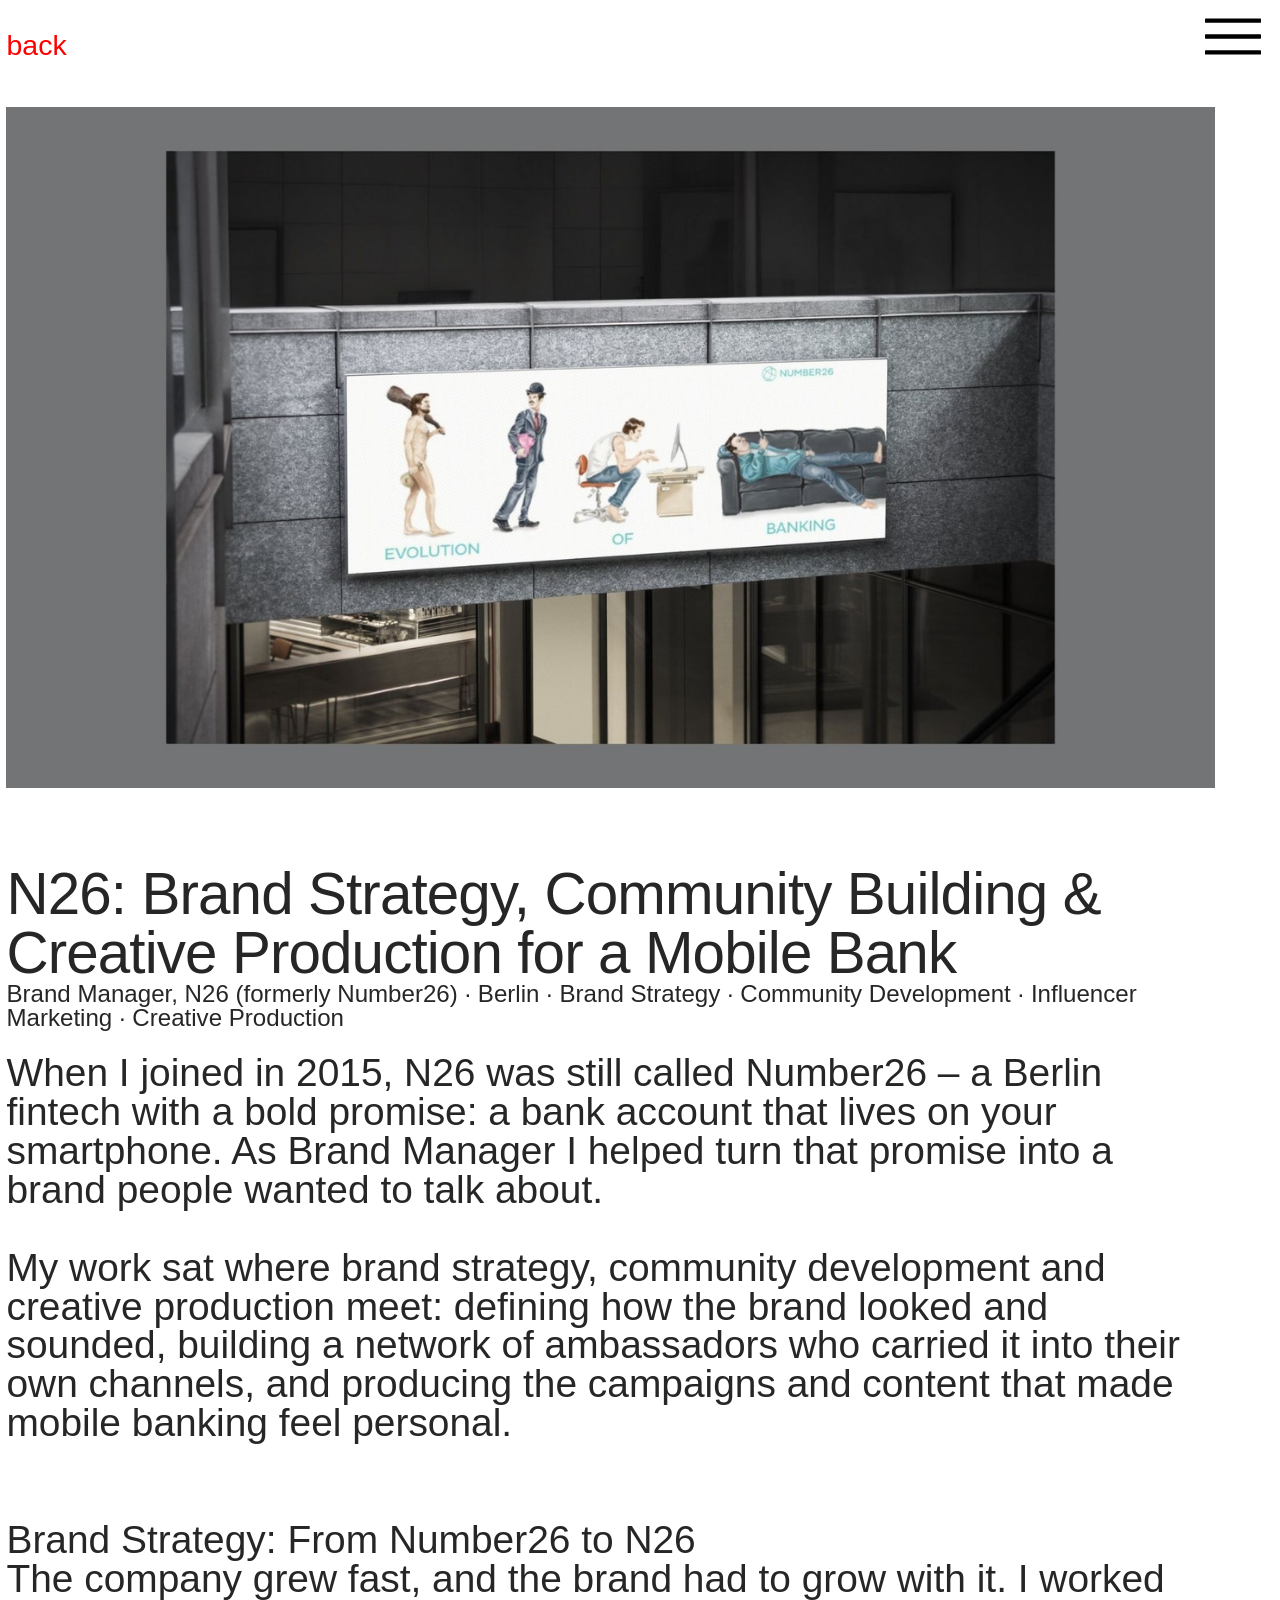
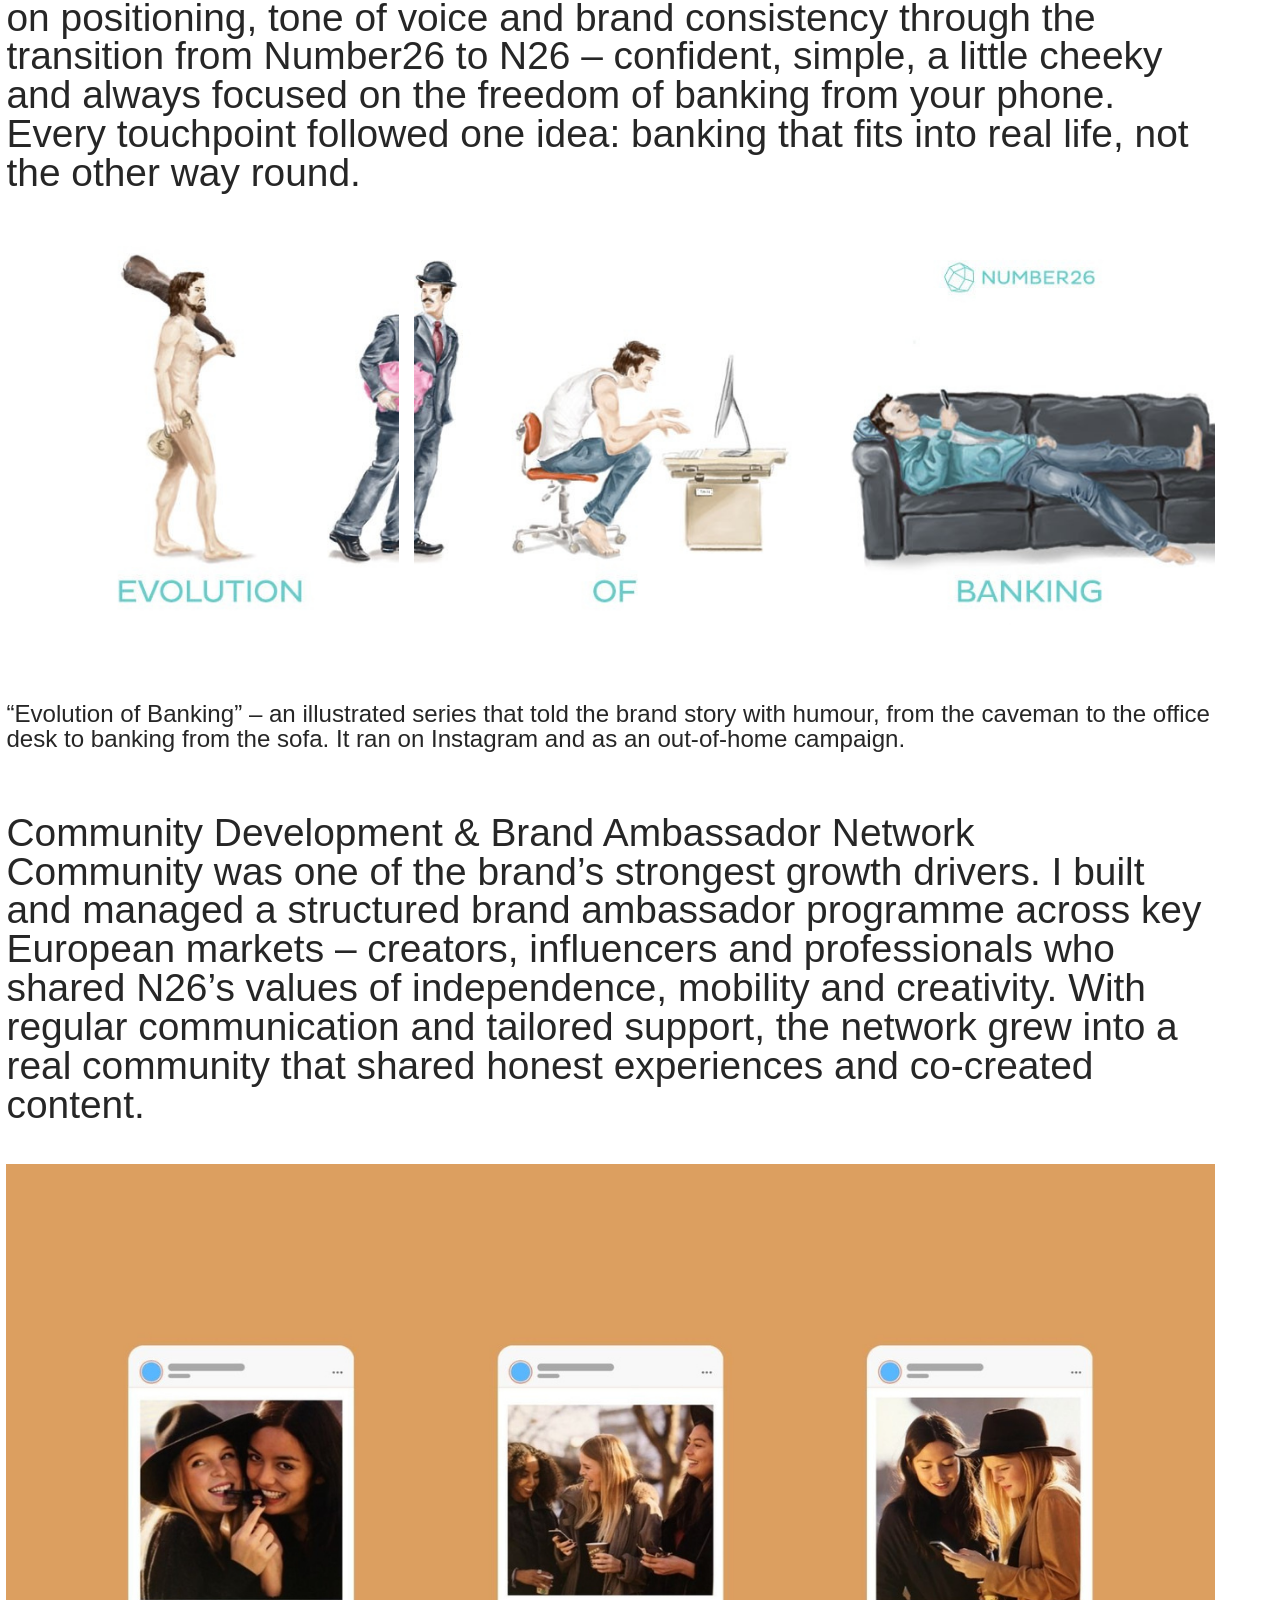
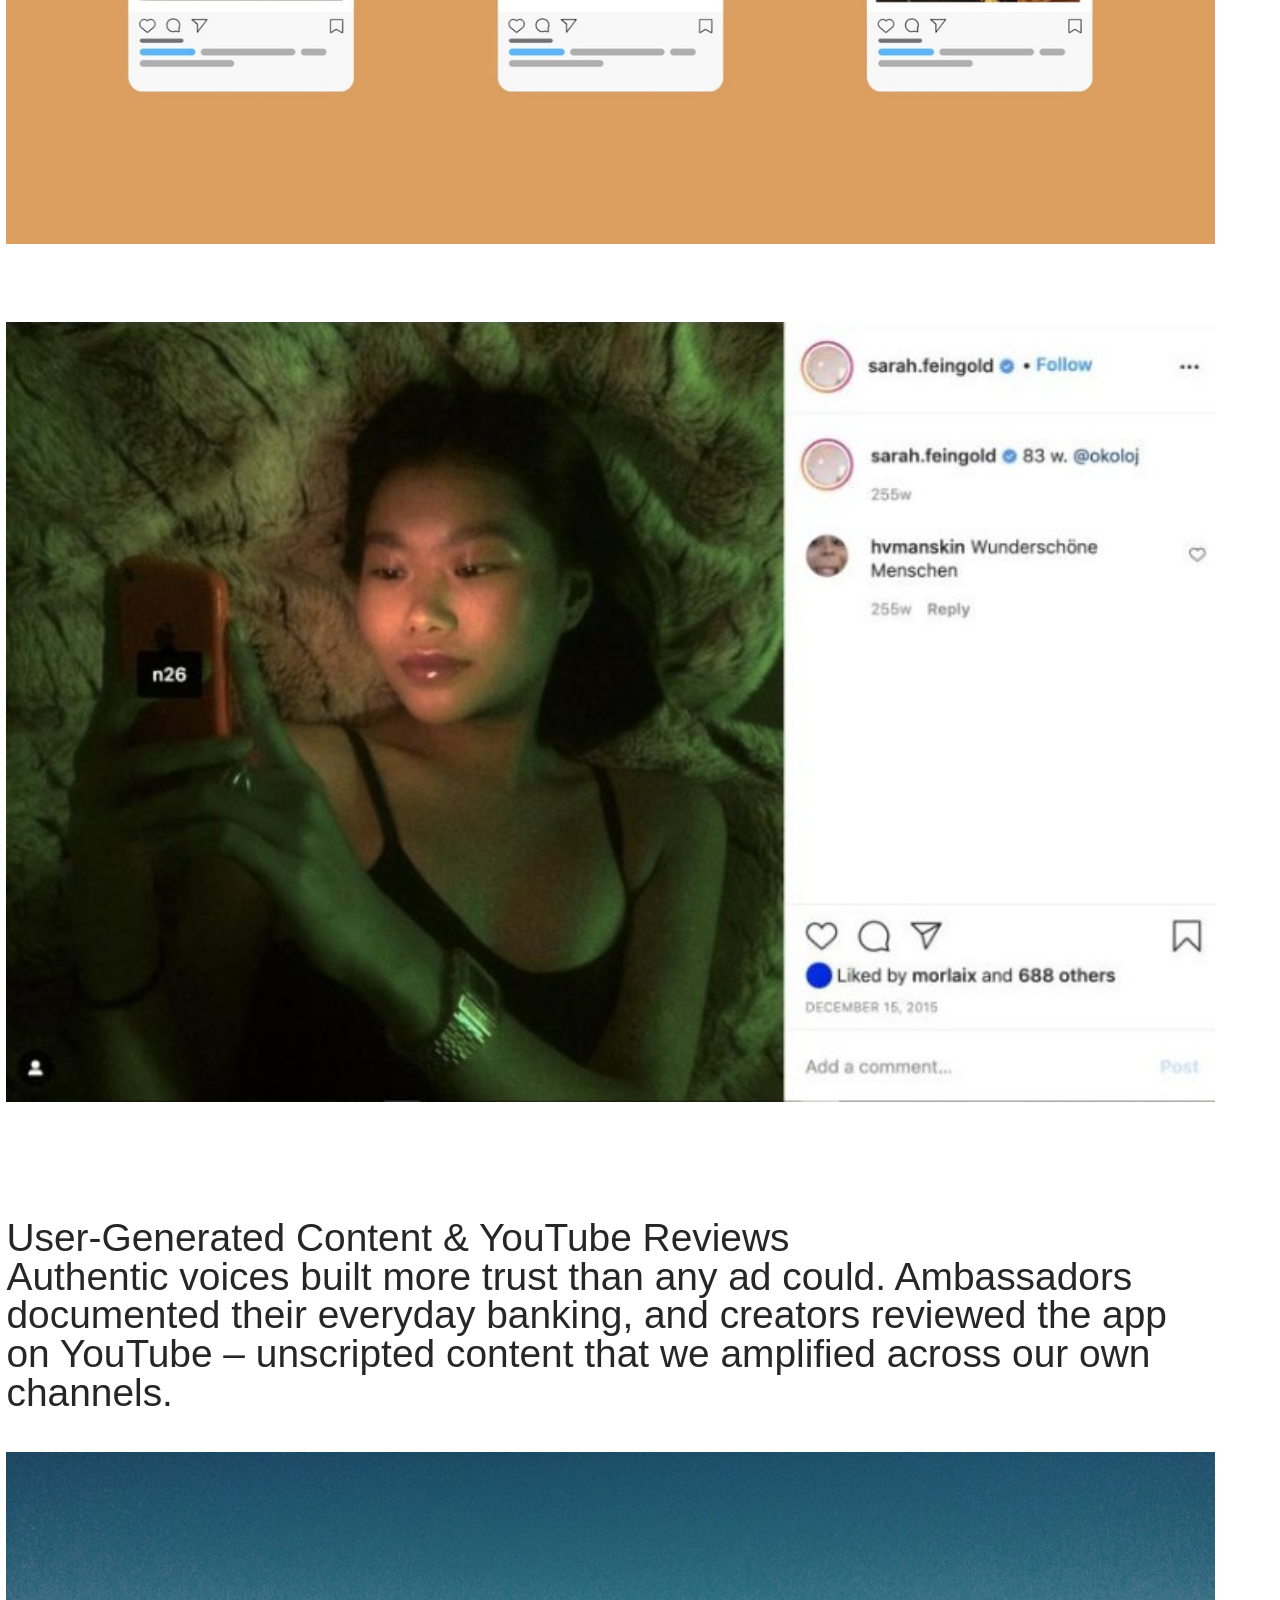
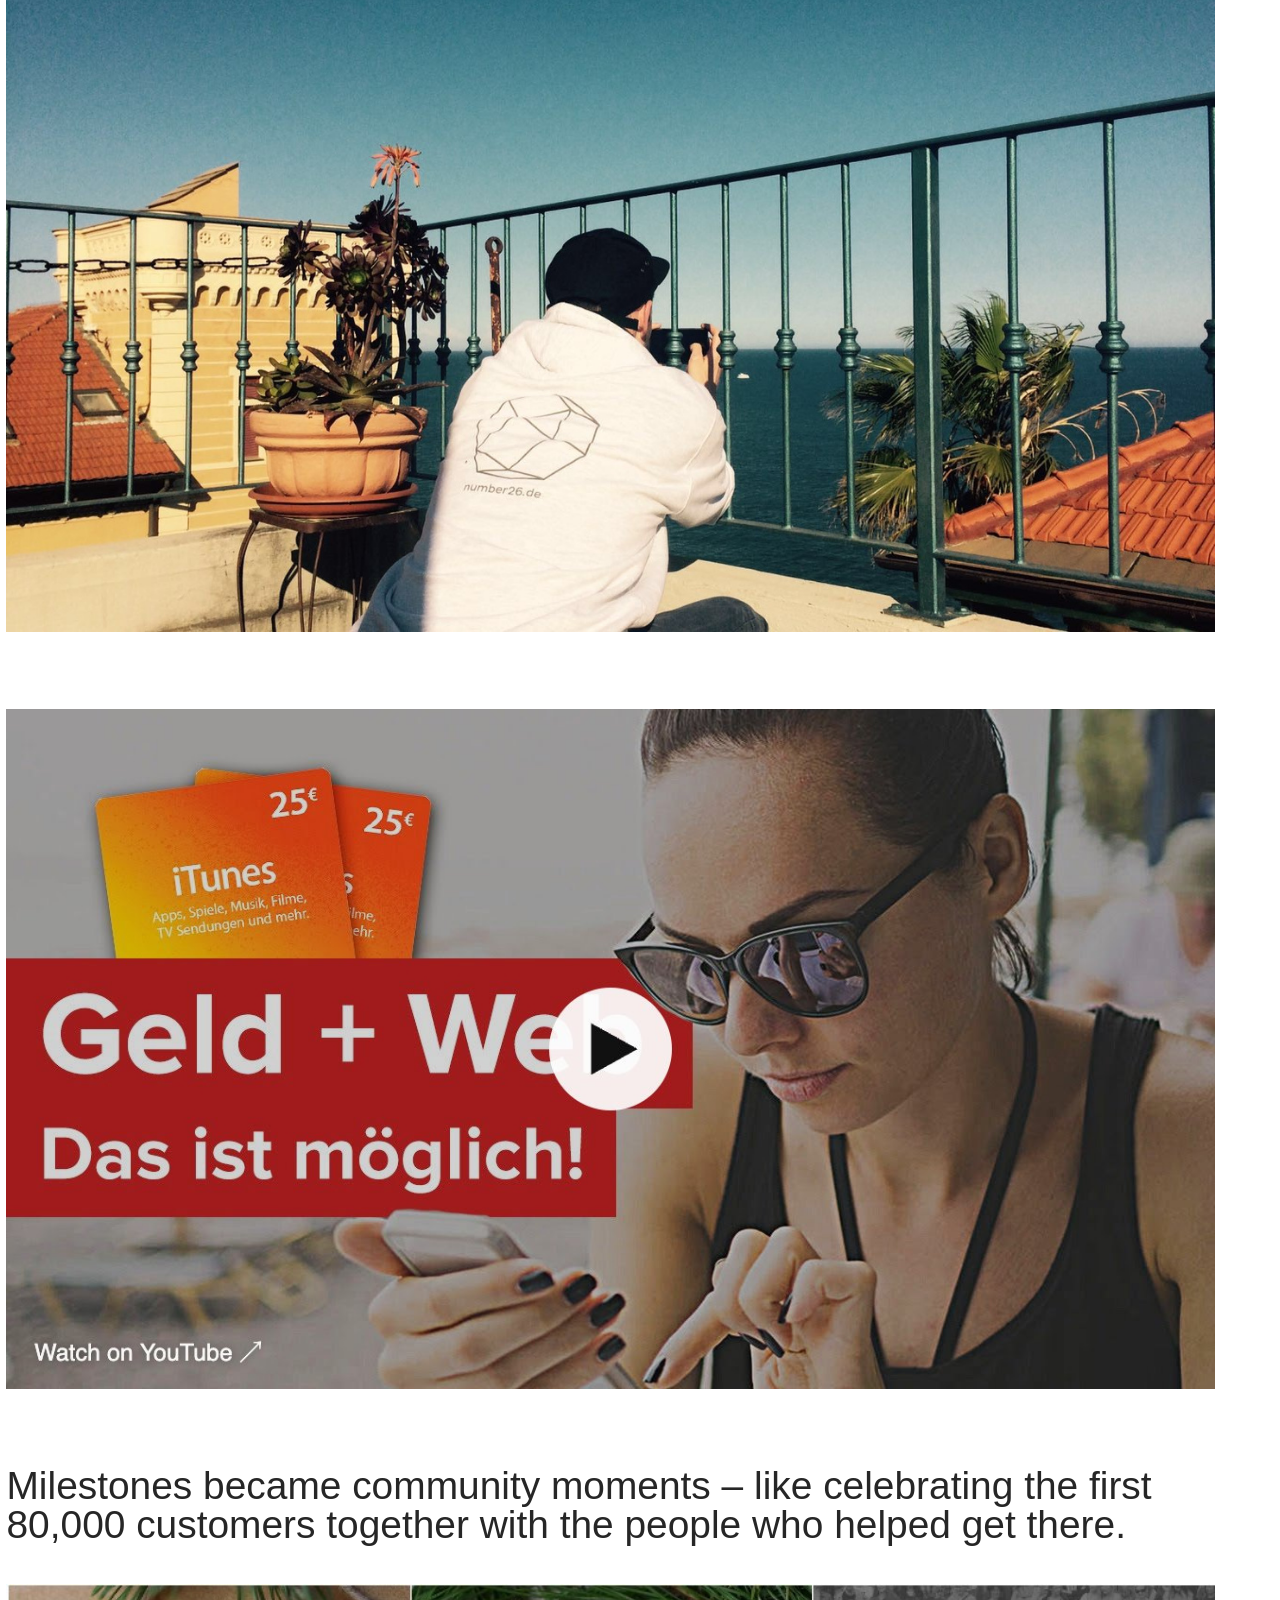
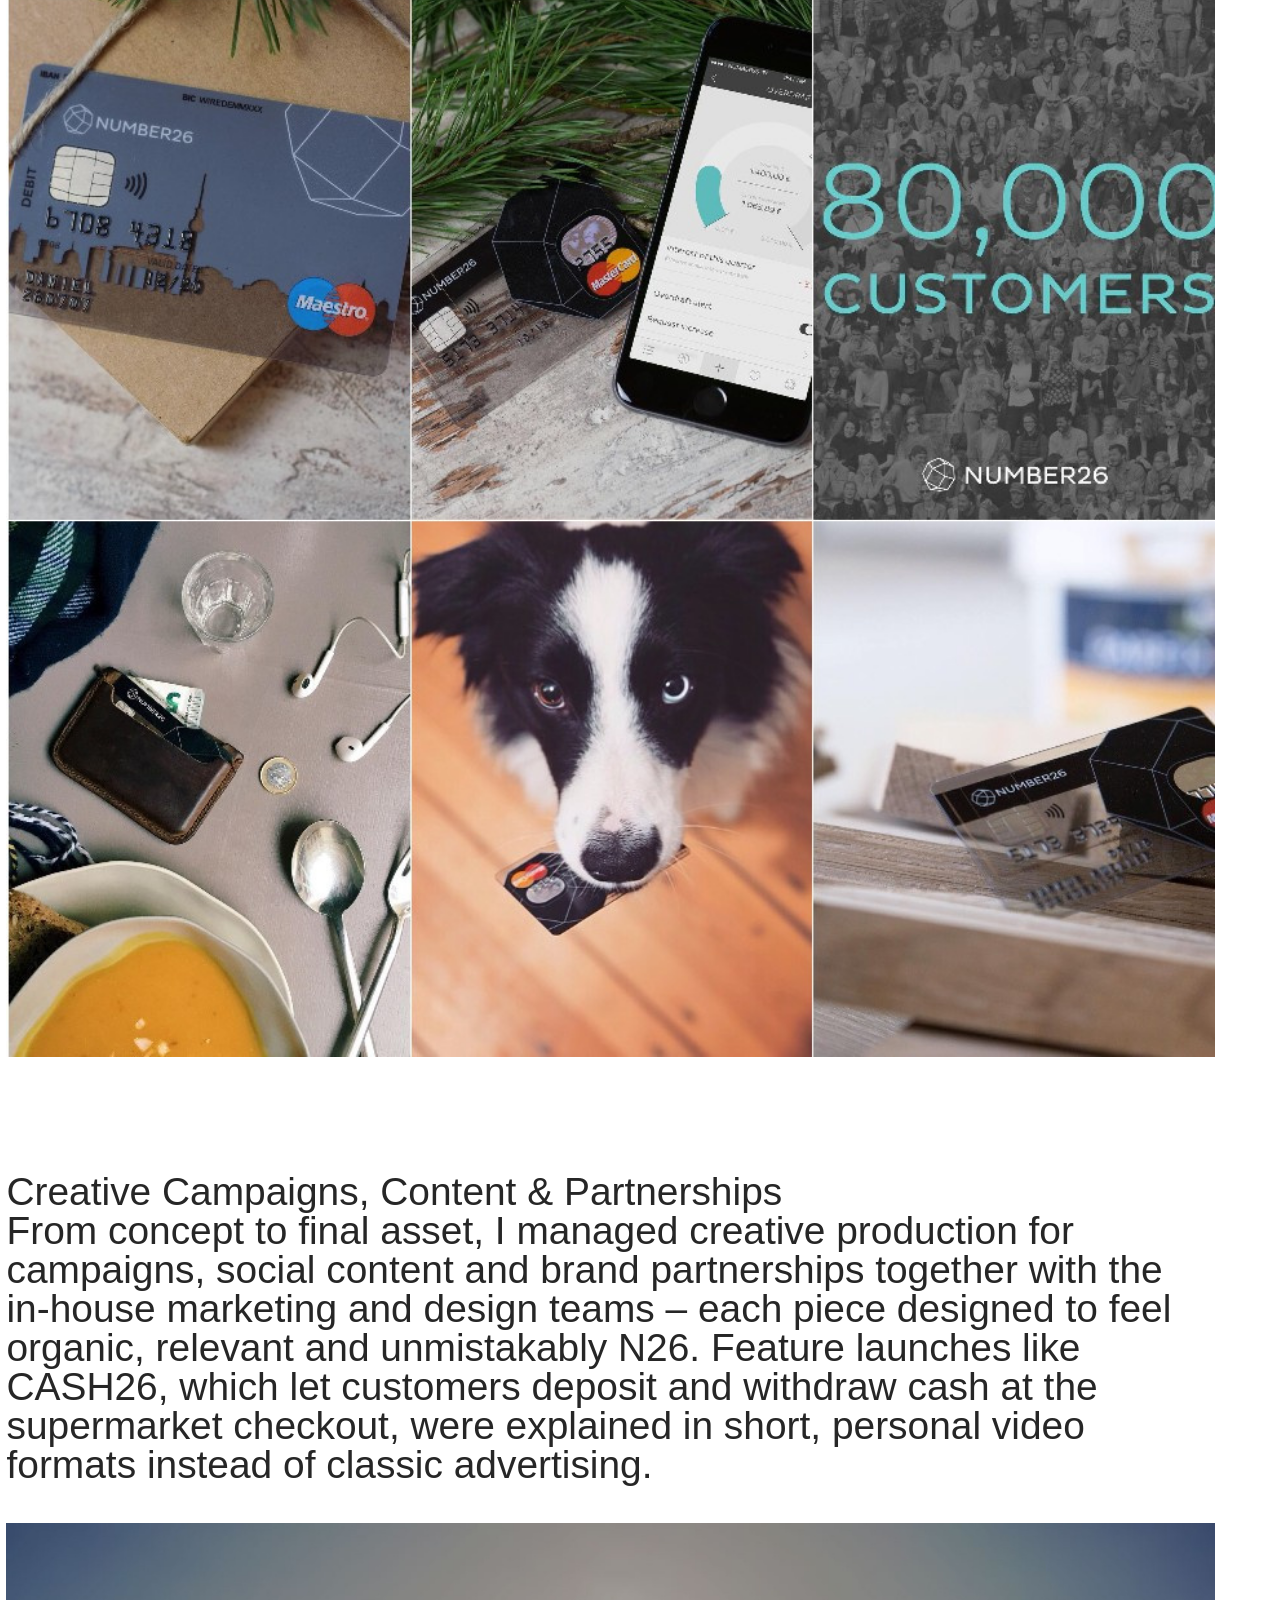
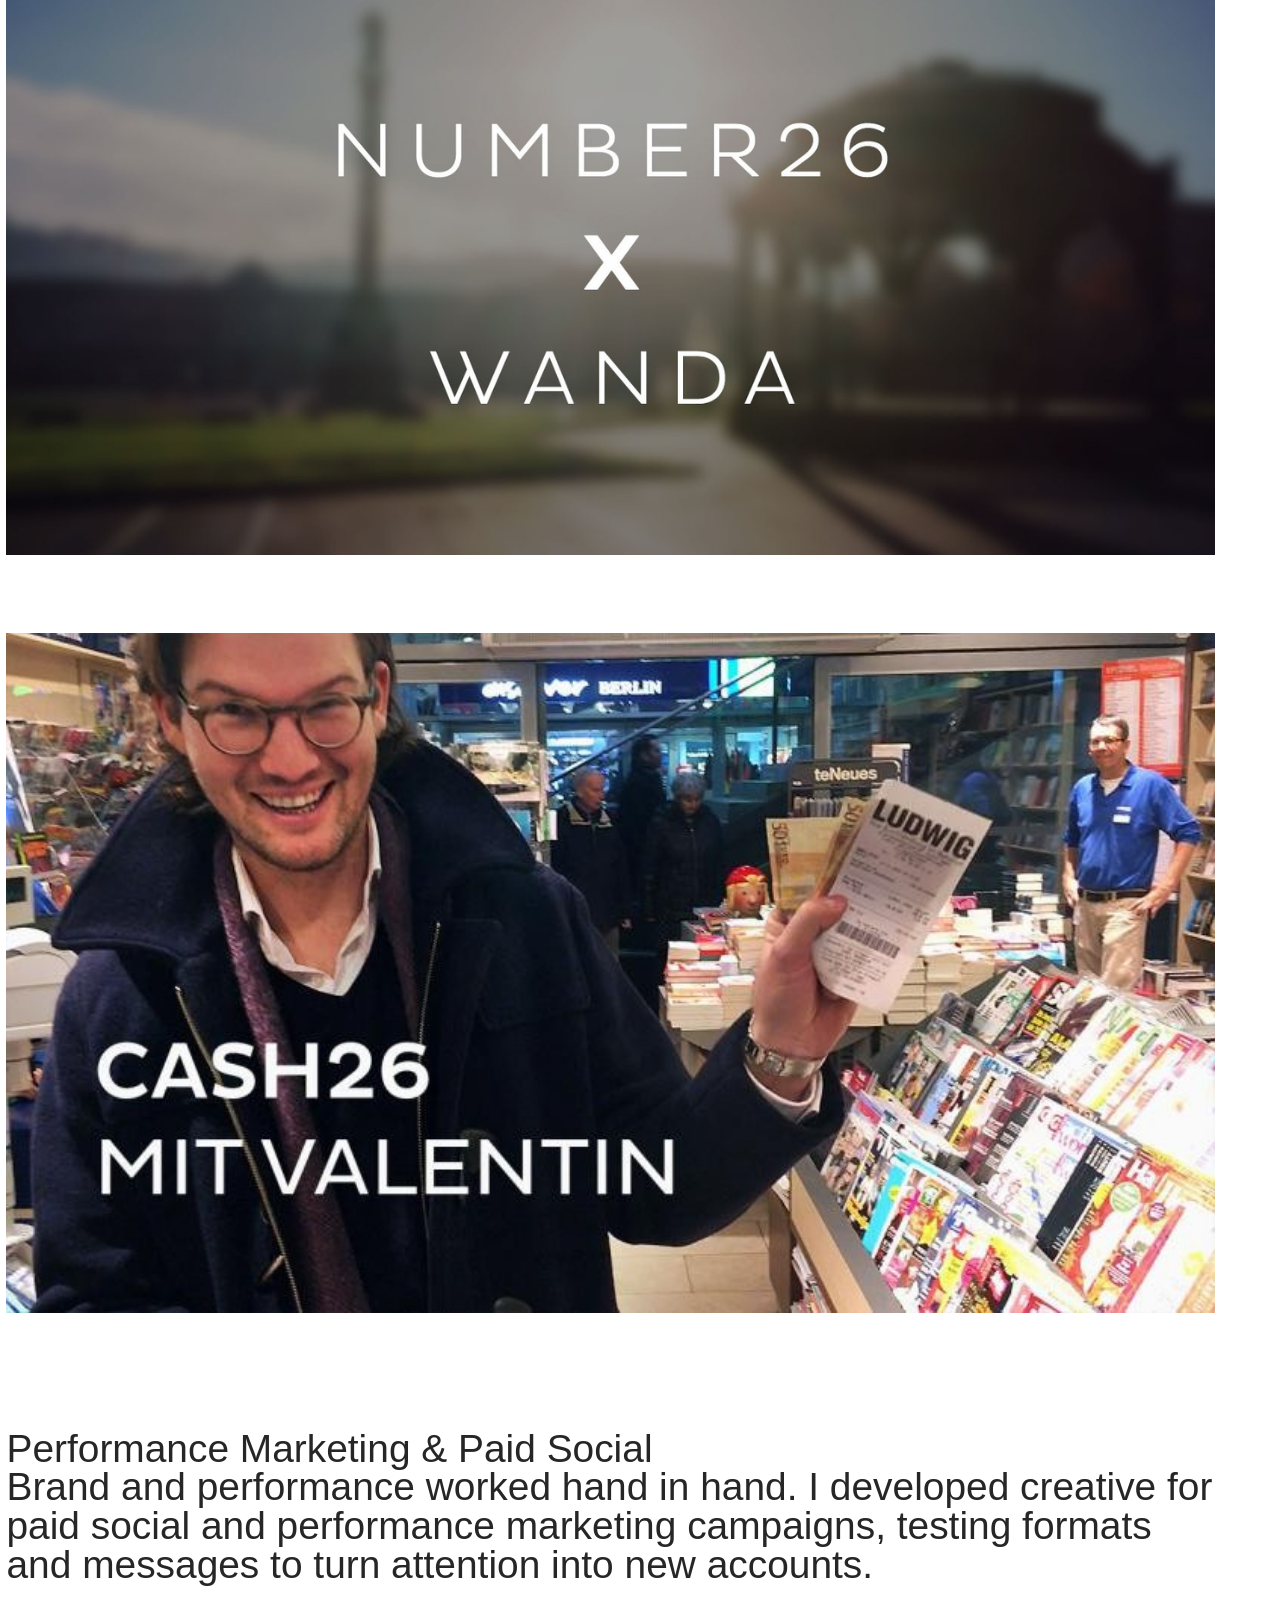
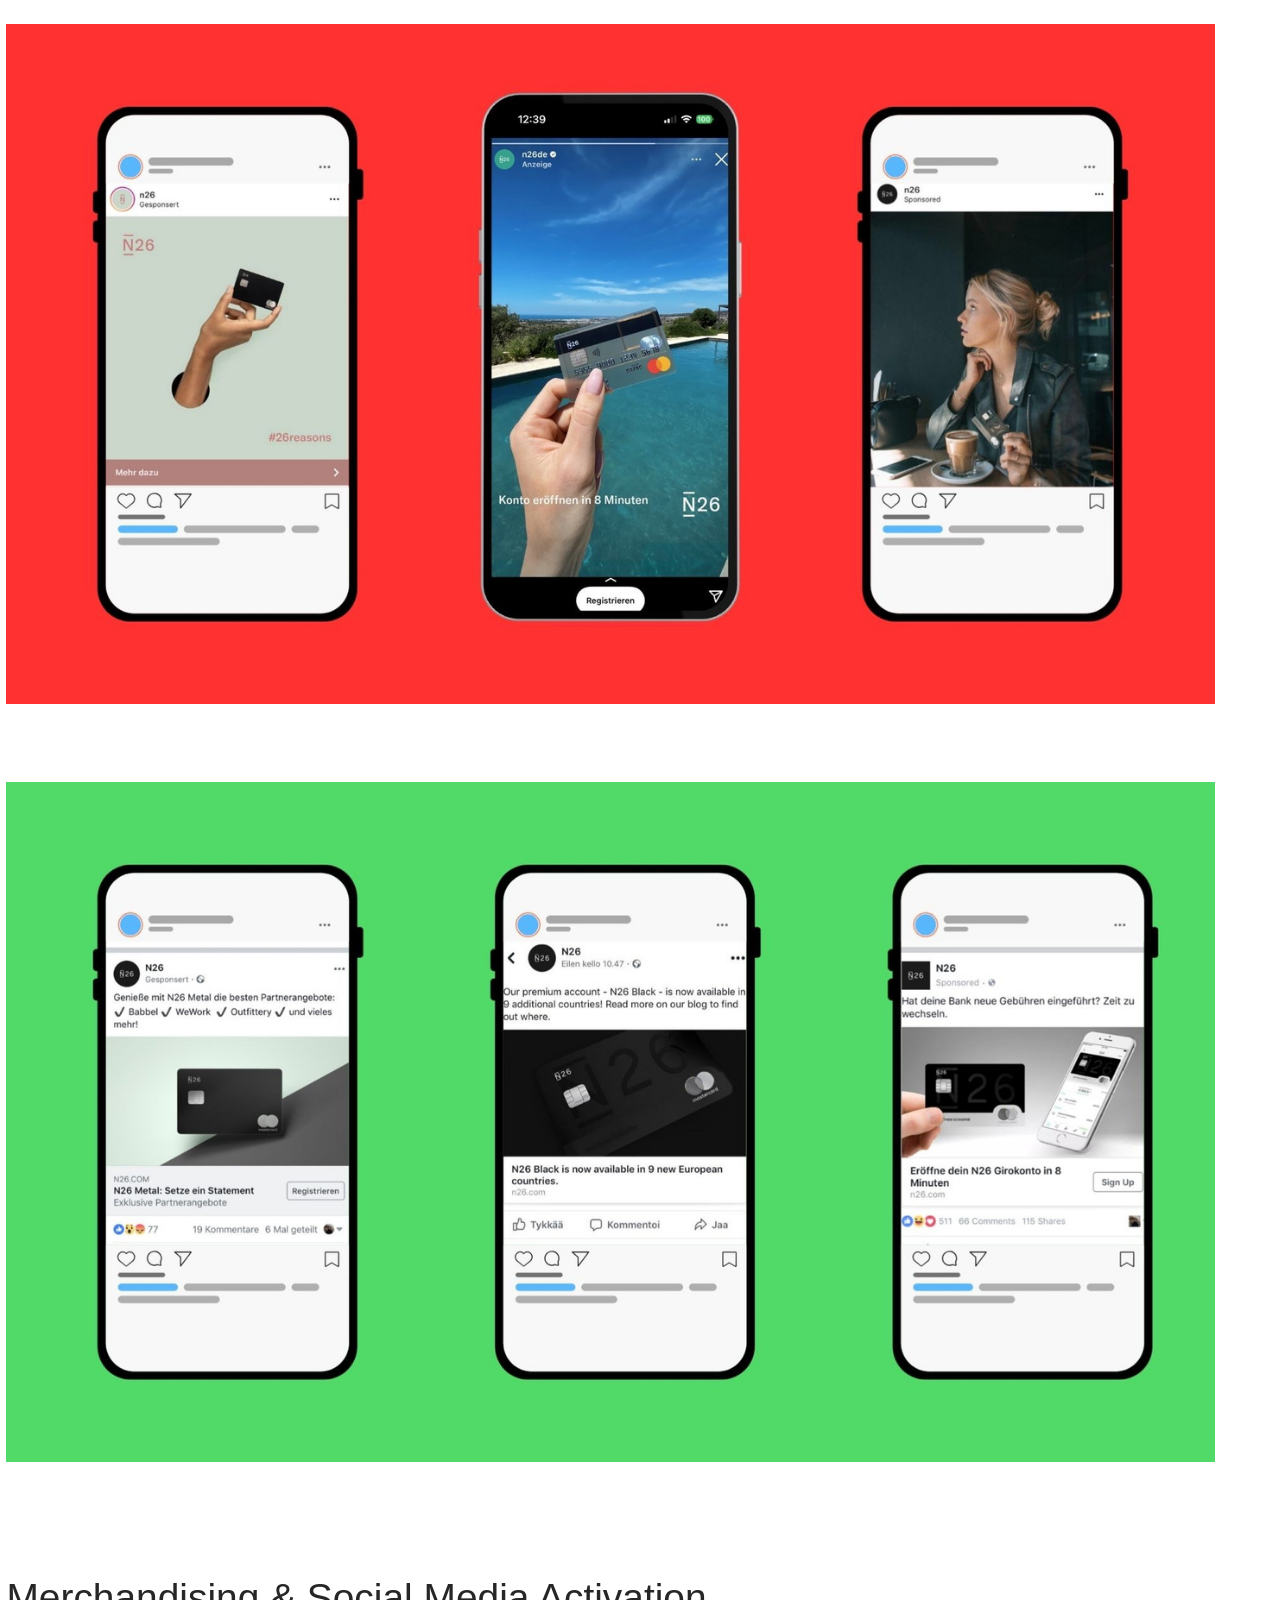
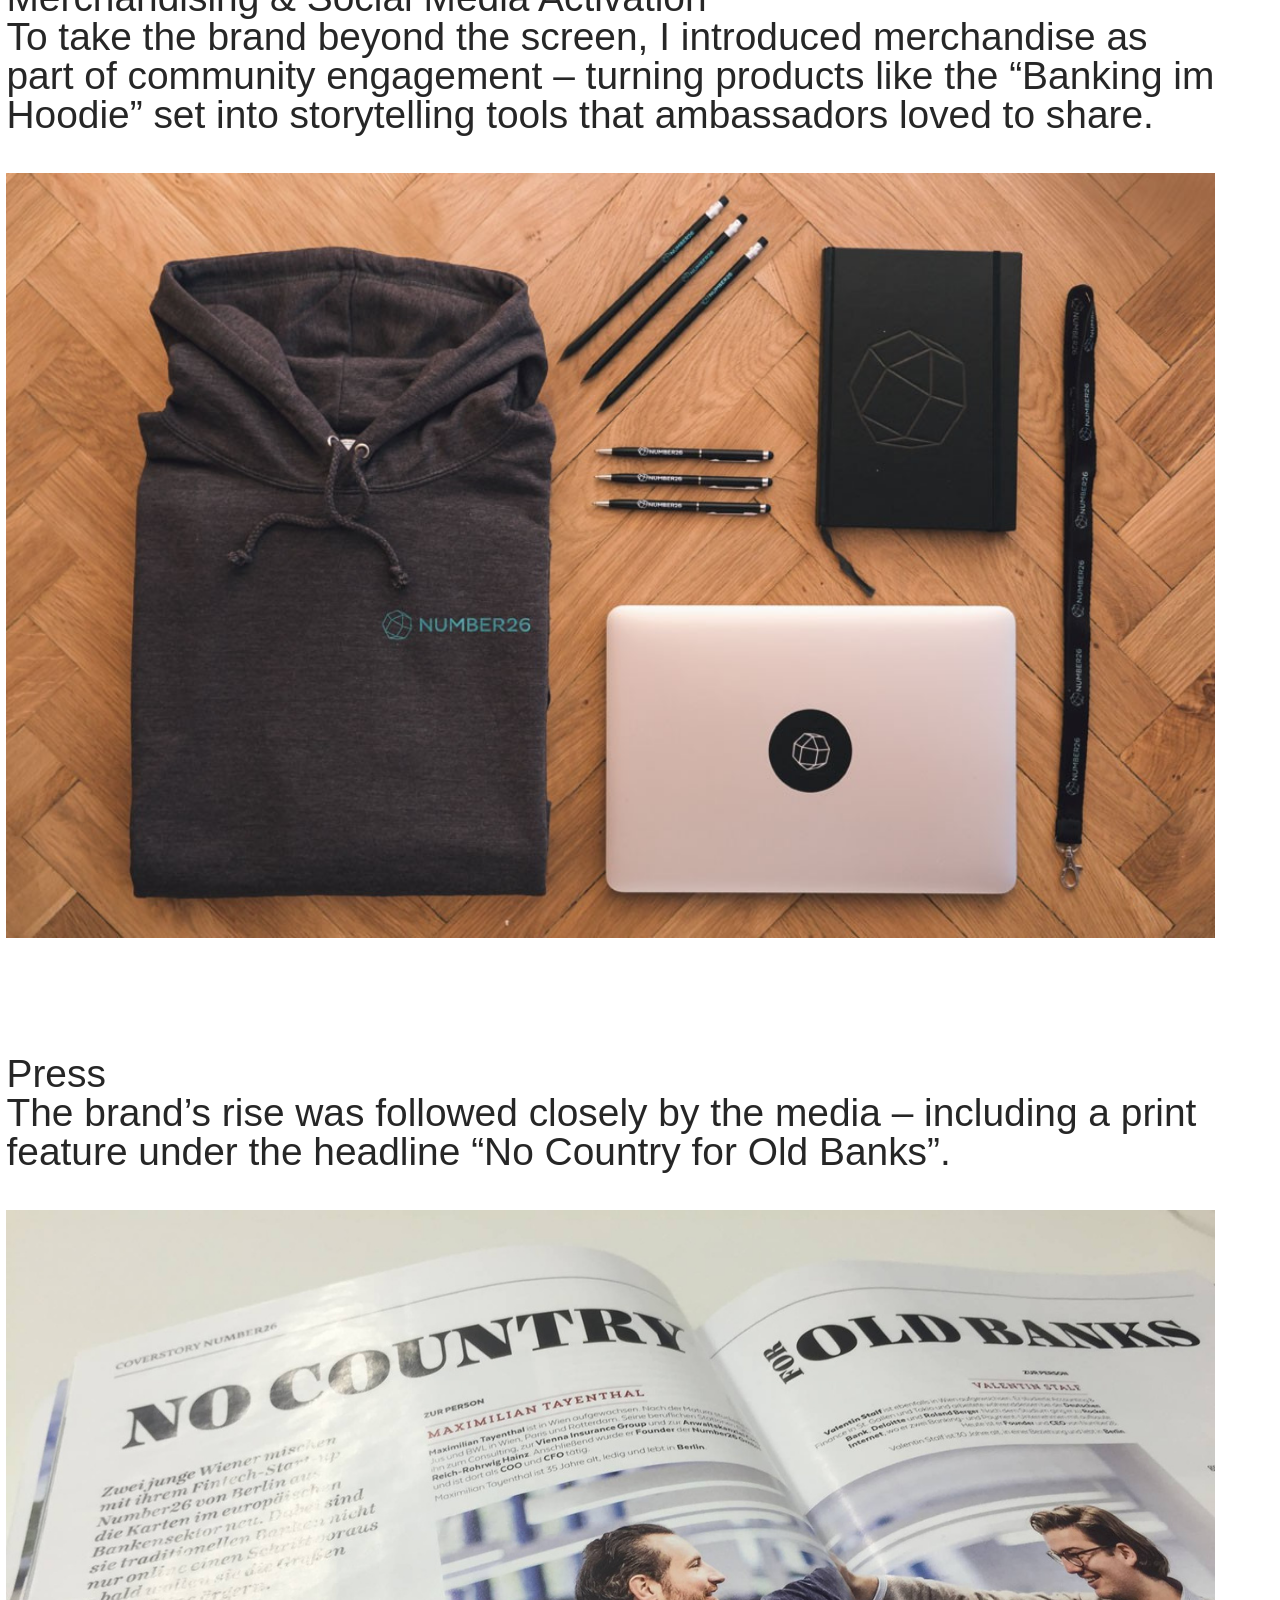
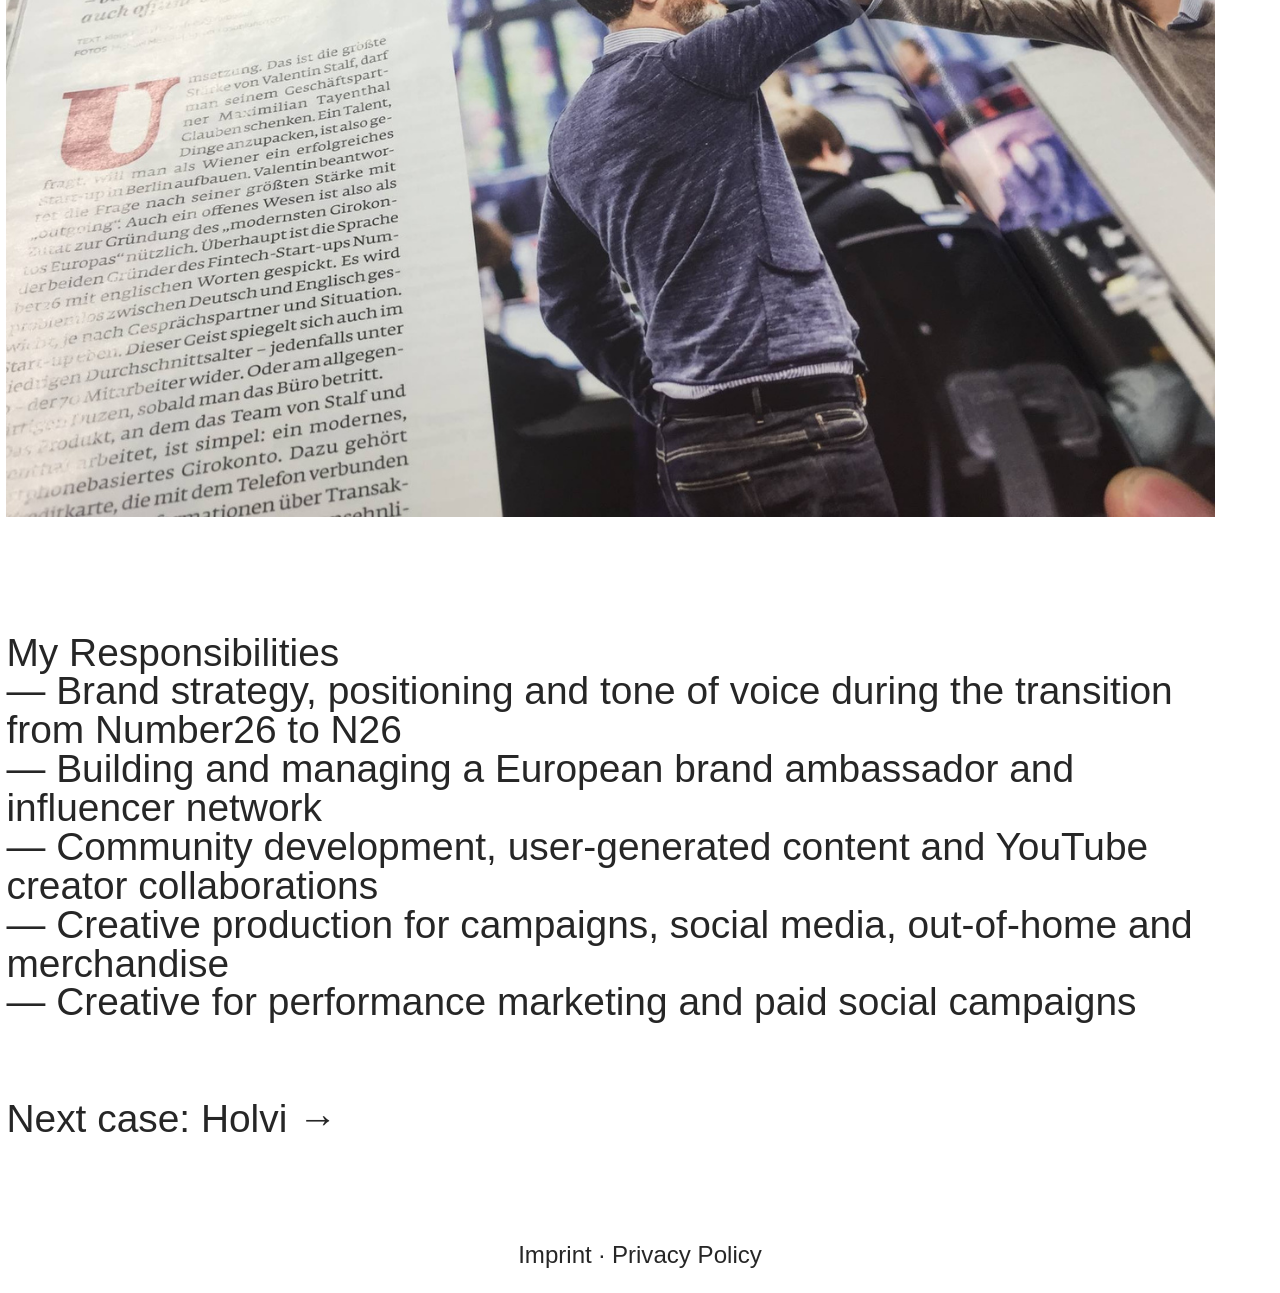
<file: n26-brand-strategy-and-community-case-study/index.html>
<!DOCTYPE html>
<html lang="en">
<head>
  <meta charset="utf-8" />
  <meta name="viewport" content="width=device-width, initial-scale=1" />
  <title>N26 Brand Strategy and Community Case Study — Mike Morlock</title>
  <meta name="description" content="Brand Strategy · Community Building · Creative Production" />
  <meta property="og:title" content="N26 Brand Strategy and Community Case Study — Mike Morlock" />
  <meta property="og:description" content="Brand Strategy · Community Building · Creative Production" />
  <meta property="og:type" content="website" />
  <link rel="icon" href="../assets/favicon.ico" />
  <link rel="stylesheet" href="../styles.css" />
</head>
<body>
  <div class="menu-pin">
    <a href="#menu" data-menu-open aria-label="Open menu">
      <img src="../assets/menu-icon.svg" width="40" height="28" alt="" />
    </a>
  </div>

  <div id="menu-overlay" class="menu-overlay" hidden aria-hidden="true" role="dialog" aria-label="Menu">
    <div class="menu-top">
      <div></div>
      <div class="menu-close"><a href="#" data-menu-close aria-label="Close menu">✕</a></div>
    </div>
    <hr />
    <a class="menu-link" href="../index.html" data-menu-close>Work</a>
    <hr />
    <a class="menu-link" href="../about/">About</a>
    <hr />
    <a class="menu-link" href="https://www.instagram.com/mike.morlock/" target="_blank" rel="noopener noreferrer">Instagram</a>
    <hr />
    <a class="menu-link" href="https://www.linkedin.com/in/mikemorlock/" target="_blank" rel="noopener noreferrer">Linkedin</a>
    <hr />
    <div class="menu-contact mike scale-62">
      <br />
      Mike Morlock<br />
      +4917664260281<br />
      <a href="mailto:mike.morlock@me.com">mike.morlock@me.com</a>
    </div>
    <br />
    <a class="button-7-8" href="mailto:mike.morlock@me.com">contact</a>
  </div>

  <main class="page-content case-page">
    <div class="bodycopy">
      <br />
      <a class="button-7-1 back-link" href="../index.html">back</a><br />
      <br />
      <br />
      <figure><img src="../assets/cases/n26-out-of-home-campaign.jpg" alt="Number26 out-of-home campaign – Evolution of Banking billboard" loading="lazy" /></figure>
      <span class="mike"><br /><br /></span>
      <h1>N26: Brand Strategy, Community Building &amp; Creative Production for a Mobile Bank</h1>
      <span class="mike scale-62">Brand Manager, N26 (formerly Number26) · Berlin · Brand Strategy · Community Development · Influencer Marketing · Creative Production<br /><br /></span>
      <span class="mike">When I joined in 2015, N26 was still called Number26 – a Berlin fintech with a bold promise: a bank account that lives on your smartphone. As Brand Manager I helped turn that promise into a brand people wanted to talk about.<br /><br /></span>
      <span class="mike">My work sat where brand strategy, community development and creative production meet: defining how the brand looked and sounded, building a network of ambassadors who carried it into their own channels, and producing the campaigns and content that made mobile banking feel personal.<br /><br /></span>
      <h2 class="medium-bolt"><br />Brand Strategy: From Number26 to N26</h2>
      <span class="mike">The company grew fast, and the brand had to grow with it. I worked on positioning, tone of voice and brand consistency through the transition from Number26 to N26 – confident, simple, a little cheeky and always focused on the freedom of banking from your phone. Every touchpoint followed one idea: banking that fits into real life, not the other way round.<br /><br /></span>
      <div class="media-row media-row-3"><figure><img src="../assets/cases/number26-evolution-of-banking-instagram-series-1.jpg" alt="Number26 Evolution of Banking illustration series, part 1" loading="lazy" /></figure><figure><img src="../assets/cases/number26-evolution-of-banking-instagram-series-2.jpg" alt="Number26 Evolution of Banking illustration series, part 2" loading="lazy" /></figure><figure><img src="../assets/cases/number26-evolution-of-banking-instagram-series-3.jpg" alt="Number26 Evolution of Banking illustration series, part 3" loading="lazy" /></figure></div>
      <span class="mike"><br /><br /></span>
      <span class="mike scale-62">“Evolution of Banking” – an illustrated series that told the brand story with humour, from the caveman to the office desk to banking from the sofa. It ran on Instagram and as an out-of-home campaign.<br /><br /></span>
      <h2 class="medium-bolt"><br />Community Development &amp; Brand Ambassador Network</h2>
      <span class="mike">Community was one of the brand’s strongest growth drivers. I built and managed a structured brand ambassador programme across key European markets – creators, influencers and professionals who shared N26’s values of independence, mobility and creativity. With regular communication and tailored support, the network grew into a real community that shared honest experiences and co-created content.<br /><br /></span>
      <figure><img src="../assets/cases/n26-influencer-marketing-campaign.jpg" alt="N26 influencer marketing campaign – Instagram posts by brand ambassadors" loading="lazy" /></figure>
      <span class="mike"><br /><br /></span>
      <figure><img src="../assets/cases/n26-instagram-community-post.jpg" alt="N26 community post on Instagram" loading="lazy" /></figure>
      <span class="mike"><br /><br /></span>
      <h2 class="medium-bolt"><br />User-Generated Content &amp; YouTube Reviews</h2>
      <span class="mike">Authentic voices built more trust than any ad could. Ambassadors documented their everyday banking, and creators reviewed the app on YouTube – unscripted content that we amplified across our own channels.<br /><br /></span>
      <figure><img src="../assets/cases/n26-ugc-brand-ambassador-content.jpg" alt="User-generated content by an N26 brand ambassador" loading="lazy" /></figure>
      <span class="mike"><br /><br /></span>
      <a class="image-link" href="https://www.youtube.com/watch?v=OELM8xlmTMk" rel="noopener" target="_blank" rel="noopener noreferrer"><figure><img src="../assets/cases/video-preview-youtube-OELM8xlmTMk.jpg" alt="YouTube review of N26 mobile banking by a creator" loading="lazy" /></figure></a>
      <span class="mike"><br /><br /></span>
      <span class="mike">Milestones became community moments – like celebrating the first 80,000 customers together with the people who helped get there.<br /><br /></span>
      <figure><img src="../assets/cases/number26-80000-customers-community-milestone.jpg" alt="Number26 community milestone: 80,000 customers" loading="lazy" /></figure>
      <span class="mike"><br /><br /></span>
      <h2 class="medium-bolt"><br />Creative Campaigns, Content &amp; Partnerships</h2>
      <span class="mike">From concept to final asset, I managed creative production for campaigns, social content and brand partnerships together with the in-house marketing and design teams – each piece designed to feel organic, relevant and unmistakably N26. Feature launches like CASH26, which let customers deposit and withdraw cash at the supermarket checkout, were explained in short, personal video formats instead of classic advertising.<br /><br /></span>
      <figure><img src="../assets/cases/number26-x-wanda-brand-collaboration.jpg" alt="NUMBER26 x WANDA brand collaboration" loading="lazy" /></figure>
      <span class="mike"><br /><br /></span>
      <figure><img src="../assets/cases/n26-cash26-feature-launch-video.jpg" alt="CASH26 feature launch video – CASH26 mit Valentin" loading="lazy" /></figure>
      <span class="mike"><br /><br /></span>
      <h2 class="medium-bolt"><br />Performance Marketing &amp; Paid Social</h2>
      <span class="mike">Brand and performance worked hand in hand. I developed creative for paid social and performance marketing campaigns, testing formats and messages to turn attention into new accounts.<br /><br /></span>
      <figure><img src="../assets/cases/n26-performance-marketing-campaign.jpg" alt="N26 performance marketing campaign creatives" loading="lazy" /></figure>
      <span class="mike"><br /><br /></span>
      <figure><img src="../assets/cases/n26-paid-social-campaign.jpg" alt="N26 paid social campaign on Instagram and Facebook" loading="lazy" /></figure>
      <span class="mike"><br /><br /></span>
      <h2 class="medium-bolt"><br />Merchandising &amp; Social Media Activation</h2>
      <span class="mike">To take the brand beyond the screen, I introduced merchandise as part of community engagement – turning products like the “Banking im Hoodie” set into storytelling tools that ambassadors loved to share.<br /><br /></span>
      <figure><img src="../assets/cases/n26-merchandise-banking-im-hoodie.jpg" alt="N26 merchandise activation – Banking im Hoodie" loading="lazy" /></figure>
      <span class="mike"><br /><br /></span>
      <h2 class="medium-bolt"><br />Press</h2>
      <span class="mike">The brand’s rise was followed closely by the media – including a print feature under the headline “No Country for Old Banks”.<br /><br /></span>
      <figure><img src="../assets/cases/number26-press-feature-no-country-for-old-banks.jpg" alt="Magazine feature on Number26 – No Country for Old Banks" loading="lazy" /></figure>
      <span class="mike"><br /><br /></span>
      <h2 class="medium-bolt"><br />My Responsibilities</h2>
      <span class="mike">— Brand strategy, positioning and tone of voice during the transition from Number26 to N26<br />— Building and managing a European brand ambassador and influencer network<br />— Community development, user-generated content and YouTube creator collaborations<br />— Creative production for campaigns, social media, out-of-home and merchandise<br />— Creative for performance marketing and paid social campaigns<br /><br /></span><span class="medium-bolt"><br /><a href="../holvi-fintech-marketing-events-and-trade-fairs/" rel="history">Next case: Holvi →</a><br /><br /></span>
    </div>
  </main>

  <footer class="legal-footer">
    <span class="mike"><a href="../imprint/">Imprint</a> · <a href="../privacy-policy/">Privacy Policy</a></span>
  </footer>

  <script src="../site.js" defer></script>

</body>
</html>
</file>
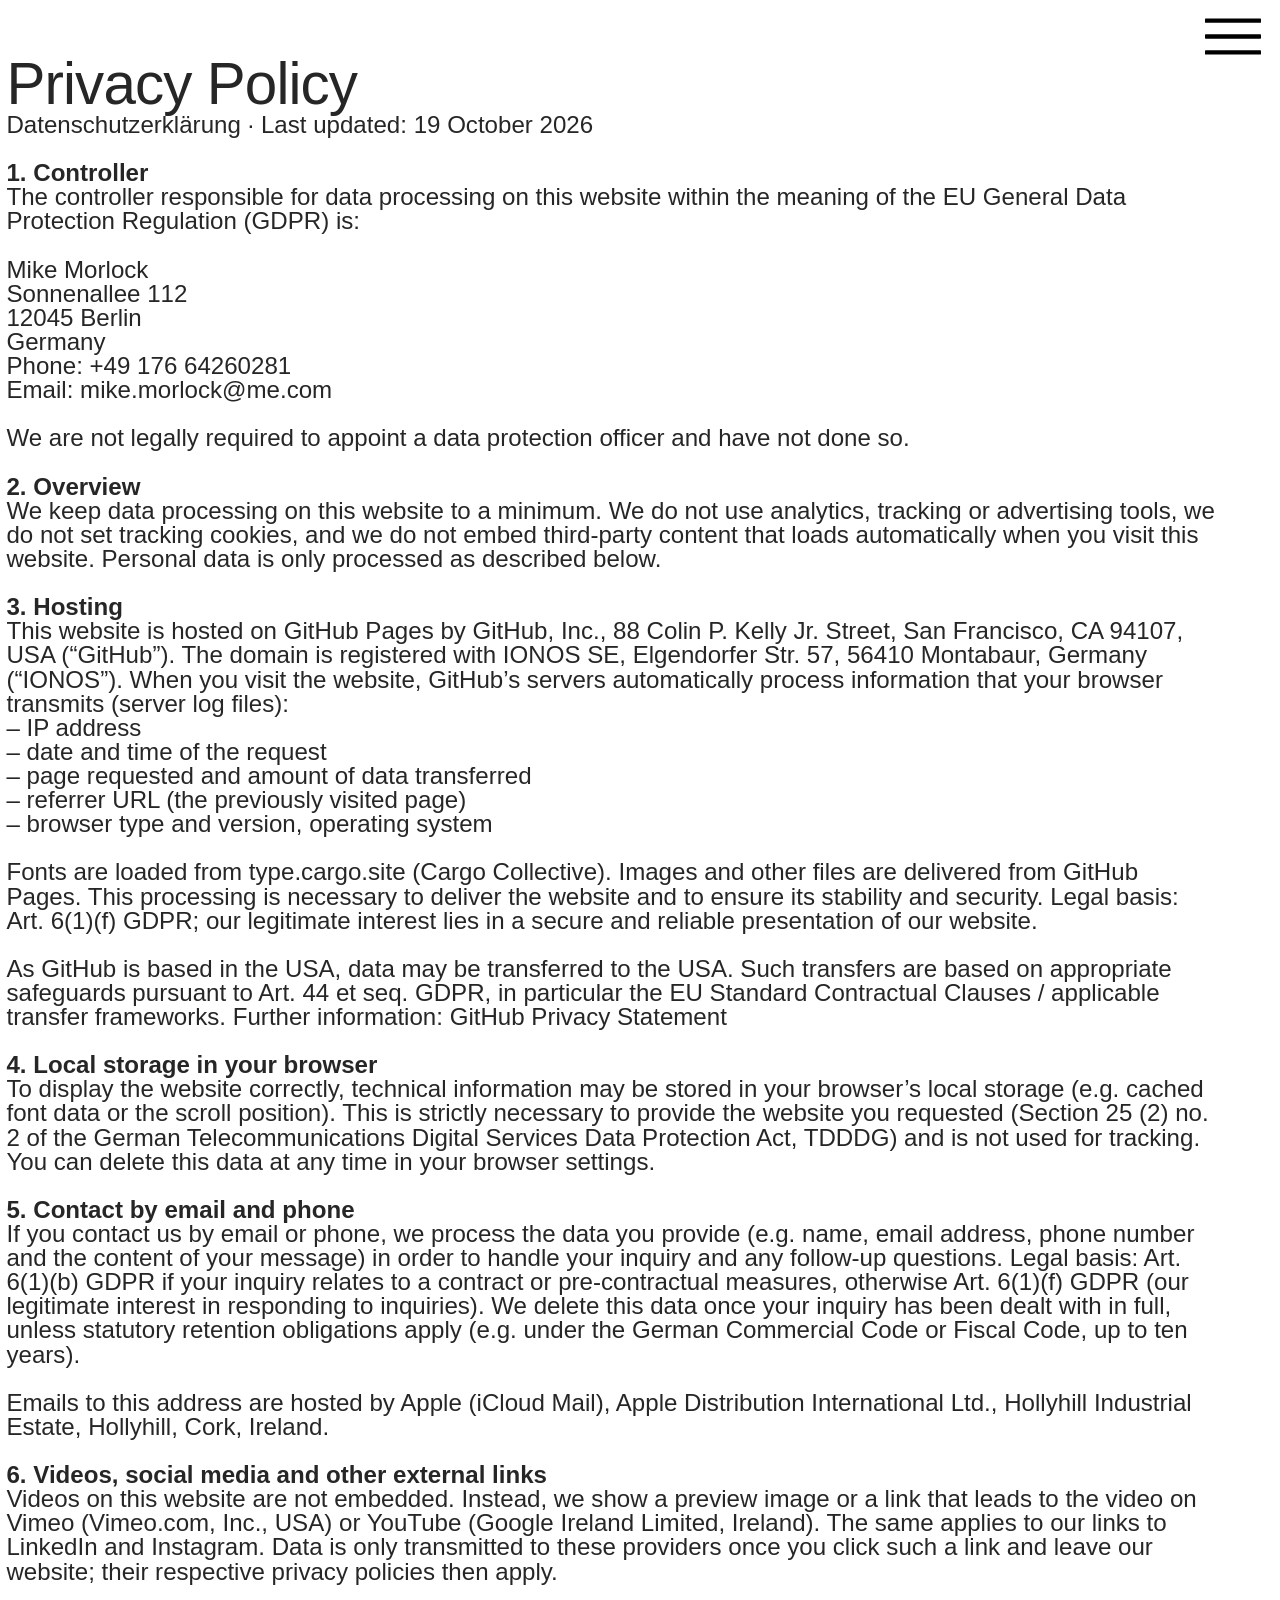
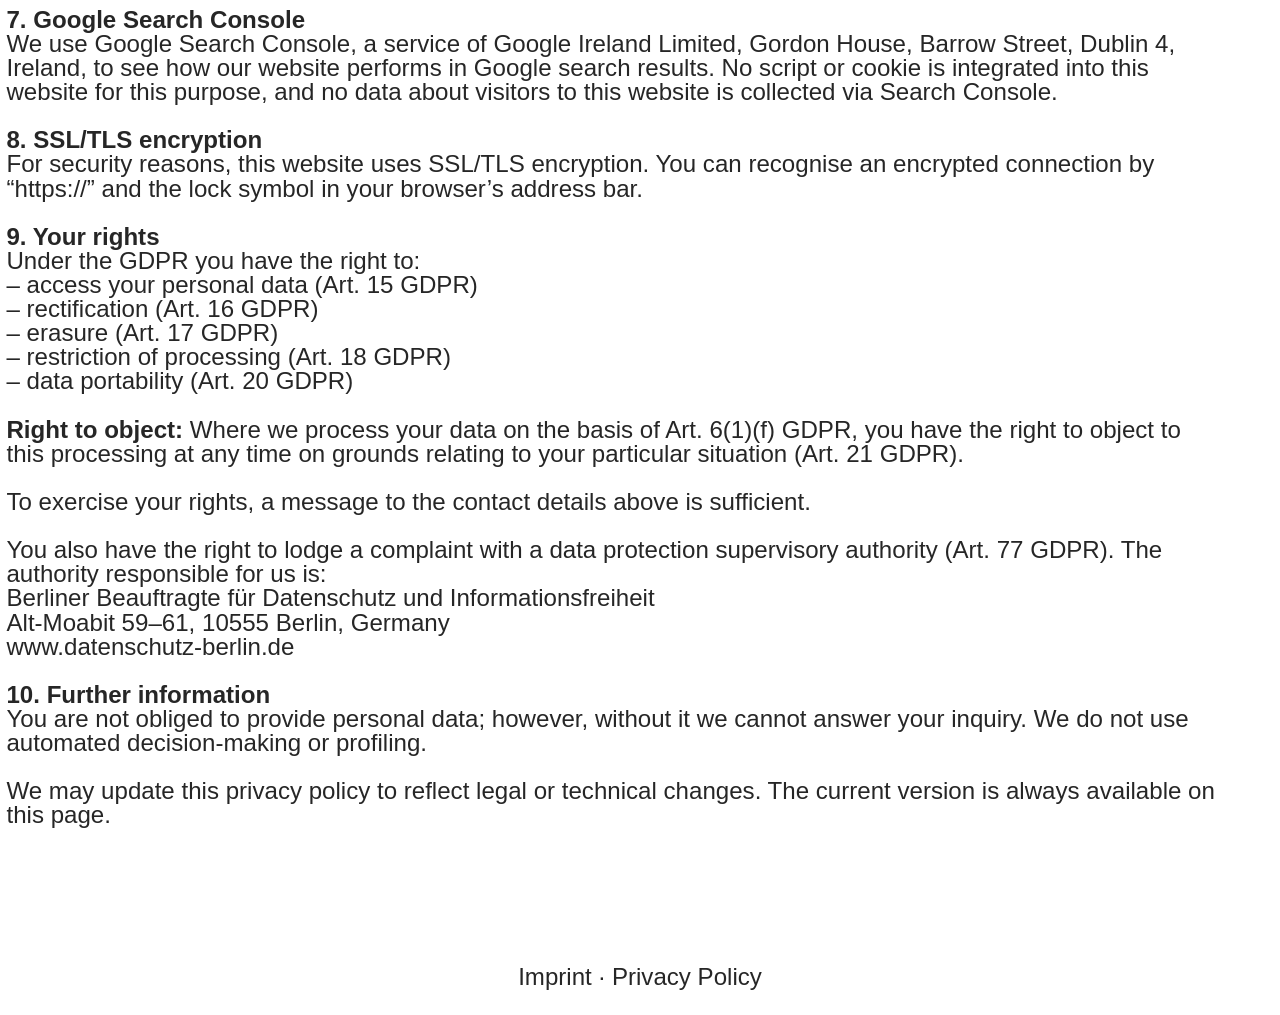
<file: privacy-policy/index.html>
<!DOCTYPE html>
<html lang="en">
<head>
  <meta charset="utf-8" />
  <meta name="viewport" content="width=device-width, initial-scale=1" />
  <title>Privacy Policy — Mike Morlock | Brand Activation &amp; Campaign Consultant Berlin</title>
  <meta name="description" content="Privacy policy / Datenschutzerklärung for mikemorlock.de" />
  <meta property="og:title" content="Privacy Policy — Mike Morlock | Brand Activation &amp; Campaign Consultant Berlin" />
  <meta property="og:description" content="Privacy policy / Datenschutzerklärung for mikemorlock.de" />
  <meta property="og:type" content="website" />
  <link rel="icon" href="../assets/favicon.ico" />
  <link rel="stylesheet" href="../styles.css" />
</head>
<body>
  <div class="menu-pin">
    <a href="#menu" data-menu-open aria-label="Open menu">
      <img src="../assets/menu-icon.svg" width="40" height="28" alt="" />
    </a>
  </div>

  <div id="menu-overlay" class="menu-overlay" hidden aria-hidden="true" role="dialog" aria-label="Menu">
    <div class="menu-top">
      <div></div>
      <div class="menu-close"><a href="#" data-menu-close aria-label="Close menu">✕</a></div>
    </div>
    <hr />
    <a class="menu-link" href="../index.html" data-menu-close>Work</a>
    <hr />
    <a class="menu-link" href="../about/">About</a>
    <hr />
    <a class="menu-link" href="https://www.instagram.com/mike.morlock/" target="_blank" rel="noopener noreferrer">Instagram</a>
    <hr />
    <a class="menu-link" href="https://www.linkedin.com/in/mikemorlock/" target="_blank" rel="noopener noreferrer">Linkedin</a>
    <hr />
    <div class="menu-contact mike scale-62">
      <br />
      Mike Morlock<br />
      +4917664260281<br />
      <a href="mailto:mike.morlock@me.com">mike.morlock@me.com</a>
    </div>
    <br />
    <a class="button-7-8" href="mailto:mike.morlock@me.com">contact</a>
  </div>

  <main class="page-content legal-page">
    <div class="bodycopy">
      <br /><br />
      <h1>Privacy Policy</h1>
      <span class="mike scale-62">Datenschutzerklärung · Last updated: 19 October 2026<br /><br />
<b>1. Controller</b><br />
The controller responsible for data processing on this website within the meaning of the EU General Data Protection Regulation (GDPR) is:<br /><br />
Mike Morlock<br />
Sonnenallee 112<br />
12045 Berlin<br />
Germany<br />
Phone: +49 176 64260281<br />
Email: <a href="mailto:mike.morlock@me.com">mike.morlock@me.com</a><br /><br />
We are not legally required to appoint a data protection officer and have not done so.<br /><br />
<b>2. Overview</b><br />
We keep data processing on this website to a minimum. We do not use analytics, tracking or advertising tools, we do not set tracking cookies, and we do not embed third-party content that loads automatically when you visit this website. Personal data is only processed as described below.<br /><br />
<b>3. Hosting</b><br />
This website is hosted on GitHub Pages by GitHub, Inc., 88 Colin P. Kelly Jr. Street, San Francisco, CA 94107, USA (“GitHub”). The domain is registered with IONOS SE, Elgendorfer Str. 57, 56410 Montabaur, Germany (“IONOS”). When you visit the website, GitHub’s servers automatically process information that your browser transmits (server log files):<br />
– IP address<br />
– date and time of the request<br />
– page requested and amount of data transferred<br />
– referrer URL (the previously visited page)<br />
– browser type and version, operating system<br /><br />
Fonts are loaded from type.cargo.site (Cargo Collective). Images and other files are delivered from GitHub Pages. This processing is necessary to deliver the website and to ensure its stability and security. Legal basis: Art. 6(1)(f) GDPR; our legitimate interest lies in a secure and reliable presentation of our website.<br /><br />
As GitHub is based in the USA, data may be transferred to the USA. Such transfers are based on appropriate safeguards pursuant to Art. 44 et seq. GDPR, in particular the EU Standard Contractual Clauses / applicable transfer frameworks. Further information: <a href="https://docs.github.com/en/site-policy/privacy-policies/github-general-privacy-statement" target="_blank" rel="noopener noreferrer">GitHub Privacy Statement</a><br /><br />
<b>4. Local storage in your browser</b><br />
To display the website correctly, technical information may be stored in your browser’s local storage (e.g. cached font data or the scroll position). This is strictly necessary to provide the website you requested (Section 25 (2) no. 2 of the German Telecommunications Digital Services Data Protection Act, TDDDG) and is not used for tracking. You can delete this data at any time in your browser settings.<br /><br />
<b>5. Contact by email and phone</b><br />
If you contact us by email or phone, we process the data you provide (e.g. name, email address, phone number and the content of your message) in order to handle your inquiry and any follow-up questions. Legal basis: Art. 6(1)(b) GDPR if your inquiry relates to a contract or pre-contractual measures, otherwise Art. 6(1)(f) GDPR (our legitimate interest in responding to inquiries). We delete this data once your inquiry has been dealt with in full, unless statutory retention obligations apply (e.g. under the German Commercial Code or Fiscal Code, up to ten years).<br /><br />
Emails to this address are hosted by Apple (iCloud Mail), Apple Distribution International Ltd., Hollyhill Industrial Estate, Hollyhill, Cork, Ireland.<br /><br />
<b>6. Videos, social media and other external links</b><br />
Videos on this website are not embedded. Instead, we show a preview image or a link that leads to the video on Vimeo (Vimeo.com, Inc., USA) or YouTube (Google Ireland Limited, Ireland). The same applies to our links to LinkedIn and Instagram. Data is only transmitted to these providers once you click such a link and leave our website; their respective privacy policies then apply.<br /><br />
<b>7. Google Search Console</b><br />
We use Google Search Console, a service of Google Ireland Limited, Gordon House, Barrow Street, Dublin 4, Ireland, to see how our website performs in Google search results. No script or cookie is integrated into this website for this purpose, and no data about visitors to this website is collected via Search Console.<br /><br />
<b>8. SSL/TLS encryption</b><br />
For security reasons, this website uses SSL/TLS encryption. You can recognise an encrypted connection by “https://” and the lock symbol in your browser’s address bar.<br /><br />
<b>9. Your rights</b><br />
Under the GDPR you have the right to:<br />
– access your personal data (Art. 15 GDPR)<br />
– rectification (Art. 16 GDPR)<br />
– erasure (Art. 17 GDPR)<br />
– restriction of processing (Art. 18 GDPR)<br />
– data portability (Art. 20 GDPR)<br /><br />
<b>Right to object:</b> Where we process your data on the basis of Art. 6(1)(f) GDPR, you have the right to object to this processing at any time on grounds relating to your particular situation (Art. 21 GDPR).<br /><br />
To exercise your rights, a message to the contact details above is sufficient.<br /><br />
You also have the right to lodge a complaint with a data protection supervisory authority (Art. 77 GDPR). The authority responsible for us is:<br />
Berliner Beauftragte für Datenschutz und Informationsfreiheit<br />
Alt-Moabit 59–61, 10555 Berlin, Germany<br />
<a href="https://www.datenschutz-berlin.de" rel="noopener" target="_blank">www.datenschutz-berlin.de</a><br /><br />
<b>10. Further information</b><br />
You are not obliged to provide personal data; however, without it we cannot answer your inquiry. We do not use automated decision-making or profiling.<br /><br />
We may update this privacy policy to reflect legal or technical changes. The current version is always available on this page.<br />
</span>
      <br /><br /><br />

    </div>
  </main>

  <footer class="legal-footer">
    <span class="mike scale-62"><a href="../imprint/">Imprint</a> · <a href="../privacy-policy/">Privacy Policy</a></span>
  </footer>

  <script src="../site.js" defer></script>

</body>
</html>
</file>
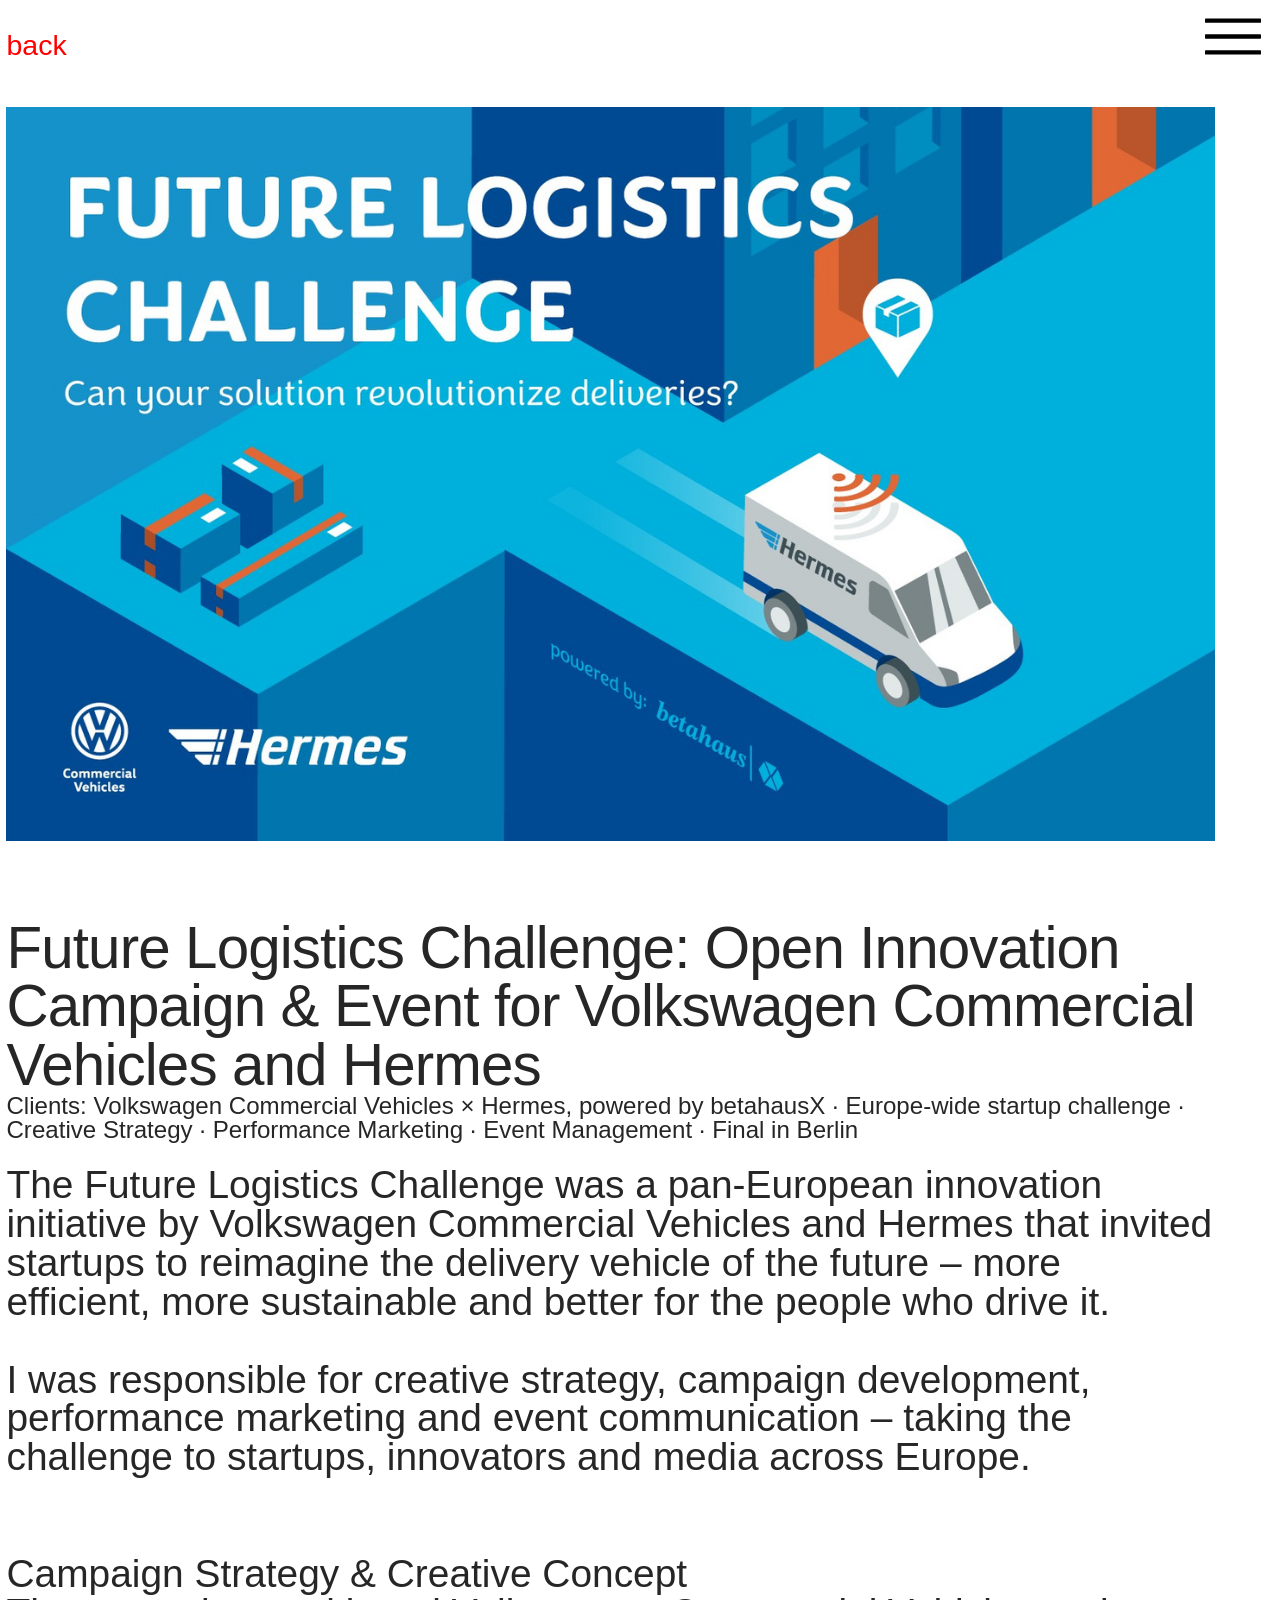
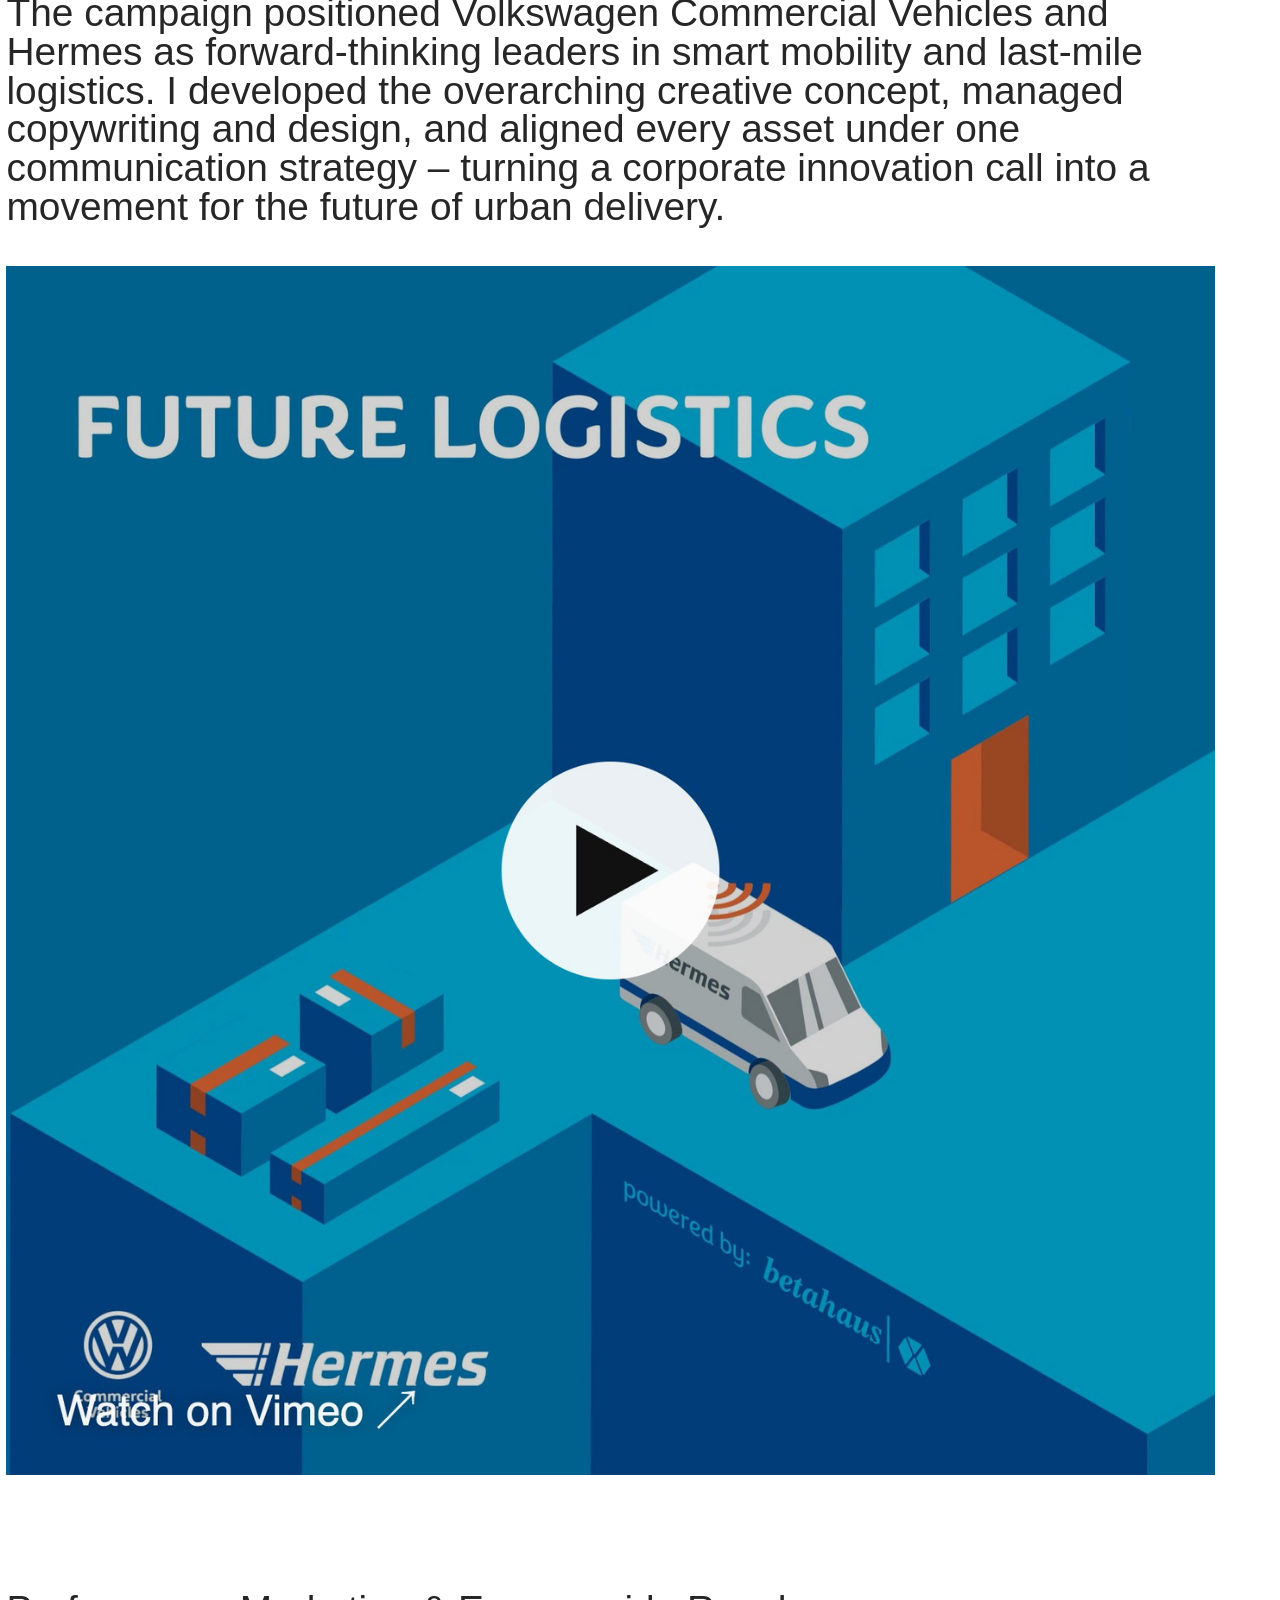
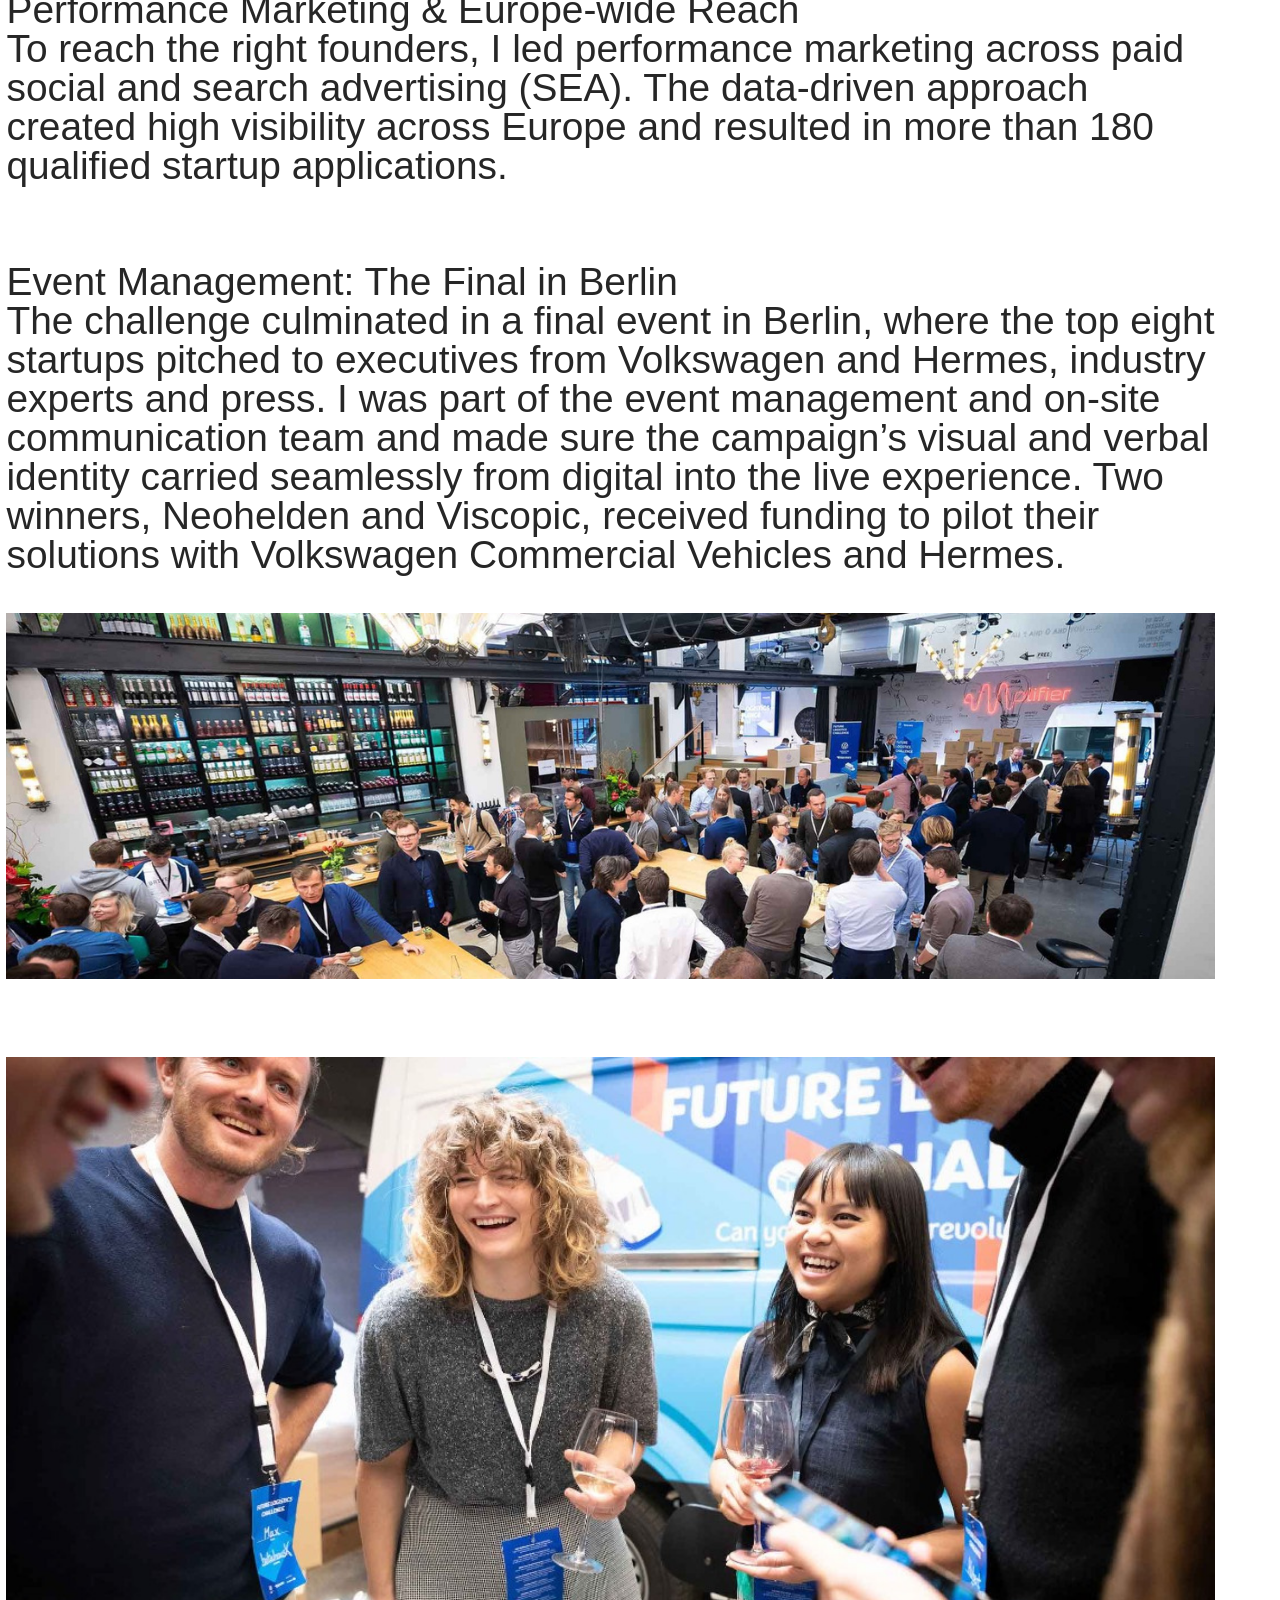
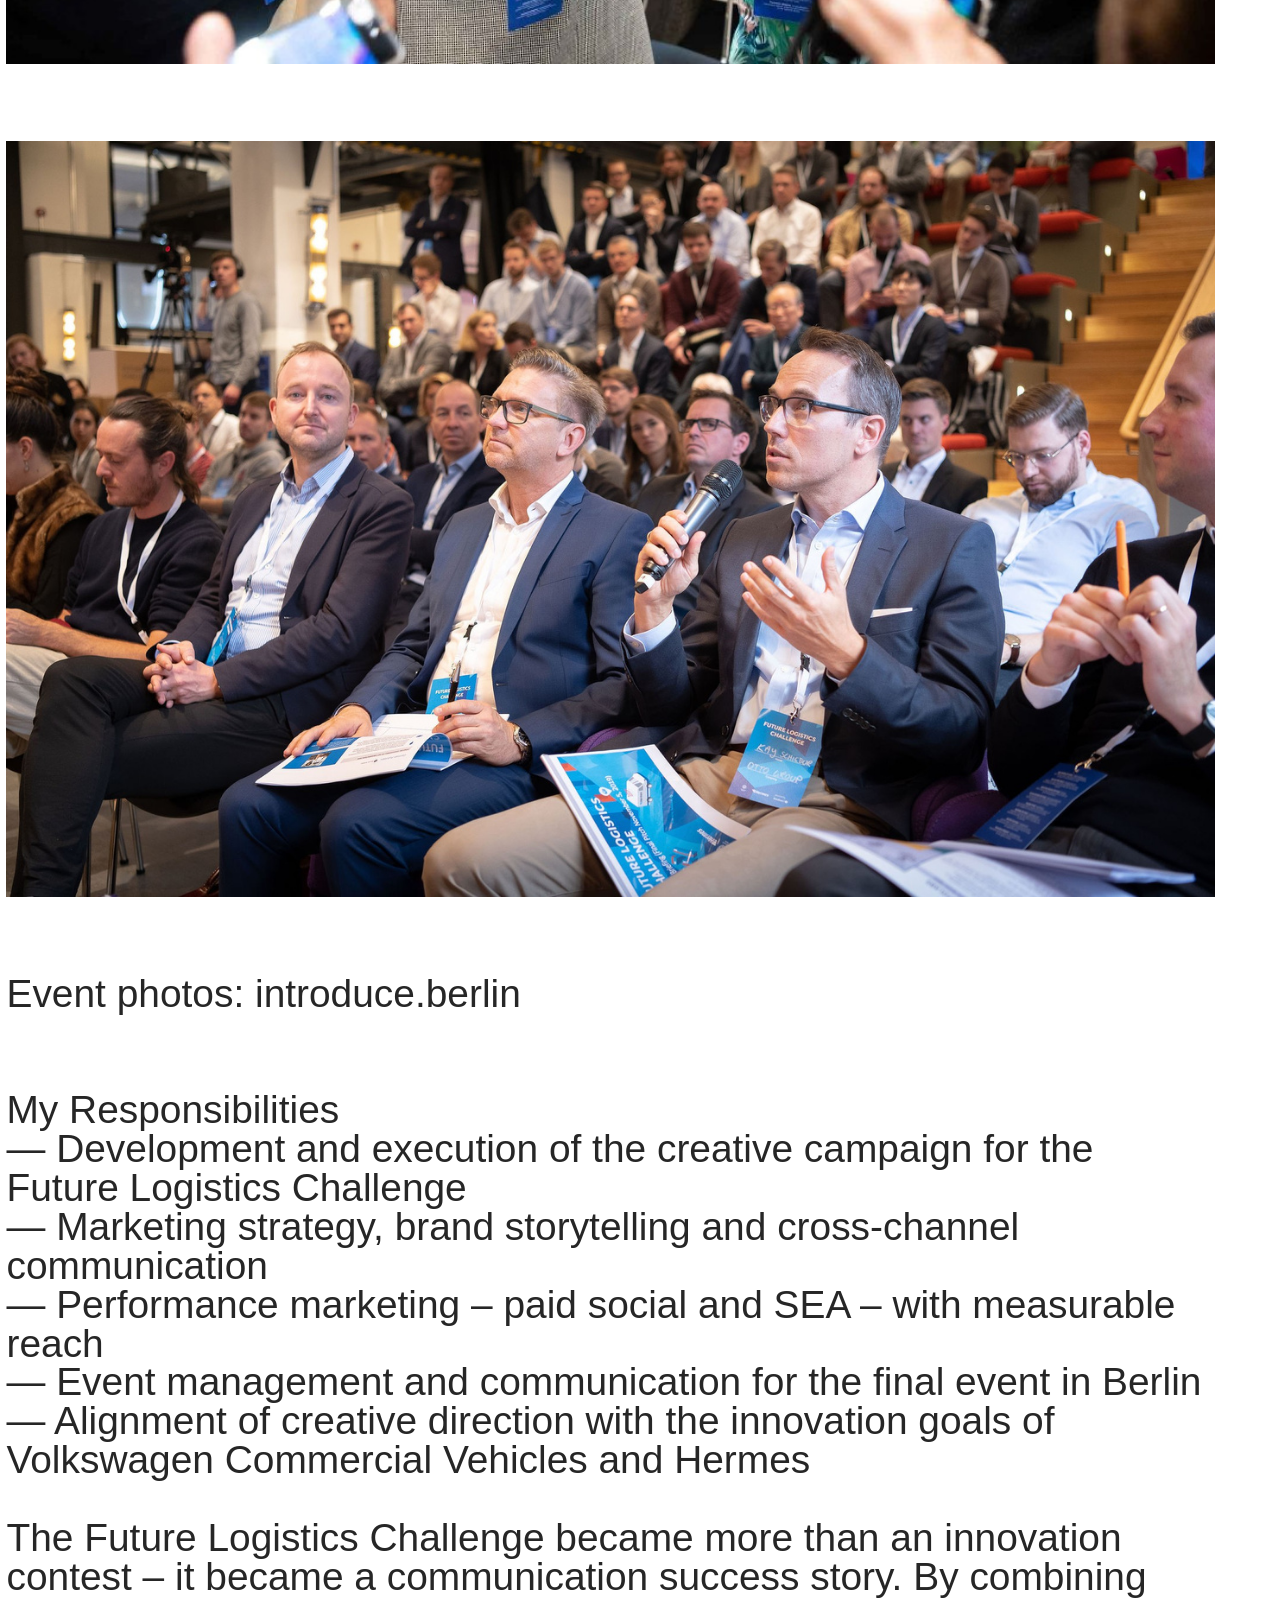
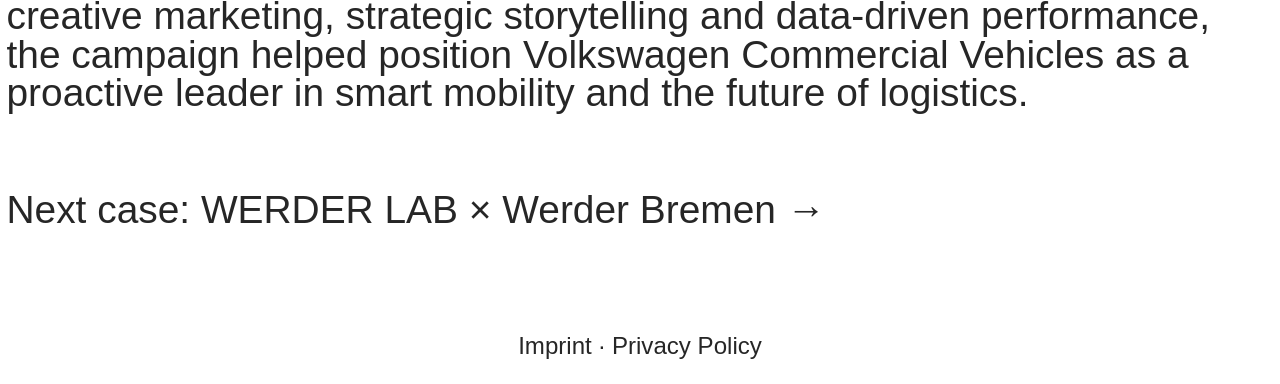
<file: volkswagen-x-hermes-future-logistics-challenge/index.html>
<!DOCTYPE html>
<html lang="en">
<head>
  <meta charset="utf-8" />
  <meta name="viewport" content="width=device-width, initial-scale=1" />
  <title>Volkswagen × Hermes Future Logistics Challenge — Mike Morlock</title>
  <meta name="description" content="Open Innovation Campaign · Performance Marketing · Event" />
  <meta property="og:title" content="Volkswagen × Hermes Future Logistics Challenge — Mike Morlock" />
  <meta property="og:description" content="Open Innovation Campaign · Performance Marketing · Event" />
  <meta property="og:type" content="website" />
  <link rel="icon" href="../assets/favicon.ico" />
  <link rel="stylesheet" href="../styles.css" />
</head>
<body>
  <div class="menu-pin">
    <a href="#menu" data-menu-open aria-label="Open menu">
      <img src="../assets/menu-icon.svg" width="40" height="28" alt="" />
    </a>
  </div>

  <div id="menu-overlay" class="menu-overlay" hidden aria-hidden="true" role="dialog" aria-label="Menu">
    <div class="menu-top">
      <div></div>
      <div class="menu-close"><a href="#" data-menu-close aria-label="Close menu">✕</a></div>
    </div>
    <hr />
    <a class="menu-link" href="../index.html" data-menu-close>Work</a>
    <hr />
    <a class="menu-link" href="../about/">About</a>
    <hr />
    <a class="menu-link" href="https://www.instagram.com/mike.morlock/" target="_blank" rel="noopener noreferrer">Instagram</a>
    <hr />
    <a class="menu-link" href="https://www.linkedin.com/in/mikemorlock/" target="_blank" rel="noopener noreferrer">Linkedin</a>
    <hr />
    <div class="menu-contact mike scale-62">
      <br />
      Mike Morlock<br />
      +4917664260281<br />
      <a href="mailto:mike.morlock@me.com">mike.morlock@me.com</a>
    </div>
    <br />
    <a class="button-7-8" href="mailto:mike.morlock@me.com">contact</a>
  </div>

  <main class="page-content case-page">
    <div class="bodycopy">
      <br />
      <a class="button-7-1 back-link" href="../index.html">back</a><br />
      <br />
      <br />
      <figure><img src="../assets/cases/future-logistics-challenge-campaign-key-visual.jpg" alt="Future Logistics Challenge campaign key visual – Volkswagen Commercial Vehicles and Hermes" loading="lazy" /></figure>
      <span class="mike"><br /><br /></span>
      <h1>Future Logistics Challenge: Open Innovation Campaign &amp; Event for Volkswagen Commercial Vehicles and Hermes</h1>
      <span class="mike scale-62">Clients: Volkswagen Commercial Vehicles × Hermes, powered by betahausX · Europe-wide startup challenge · Creative Strategy · Performance Marketing · Event Management · Final in Berlin<br /><br /></span>
      <span class="mike">The Future Logistics Challenge was a pan-European innovation initiative by Volkswagen Commercial Vehicles and Hermes that invited startups to reimagine the delivery vehicle of the future – more efficient, more sustainable and better for the people who drive it.<br /><br /></span>
      <span class="mike">I was responsible for creative strategy, campaign development, performance marketing and event communication – taking the challenge to startups, innovators and media across Europe.<br /><br /></span>
      <h2 class="medium-bolt"><br />Campaign Strategy &amp; Creative Concept</h2>
      <span class="mike">The campaign positioned Volkswagen Commercial Vehicles and Hermes as forward-thinking leaders in smart mobility and last-mile logistics. I developed the overarching creative concept, managed copywriting and design, and aligned every asset under one communication strategy – turning a corporate innovation call into a movement for the future of urban delivery.<br /><br /></span>
      <a class="image-link" href="https://vimeo.com/1121524082" rel="noopener" target="_blank" rel="noopener noreferrer"><figure><img src="../assets/cases/video-preview-vimeo-1121524082.jpg" alt="Future Logistics Challenge campaign animation for social media" loading="lazy" /></figure></a>
      <span class="mike"><br /><br /></span>
      <h2 class="medium-bolt"><br />Performance Marketing &amp; Europe-wide Reach</h2>
      <span class="mike">To reach the right founders, I led performance marketing across paid social and search advertising (SEA). The data-driven approach created high visibility across Europe and resulted in more than 180 qualified startup applications.<br /><br /></span>
      <h2 class="medium-bolt"><br />Event Management: The Final in Berlin</h2>
      <span class="mike">The challenge culminated in a final event in Berlin, where the top eight startups pitched to executives from Volkswagen and Hermes, industry experts and press. I was part of the event management and on-site communication team and made sure the campaign’s visual and verbal identity carried seamlessly from digital into the live experience. Two winners, Neohelden and Viscopic, received funding to pilot their solutions with Volkswagen Commercial Vehicles and Hermes.<br /><br /></span>
      <figure><img src="../assets/cases/future-logistics-challenge-final-event-berlin.jpg" alt="Future Logistics Challenge final event in Berlin" loading="lazy" /></figure>
      <span class="mike"><br /><br /></span>
      <figure><img src="../assets/cases/future-logistics-challenge-startup-networking.jpg" alt="Startups and corporate partners at the Future Logistics Challenge" loading="lazy" /></figure>
      <span class="mike"><br /><br /></span>
      <figure><img src="../assets/cases/future-logistics-challenge-pitch-event-audience.jpg" alt="Audience at the Future Logistics Challenge pitch event in Berlin" loading="lazy" /></figure>
      <span class="mike"><br /><br /></span>
      <span class="mike">Event photos: introduce.berlin<br /><br /></span>
      <h2 class="medium-bolt"><br />My Responsibilities</h2>
      <span class="mike">— Development and execution of the creative campaign for the Future Logistics Challenge<br />— Marketing strategy, brand storytelling and cross-channel communication<br />— Performance marketing – paid social and SEA – with measurable reach<br />— Event management and communication for the final event in Berlin<br />— Alignment of creative direction with the innovation goals of Volkswagen Commercial Vehicles and Hermes<br /><br /></span>
      <span class="mike">The Future Logistics Challenge became more than an innovation contest – it became a communication success story. By combining creative marketing, strategic storytelling and data-driven performance, the campaign helped position Volkswagen Commercial Vehicles as a proactive leader in smart mobility and the future of logistics.<br /><br /></span><span class="medium-bolt"><br /><a href="../werder-lab-startup-challenge-for-werder-bremen/" rel="history">Next case: WERDER LAB × Werder Bremen →</a><br /><br /></span>
    </div>
  </main>

  <footer class="legal-footer">
    <span class="mike"><a href="../imprint/">Imprint</a> · <a href="../privacy-policy/">Privacy Policy</a></span>
  </footer>

  <script src="../site.js" defer></script>

</body>
</html>
</file>
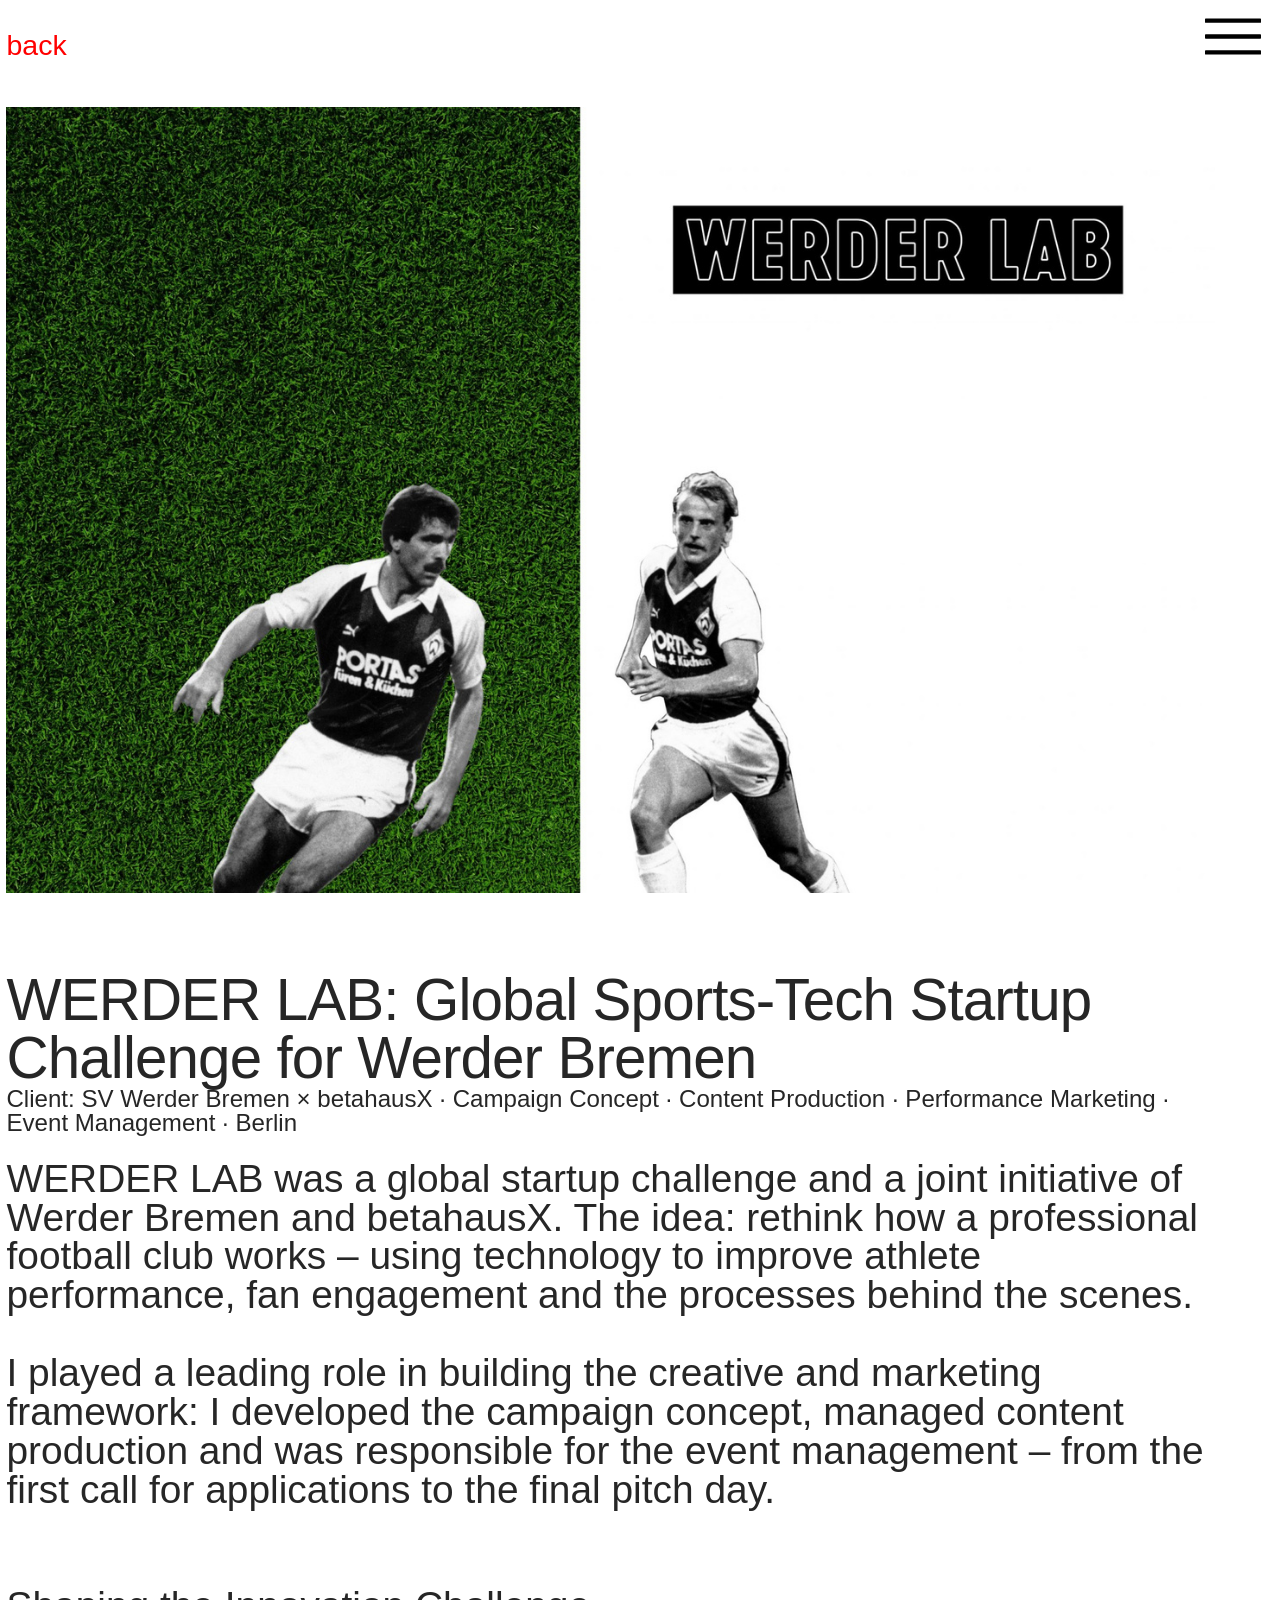
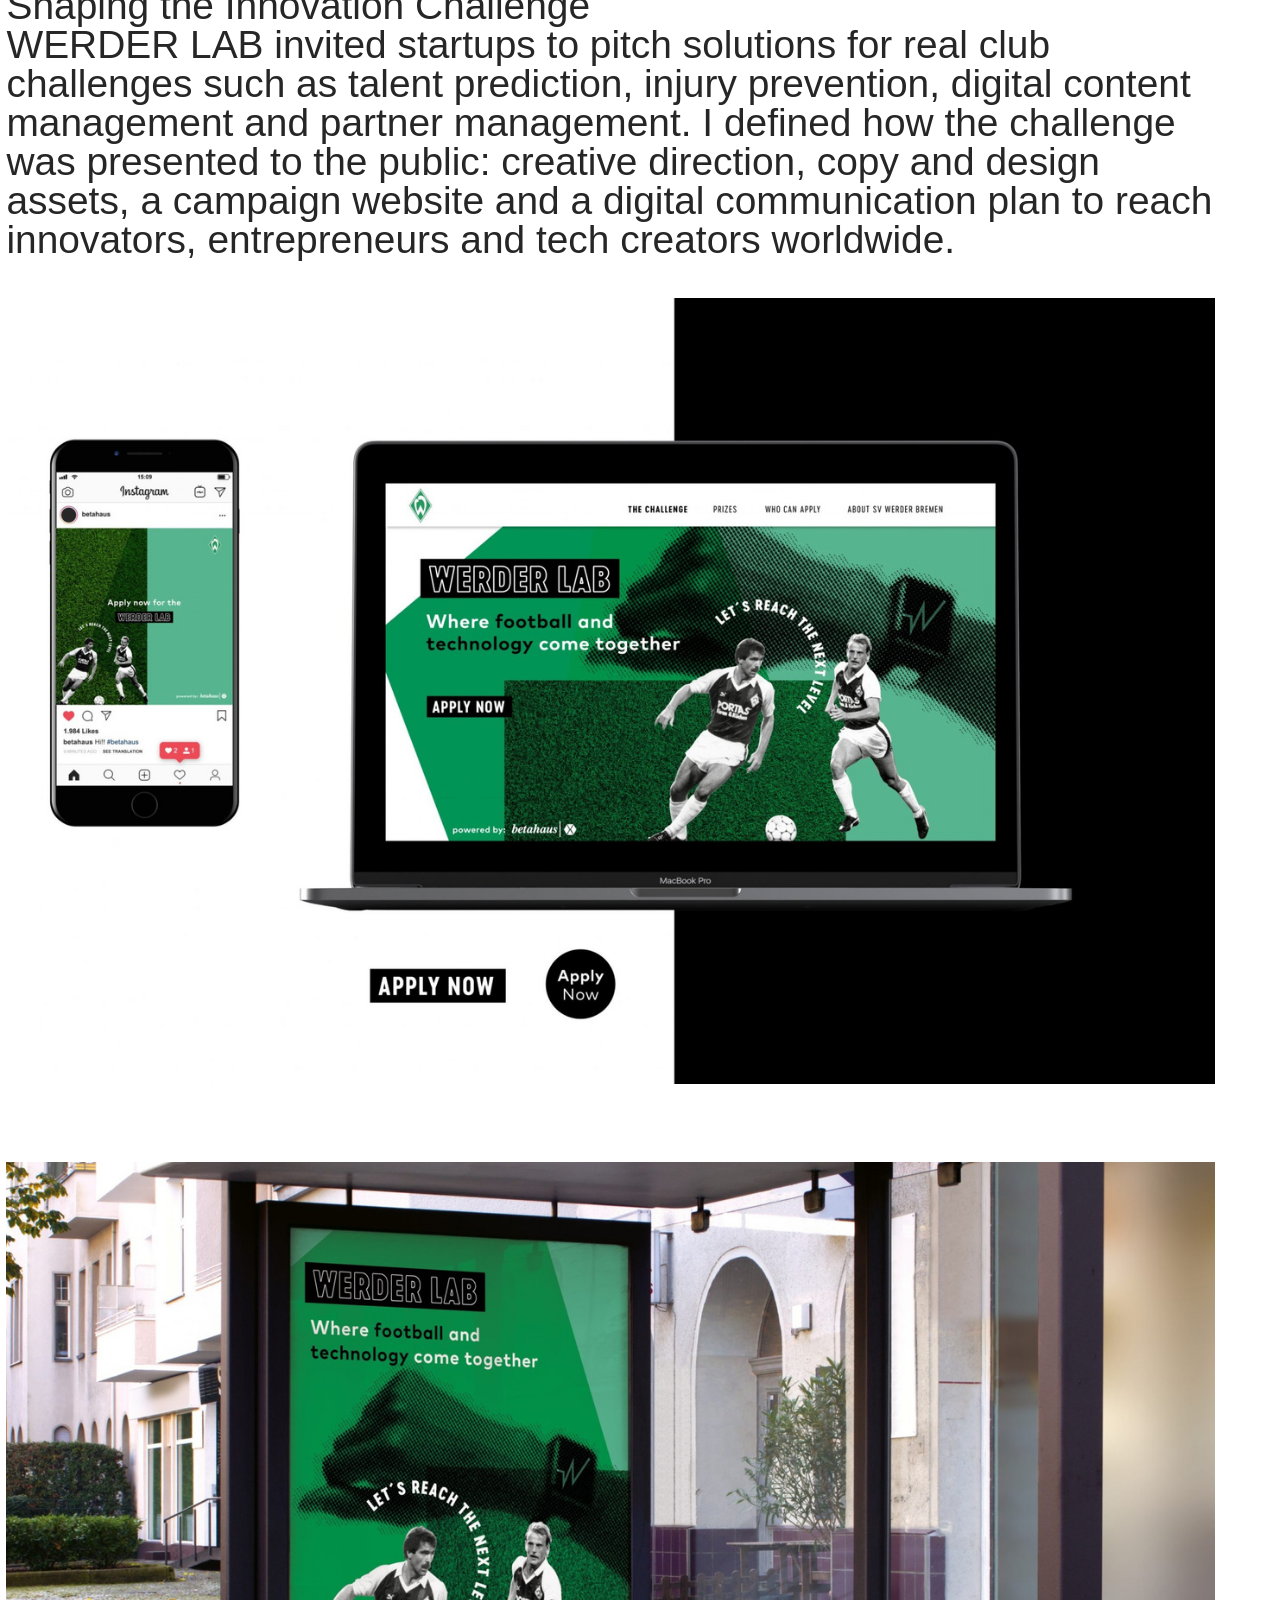
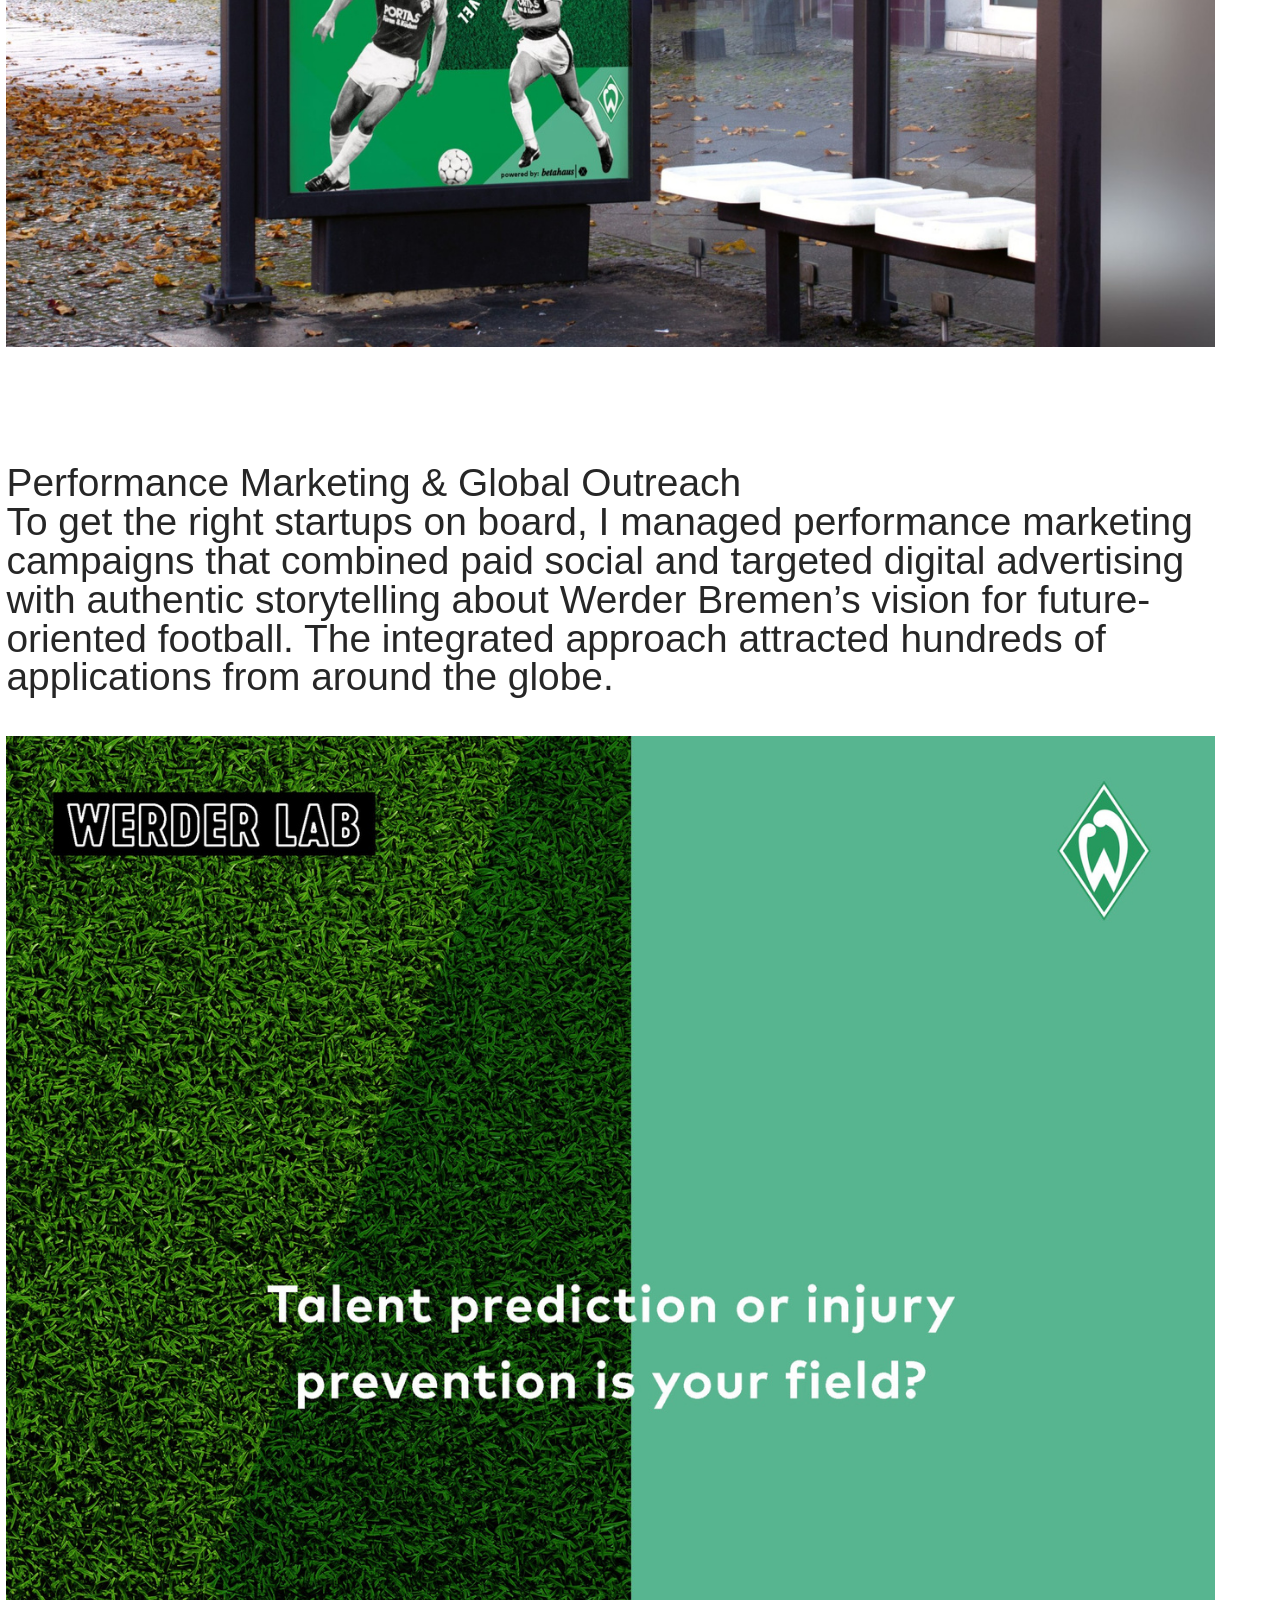
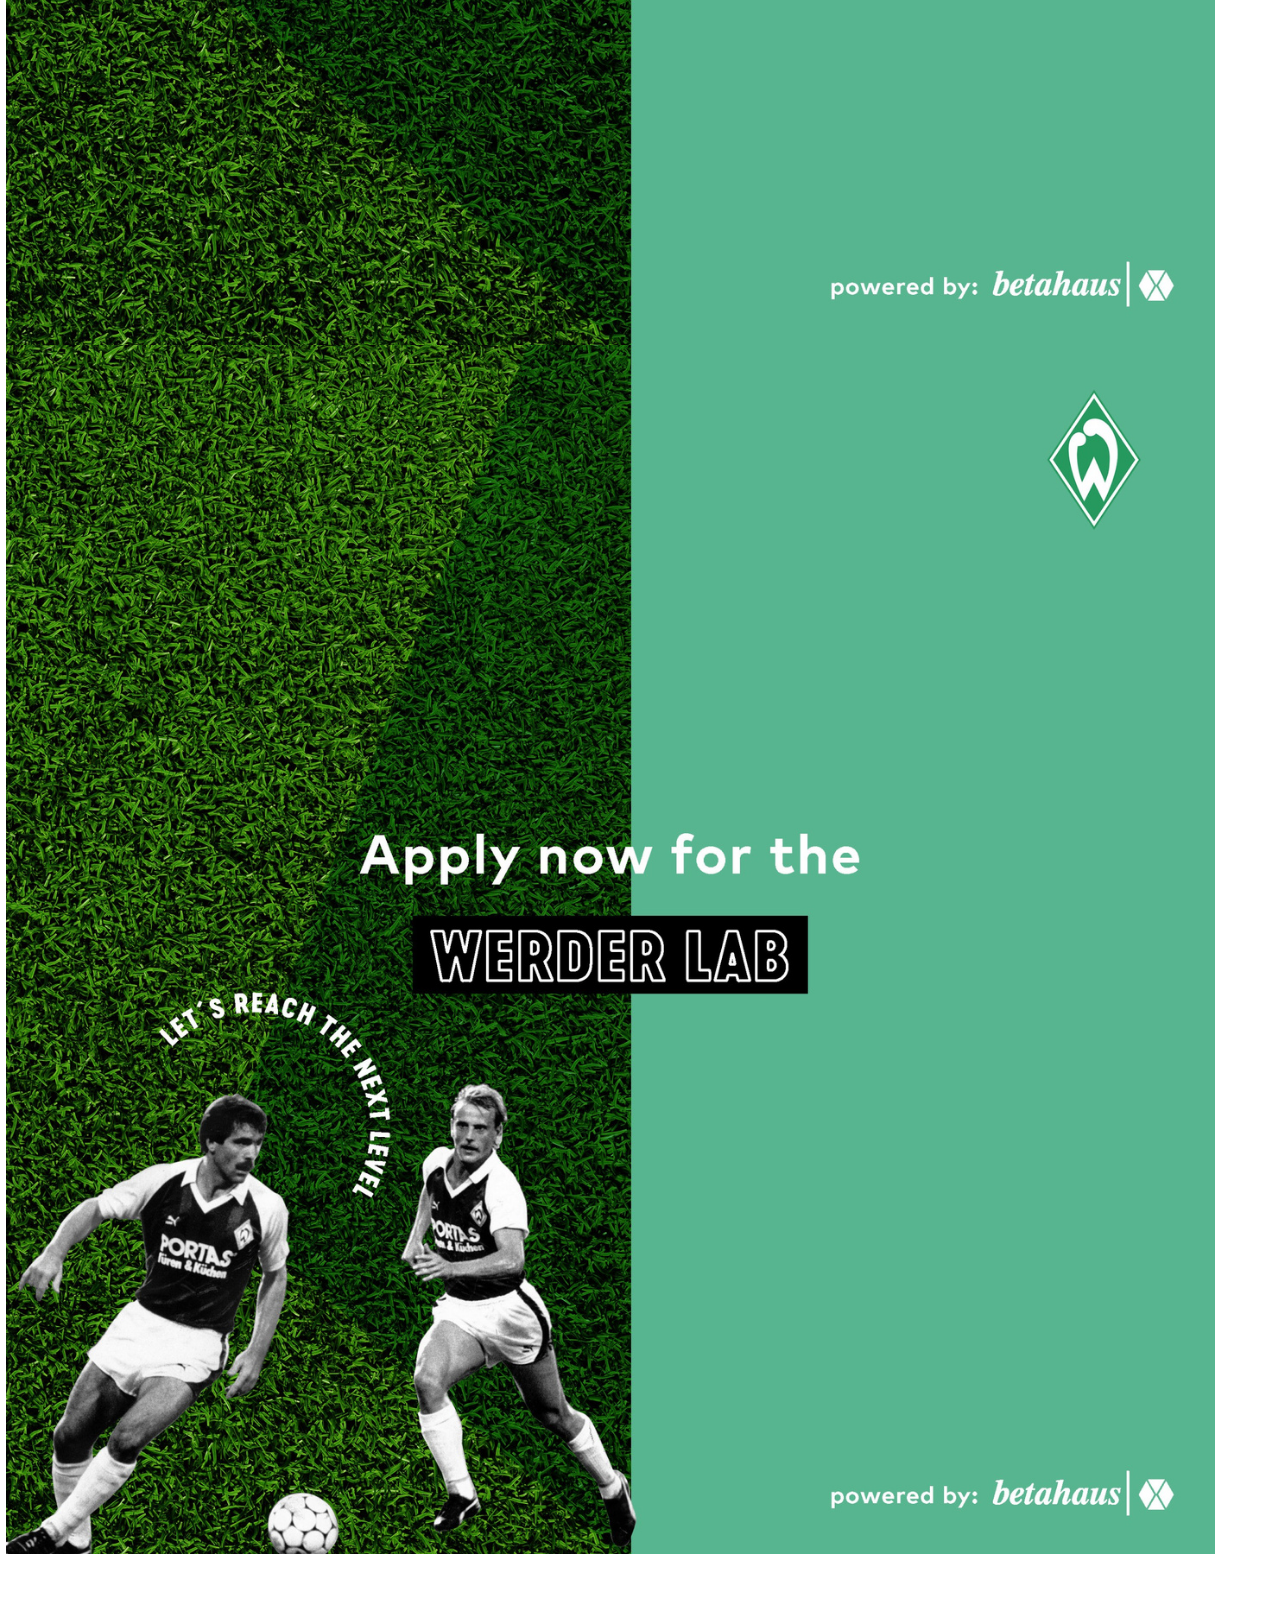
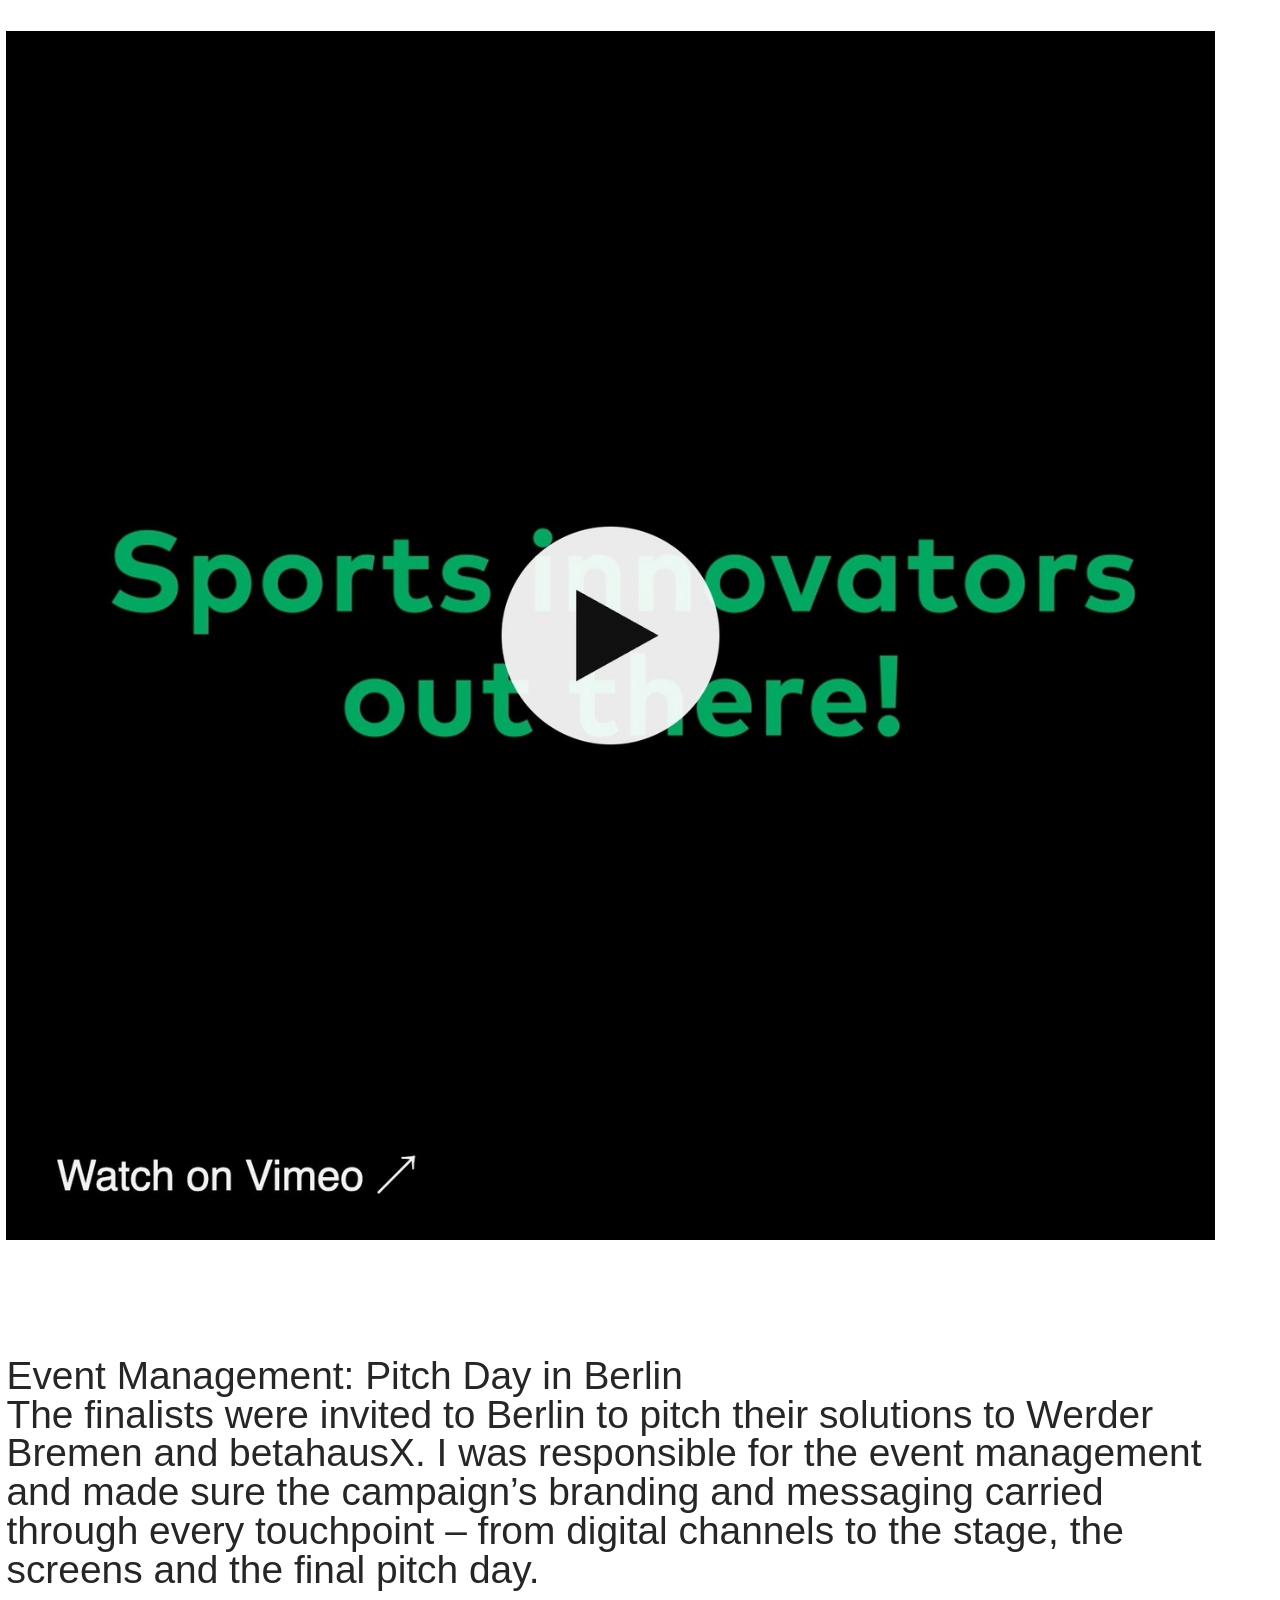
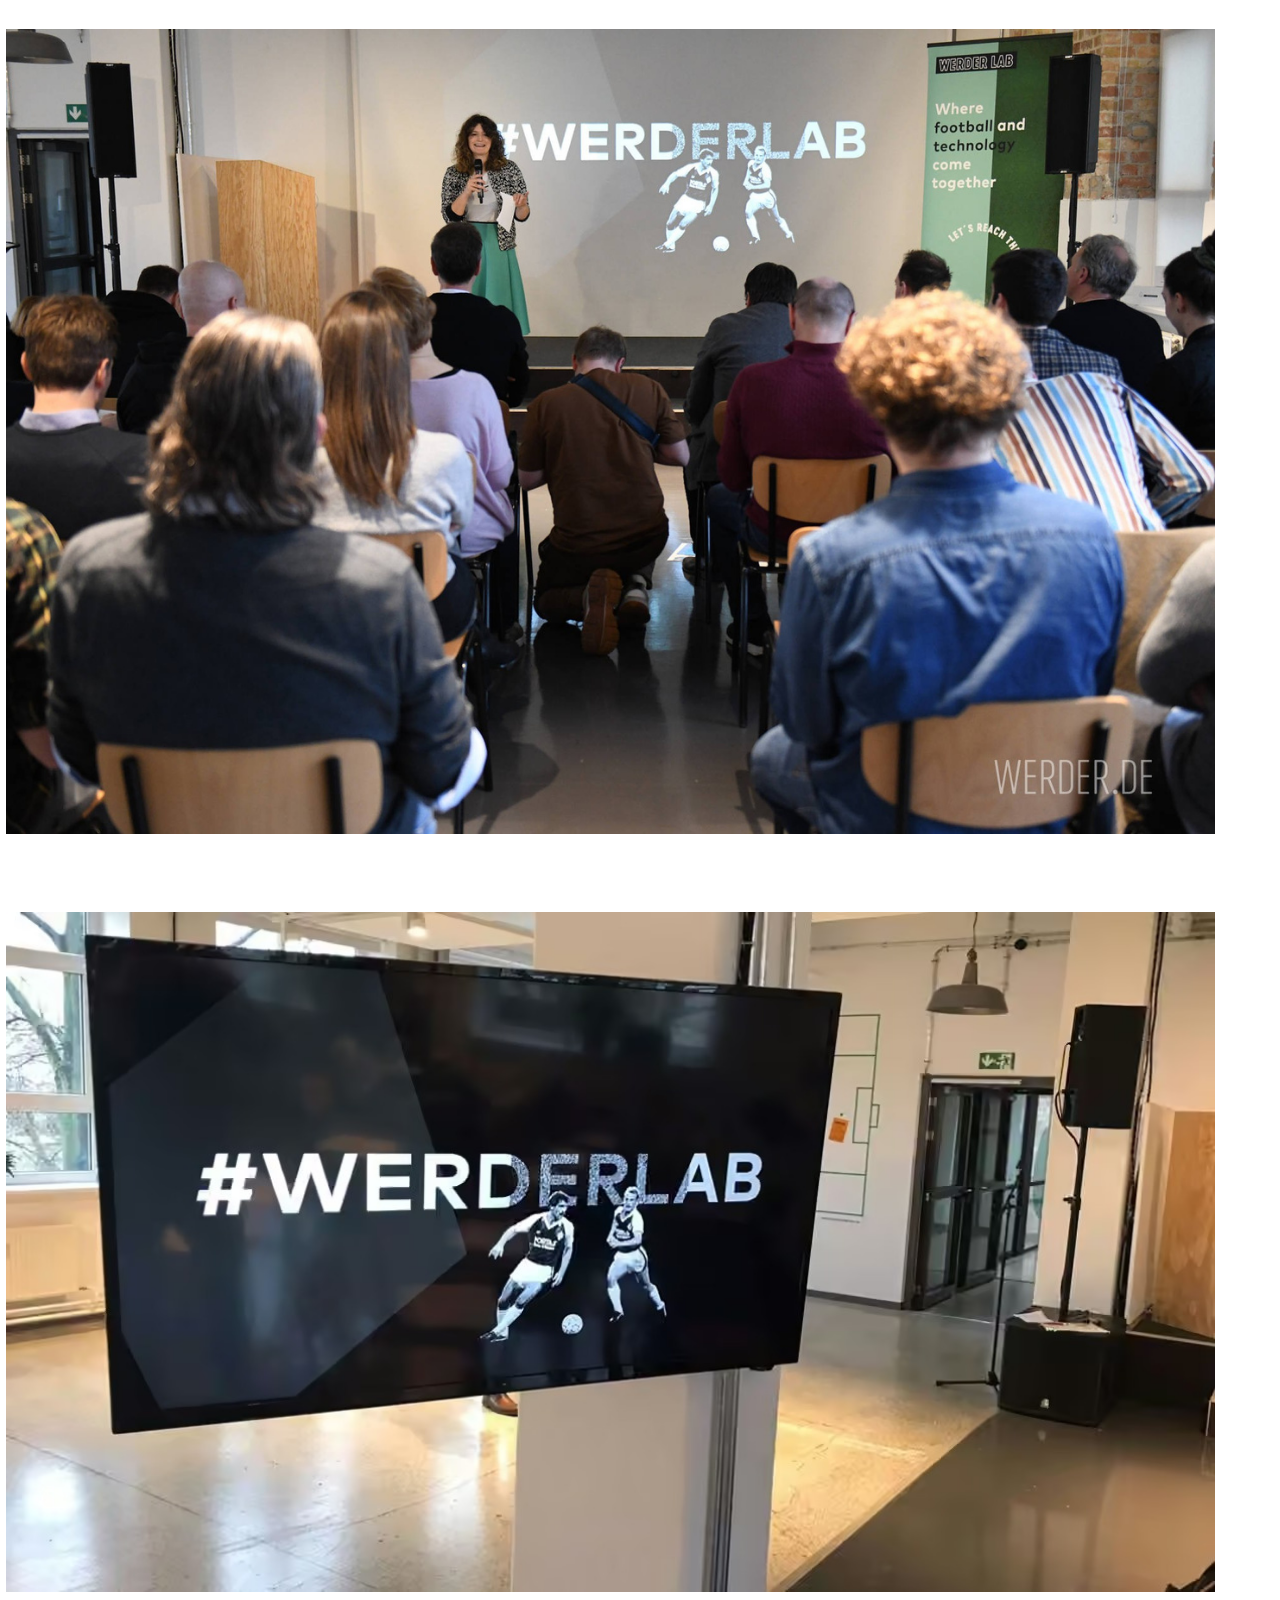
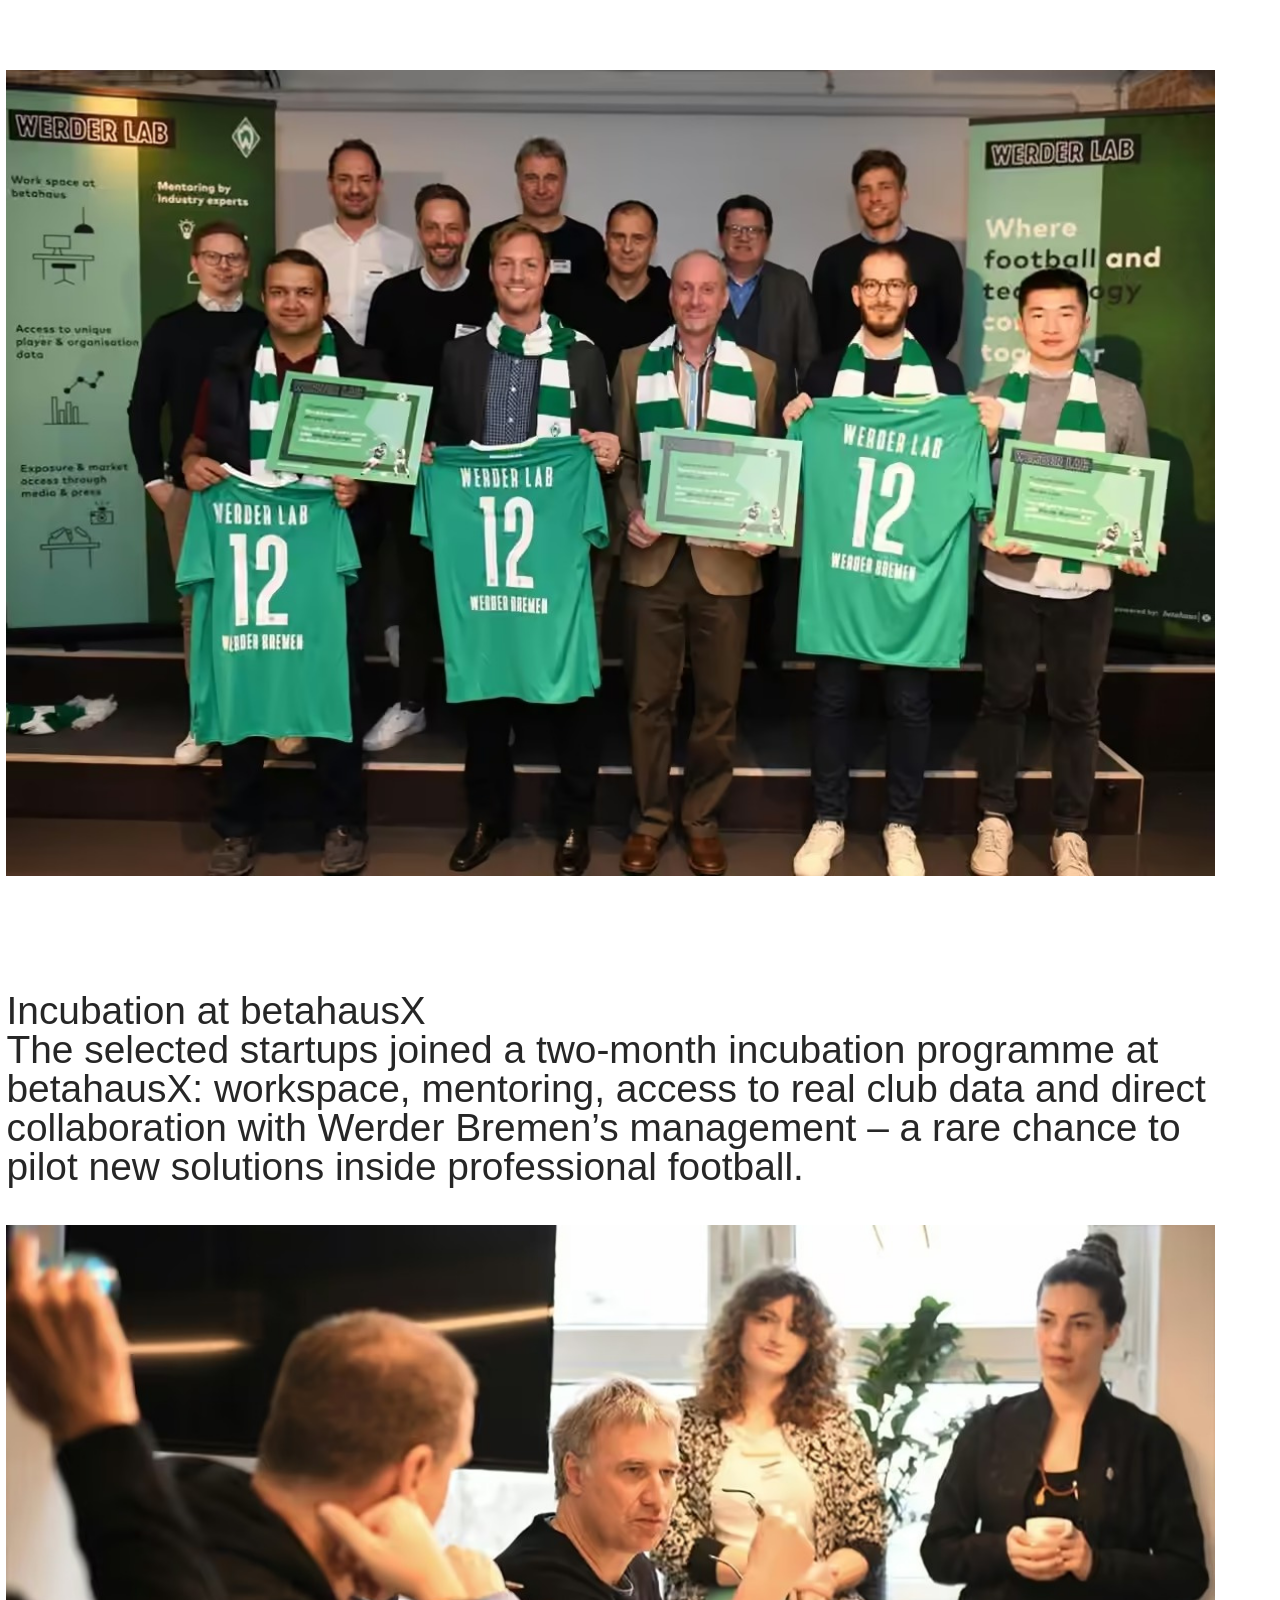
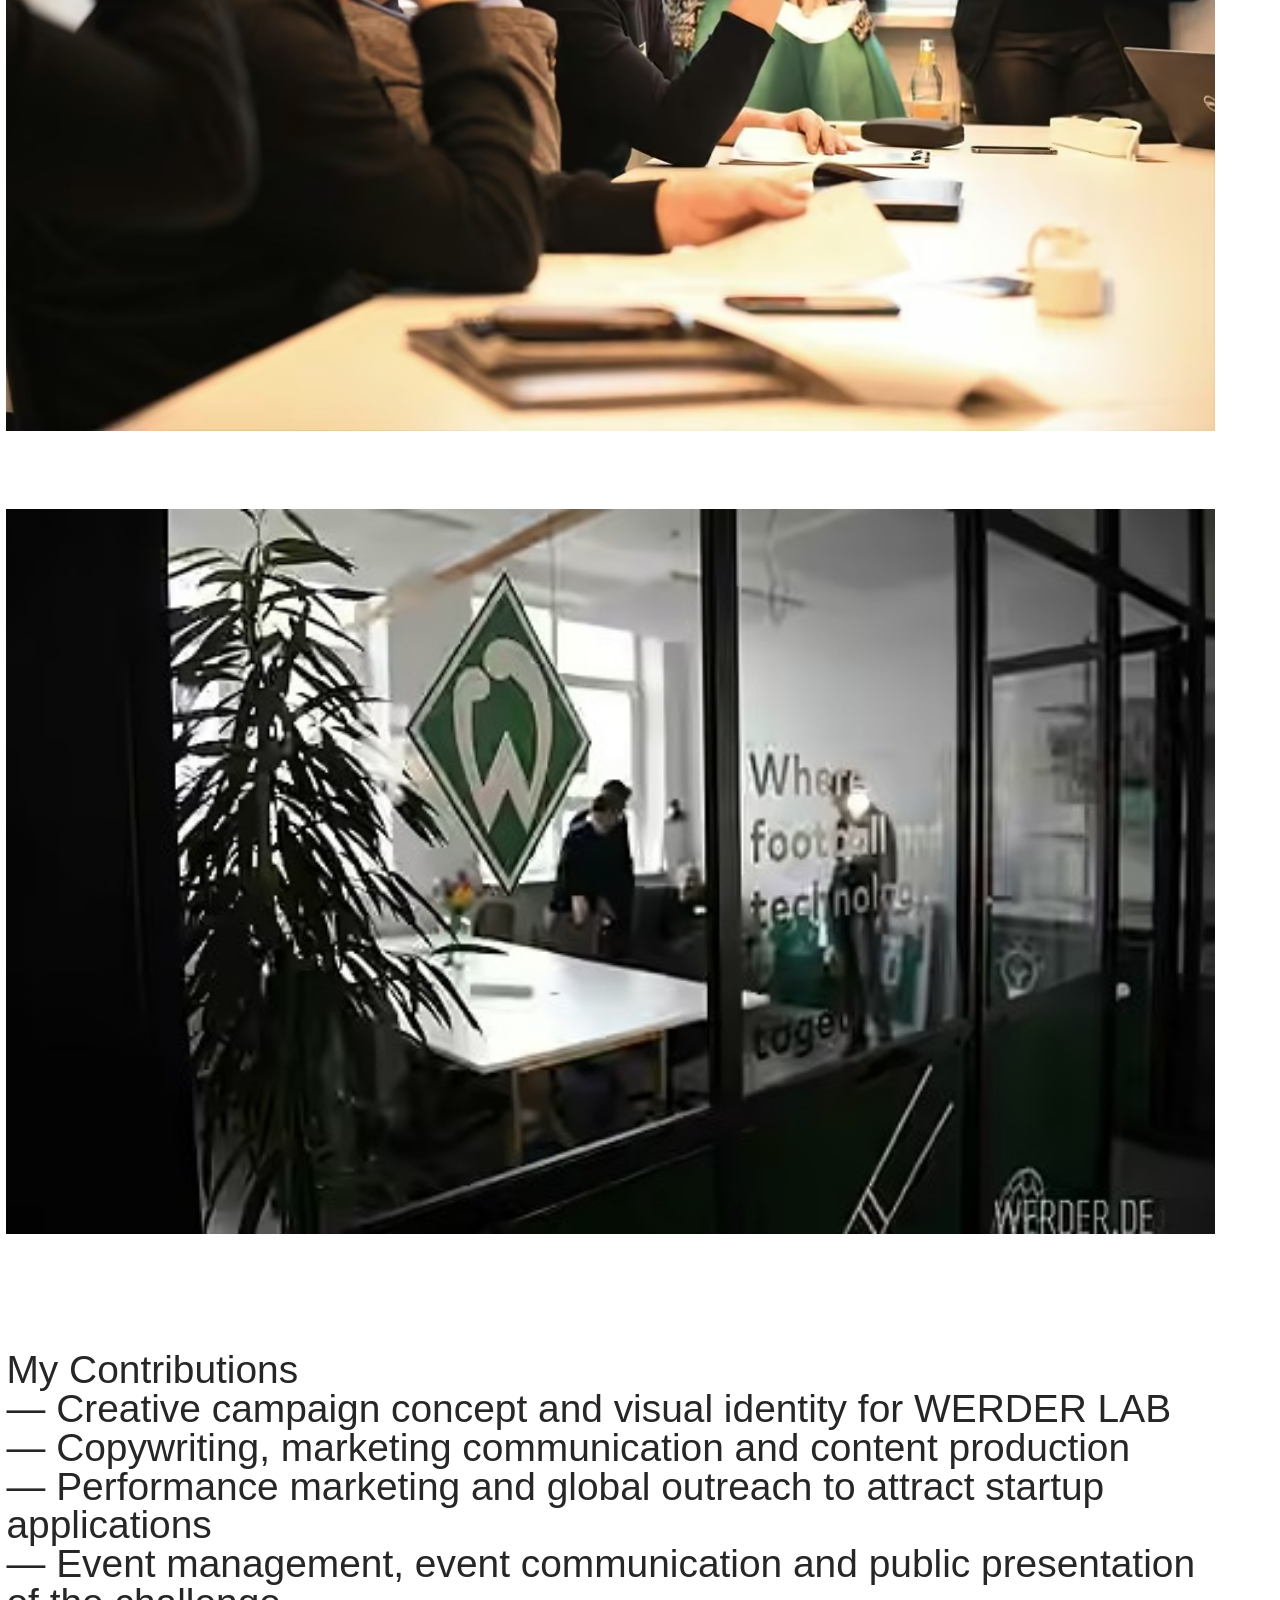
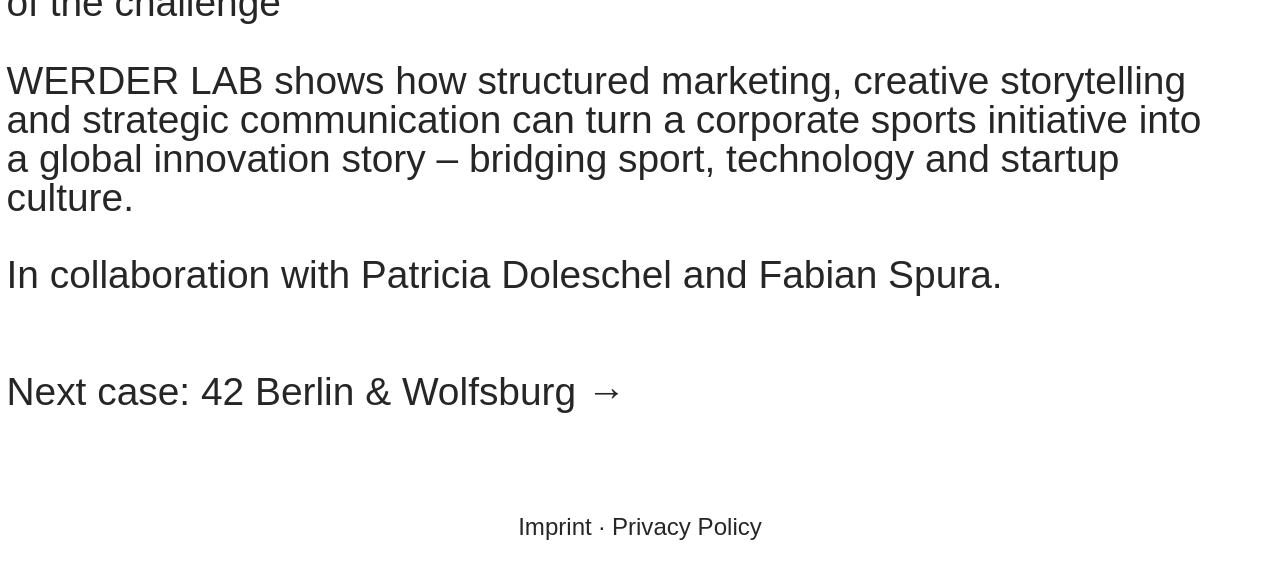
<file: werder-lab-startup-challenge-for-werder-bremen/index.html>
<!DOCTYPE html>
<html lang="en">
<head>
  <meta charset="utf-8" />
  <meta name="viewport" content="width=device-width, initial-scale=1" />
  <title>WERDER LAB Startup Challenge for Werder Bremen — Mike Morlock</title>
  <meta name="description" content="Startup Challenge · Campaign · Event Management" />
  <meta property="og:title" content="WERDER LAB Startup Challenge for Werder Bremen — Mike Morlock" />
  <meta property="og:description" content="Startup Challenge · Campaign · Event Management" />
  <meta property="og:type" content="website" />
  <link rel="icon" href="../assets/favicon.ico" />
  <link rel="stylesheet" href="../styles.css" />
</head>
<body>
  <div class="menu-pin">
    <a href="#menu" data-menu-open aria-label="Open menu">
      <img src="../assets/menu-icon.svg" width="40" height="28" alt="" />
    </a>
  </div>

  <div id="menu-overlay" class="menu-overlay" hidden aria-hidden="true" role="dialog" aria-label="Menu">
    <div class="menu-top">
      <div></div>
      <div class="menu-close"><a href="#" data-menu-close aria-label="Close menu">✕</a></div>
    </div>
    <hr />
    <a class="menu-link" href="../index.html" data-menu-close>Work</a>
    <hr />
    <a class="menu-link" href="../about/">About</a>
    <hr />
    <a class="menu-link" href="https://www.instagram.com/mike.morlock/" target="_blank" rel="noopener noreferrer">Instagram</a>
    <hr />
    <a class="menu-link" href="https://www.linkedin.com/in/mikemorlock/" target="_blank" rel="noopener noreferrer">Linkedin</a>
    <hr />
    <div class="menu-contact mike scale-62">
      <br />
      Mike Morlock<br />
      +4917664260281<br />
      <a href="mailto:mike.morlock@me.com">mike.morlock@me.com</a>
    </div>
    <br />
    <a class="button-7-8" href="mailto:mike.morlock@me.com">contact</a>
  </div>

  <main class="page-content case-page">
    <div class="bodycopy">
      <br />
      <a class="button-7-1 back-link" href="../index.html">back</a><br />
      <br />
      <br />
      <figure><img src="../assets/cases/werder-lab-campaign-key-visual.jpg" alt="WERDER LAB campaign key visual – global startup challenge by Werder Bremen and betahausX" loading="lazy" /></figure>
      <span class="mike"><br /><br /></span>
      <h1>WERDER LAB: Global Sports-Tech Startup Challenge for Werder Bremen</h1>
      <span class="mike scale-62">Client: SV Werder Bremen × betahausX · Campaign Concept · Content Production · Performance Marketing · Event Management · Berlin<br /><br /></span>
      <span class="mike">WERDER LAB was a global startup challenge and a joint initiative of Werder Bremen and betahausX. The idea: rethink how a professional football club works – using technology to improve athlete performance, fan engagement and the processes behind the scenes.<br /><br /></span>
      <span class="mike">I played a leading role in building the creative and marketing framework: I developed the campaign concept, managed content production and was responsible for the event management – from the first call for applications to the final pitch day.<br /><br /></span>
      <h2 class="medium-bolt"><br />Shaping the Innovation Challenge</h2>
      <span class="mike">WERDER LAB invited startups to pitch solutions for real club challenges such as talent prediction, injury prevention, digital content management and partner management. I defined how the challenge was presented to the public: creative direction, copy and design assets, a campaign website and a digital communication plan to reach innovators, entrepreneurs and tech creators worldwide.<br /><br /></span>
      <figure><img src="../assets/cases/werder-lab-campaign-website-social-media.jpg" alt="WERDER LAB campaign website and Instagram design – where football and technology come together" loading="lazy" /></figure>
      <span class="mike"><br /><br /></span>
      <figure><img src="../assets/cases/werder-lab-out-of-home-citylight-poster.jpg" alt="WERDER LAB out-of-home citylight poster" loading="lazy" /></figure>
      <span class="mike"><br /><br /></span>
      <h2 class="medium-bolt"><br />Performance Marketing &amp; Global Outreach</h2>
      <span class="mike">To get the right startups on board, I managed performance marketing campaigns that combined paid social and targeted digital advertising with authentic storytelling about Werder Bremen’s vision for future-oriented football. The integrated approach attracted hundreds of applications from around the globe.<br /><br /></span>
      <figure><img src="../assets/cases/werder-lab-paid-social-ad-talent-prediction.jpg" alt="WERDER LAB paid social ad – Talent prediction or injury prevention is your field?" loading="lazy" /></figure> <figure><img src="../assets/cases/werder-lab-paid-social-ad-apply-now.jpg" alt="WERDER LAB paid social ad – Apply now for the WERDER LAB" loading="lazy" /></figure>
      <span class="mike"><br /><br /></span>
      <a class="image-link" href="https://vimeo.com/videos/1131766398" rel="noopener" target="_blank" rel="noopener noreferrer"><figure><img src="../assets/cases/video-preview-vimeo-1131766398.jpg" alt="WERDER LAB campaign animation for social media" loading="lazy" /></figure></a>
      <span class="mike"><br /><br /></span>
      <h2 class="medium-bolt"><br />Event Management: Pitch Day in Berlin</h2>
      <span class="mike">The finalists were invited to Berlin to pitch their solutions to Werder Bremen and betahausX. I was responsible for the event management and made sure the campaign’s branding and messaging carried through every touchpoint – from digital channels to the stage, the screens and the final pitch day.<br /><br /></span>
      <figure><img src="../assets/cases/werder-lab-pitch-day-event-berlin.jpg" alt="WERDER LAB pitch day event in Berlin – startup presentation in front of the audience" loading="lazy" /></figure>
      <span class="mike"><br /><br /></span>
      <figure><img src="../assets/cases/werder-lab-event-screen.jpg" alt="#WERDERLAB event branding on screen" loading="lazy" /></figure>
      <span class="mike"><br /><br /></span>
      <figure><img src="../assets/cases/werder-lab-startup-challenge-finalists-berlin.jpg" alt="WERDER LAB startup challenge finalists with Werder Bremen jerseys" loading="lazy" /></figure>
      <span class="mike"><br /><br /></span>
      <h2 class="medium-bolt"><br />Incubation at betahausX</h2>
      <span class="mike">The selected startups joined a two-month incubation programme at betahausX: workspace, mentoring, access to real club data and direct collaboration with Werder Bremen’s management – a rare chance to pilot new solutions inside professional football.<br /><br /></span>
      <figure><img src="../assets/cases/werder-lab-mentoring-session-werder-bremen.jpg" alt="Mentoring session with Werder Bremen during the WERDER LAB incubation programme" loading="lazy" /></figure>
      <span class="mike"><br /><br /></span>
      <figure><img src="../assets/cases/werder-lab-betahaus-berlin-office.jpg" alt="WERDER LAB space at betahaus Berlin" loading="lazy" /></figure>
      <span class="mike"><br /><br /></span>
      <h2 class="medium-bolt"><br />My Contributions</h2>
      <span class="mike">— Creative campaign concept and visual identity for WERDER LAB<br />— Copywriting, marketing communication and content production<br />— Performance marketing and global outreach to attract startup applications<br />— Event management, event communication and public presentation of the challenge<br /><br /></span>
      <span class="mike">WERDER LAB shows how structured marketing, creative storytelling and strategic communication can turn a corporate sports initiative into a global innovation story – bridging sport, technology and startup culture.<br /><br /></span>
      <span class="mike">In collaboration with Patricia Doleschel and Fabian Spura.<br /><br /></span><span class="medium-bolt"><br /><a href="../42-berlin-and-wolfsburg-student-recruitment-campaign/" rel="history">Next case: 42 Berlin &amp; Wolfsburg →</a><br /><br /></span>
    </div>
  </main>

  <footer class="legal-footer">
    <span class="mike"><a href="../imprint/">Imprint</a> · <a href="../privacy-policy/">Privacy Policy</a></span>
  </footer>

  <script src="../site.js" defer></script>

</body>
</html>
</file>
<file: styles.css>
/* Cargo parity stylesheet for mikemorlock.de
   Type: Monument Grotesk Variable via type.cargo.site
   Structure: 12-col column-set, pinned menu + legal footer, overlay Menü */

@font-face {
  font-display: swap;
  font-family: "Monument Grotesk Variable";
  src: url("https://type.cargo.site/files/CargoMonumentGroteskPlusVariable.woff2")
    format("woff2-variations"),
    url("https://type.cargo.site/files/CargoMonumentGroteskPlusVariable.woff2")
    format("woff2");
  font-style: normal;
  font-weight: 200 1000;
}

@font-face {
  font-display: swap;
  font-family: "Monument Grotesk Variable";
  src: url("https://type.cargo.site/files/CargoMonumentGroteskItalicPlusVariable.woff2")
    format("woff2-variations"),
    url("https://type.cargo.site/files/CargoMonumentGroteskItalicPlusVariable.woff2")
    format("woff2");
  font-style: italic;
  font-weight: 200 1000;
}

:root {
  --black: rgba(0, 0, 0, 0.85);
  --black-soft: rgba(0, 0, 0, 0.75);
  --accent: #ff0000;
  --bg: #fff;
  --font: "Monument Grotesk Variable", "Helvetica Neue", Helvetica, Arial, sans-serif;
  /* Cargo --base-size ≈ min(vw,vh) * 0.0144 */
  --cargo-base: clamp(8.5px, 1.44vmin, 15.5px);
  --mike: 1.86rem; /* 3rem × 0.62 */
  --bodycopy: 2rem;
  --cols: 12;
}

*,
*::before,
*::after {
  box-sizing: border-box;
}

html {
  scroll-behavior: smooth;
  font-size: var(--cargo-base);
}

body {
  margin: 0;
  min-height: 100vh;
  display: flex;
  flex-direction: column;
  color: var(--black);
  background: var(--bg);
  font-family: var(--font);
  font-size: var(--mike);
  font-weight: 330;
  line-height: 1;
  letter-spacing: 0;
  font-variation-settings: "slnt" 0, "MONO" 0;
  -webkit-font-smoothing: antialiased;
  -moz-osx-font-smoothing: grayscale;
}

body.menu-open {
  overflow: hidden;
}

img {
  max-width: 100%;
  height: auto;
  display: block;
}

a {
  color: inherit;
  text-decoration: none;
}

a:hover {
  color: var(--accent);
}

hr {
  border: 0;
  border-top: 1px solid rgba(0, 0, 0, 0.18);
  margin: 0;
}

/* ——— Pinned menu icon (Cargo top-right overlay) ——— */
.menu-pin {
  position: fixed;
  top: 0;
  right: 0;
  z-index: 40;
  padding: 1.3rem 1.5rem 1rem 1rem;
  text-align: right;
  pointer-events: none;
}

.menu-pin a {
  pointer-events: auto;
  display: inline-block;
  color: var(--black-soft);
  line-height: 1;
}

.menu-pin img,
.menu-pin svg {
  width: 5.7vw;
  min-width: 28px;
  max-width: 56px;
  height: auto;
  display: block;
}

/* ——— Page content ——— */
.page-content {
  flex: 1;
  width: 100%;
  max-width: 100%;
  /* Cargo content pad — room for pinned menu icon on the right */
  padding: 0.5rem 5rem 0.5rem 0.5rem;
}

.page-content.case-page,
.page-content.legal-page {
  padding: 0.5rem 5rem 2rem 0.5rem;
  max-width: 100%;
}

bodycopy,
.bodycopy {
  display: block;
  width: 100%;
  max-width: 100%;
}

/* ——— 12-column Cargo column-set ——— */
.column-set {
  display: grid;
  grid-template-columns: repeat(12, minmax(0, 1fr));
  /* Cargo gutter="2" ≈ 2 × base */
  gap: calc(var(--cargo-base) * 2);
  width: 100%;
  align-items: start;
}

.column-unit {
  min-width: 0;
}

.column-unit[data-span="2"] { grid-column: span 2; }
.column-unit[data-span="4"] { grid-column: span 4; }
.column-unit[data-span="6"] { grid-column: span 6; }
.column-unit[data-span="8"] { grid-column: span 8; }
.column-unit[data-span="10"] { grid-column: span 10; }
.column-unit[data-span="12"] { grid-column: span 12; }

/* ——— Type styles (Cargo text styles) ——— */
h1,
.heading-1 {
  font-family: var(--font);
  font-size: 4.5rem;
  font-weight: 380;
  line-height: 1;
  letter-spacing: -0.015em;
  margin: 0;
  padding: 0;
  color: var(--black);
  font-variation-settings: "slnt" 0, "MONO" 0;
  font-feature-settings: "tnum";
  text-transform: none;
}

h2,
.medium-bolt {
  font-family: var(--font);
  font-size: 3rem;
  font-weight: 500;
  line-height: 1;
  letter-spacing: 0;
  margin: 0;
  padding: 0;
  color: var(--black);
  font-variation-settings: "slnt" 0, "MONO" 0;
  text-transform: none;
  display: block;
}

.mike {
  display: block;
  font-size: 3rem;
  font-weight: 330;
  line-height: 1;
  letter-spacing: 0;
  color: var(--black);
  font-variation-settings: "slnt" 0, "MONO" 0;
}

.mike[style*="--font-scale: 0.62"],
.mike.scale-62,
.scale-62 {
  font-size: var(--mike);
  font-weight: 330;
}

.heading-1-mob- {
  display: block;
  font-size: 4.5rem;
  font-weight: 330;
  line-height: 1;
  letter-spacing: -0.015em;
}

/* Red Cargo buttons */
.button-7-1,
.button-7-8,
.back-link {
  font-family: var(--font);
  font-size: calc(var(--bodycopy) * 1.1);
  font-weight: 547;
  color: var(--accent);
  display: inline-block;
  line-height: 1;
  letter-spacing: 0;
}

.button-7-8 {
  font-size: calc(4.5rem * 0.8);
  font-weight: 380;
  letter-spacing: -0.015em;
  color: var(--accent);
  border: 1px solid var(--accent);
  padding: 0.15em 0.35em;
}

/* ——— Home cases ——— */
.case-block img {
  width: 100%;
  aspect-ratio: 3 / 2;
  object-fit: cover;
  background: #f3f3f3;
  margin-bottom: var(--bodycopy);
}

.case-block .medium-bolt {
  margin: 0;
}

.case-block .mike {
  margin: 0;
}

.logo-rows {
  text-align: center;
}

.logo-rows img {
  display: inline-block;
  vertical-align: middle;
  max-height: 4.2rem;
  width: auto;
  max-width: 13.6%;
  margin: 0.6rem 1.1%;
  filter: grayscale(1);
  opacity: 0.85;
  object-fit: contain;
}

.spacer-2 {
  display: block;
  height: calc(var(--mike) * 2);
}

.spacer-1 {
  display: block;
  height: var(--mike);
}

.spacer-3 {
  display: block;
  height: calc(var(--mike) * 3);
}

/* ——— Legal footer (Cargo pinned-bottom) ——— */
.legal-footer {
  width: 100%;
  text-align: center;
  padding: 3rem 1.5rem 2rem;
}

.legal-footer .mike {
  font-size: var(--mike);
}

/* ——— Menu overlay (Cargo Menü) ——— */
.menu-overlay {
  position: fixed;
  inset: 0;
  z-index: 50;
  background: #fff;
  overflow: auto;
  padding: 1.5rem 1.5rem 3rem;
}

.menu-overlay[hidden] {
  display: none !important;
}

.menu-overlay .menu-top {
  display: grid;
  grid-template-columns: 10fr 2fr;
  gap: 2rem;
  align-items: start;
  margin-bottom: 0;
}

.menu-overlay .menu-close {
  text-align: right;
}

.menu-overlay .menu-close a {
  font-size: calc(4.5rem * 0.85);
  font-weight: 380;
  line-height: 1;
  letter-spacing: -0.015em;
}

.menu-overlay hr {
  margin: 0;
}

.menu-overlay .menu-link {
  display: block;
  font-size: 4.5rem;
  font-weight: 380;
  line-height: 1;
  letter-spacing: -0.015em;
  padding: 0.15em 0;
}

.menu-overlay .menu-contact {
  font-size: var(--mike);
  font-weight: 330;
  margin-top: var(--mike);
}

/* ——— About / prose / cases ——— */
.prose h1 {
  margin: 0;
}

.prose .medium-bolt {
  margin: 0;
}

.prose .mike + .medium-bolt,
.spacer-2 + .medium-bolt {
  /* rhythm handled by spacer elements */
}

.prose figure,
.case-body figure {
  margin: var(--bodycopy) 0;
}

.prose figure img,
.case-body figure img,
.case-body > img {
  width: 100%;
}

.case-body > a.back-link,
.case-body > .back-link {
  display: inline-block;
  margin-bottom: calc(var(--mike) * 2);
}

/* Hide Cargo export noise */
.case-body > a:first-child:not([href*="mailto"]):empty,
.prose > a[href$="index.html"]:first-child:empty,
.about-copy > h1:first-of-type:has(+ h1) {
  display: none;
}

.center {
  text-align: center;
}

/* ——— Mobile (Cargo mobile-stack + h1 4rem + menu icon) ——— */
@media (max-width: 700px) {
  .page-content {
    padding: 3.5rem 1rem 1.5rem;
  }

  .page-content.case-page,
  .page-content.legal-page {
    padding: 3.5rem 1rem 2rem;
  }

  .column-set.mobile-stack {
    grid-template-columns: 1fr;
    gap: 1.5rem;
  }

  .column-set.mobile-stack .column-unit[data-span] {
    grid-column: span 1;
  }

  h1,
  .heading-1,
  .menu-overlay .menu-link {
    font-size: 4rem;
    font-weight: 330;
  }

  .menu-pin {
    padding: 1rem;
  }

  .menu-pin img,
  .menu-pin svg {
    width: 36px;
  }

  .logo-rows img {
    max-width: 28%;
    max-height: 3.2rem;
  }

  .menu-overlay .menu-link {
    font-size: 4rem;
  }
}


/* ——— Case media rows (Cargo scale="32.5%") ——— */
.media-row {
  display: flex;
  flex-wrap: wrap;
  gap: 1.25%;
  width: 100%;
  margin: 0;
}

.media-row figure {
  margin: 0;
  flex: 1 1 0;
  min-width: 0;
}

.media-row-3 figure {
  flex: 0 0 32.5%;
  max-width: 32.5%;
}

.case-page .bodycopy figure {
  margin: 0;
}

.case-page .bodycopy figure img,
.case-page .bodycopy .image-link img {
  width: 100%;
  height: auto;
  display: block;
}

.case-page .bodycopy > .mike,
.case-page .bodycopy > span.mike {
  display: block;
}

.case-page h1 {
  margin: 0;
}

/* About uses full-width like Work (not narrow case column) */
.page-content:not(.case-page):not(.legal-page) {
  max-width: 100%;
}

@media (max-width: 700px) {
  .media-row-3 {
    flex-direction: column;
    gap: 1rem;
  }
  .media-row-3 figure {
    flex: 1 1 auto;
    max-width: 100%;
  }
}
</file>
